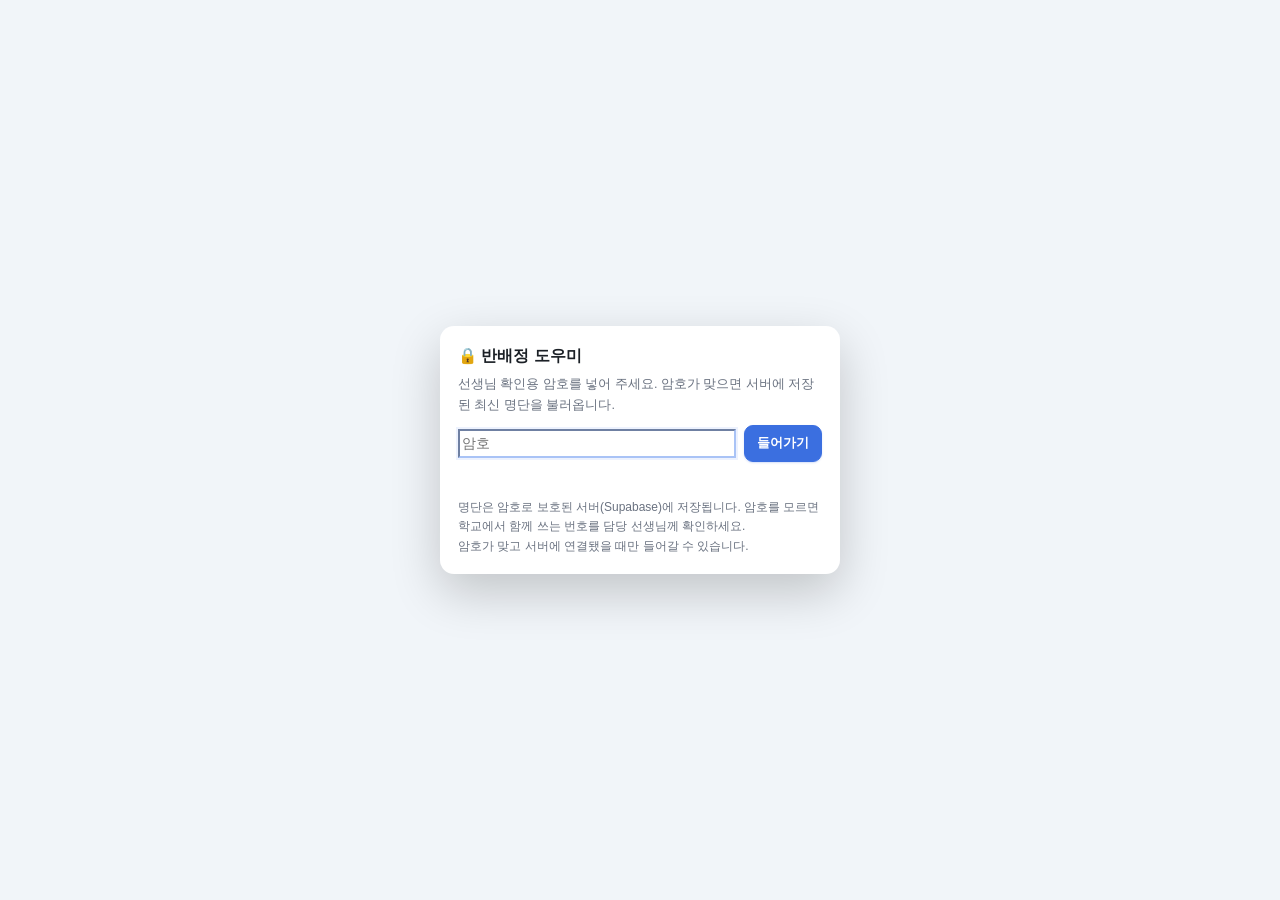
<file: banbaejeong/index.html>
<!DOCTYPE html>
<html lang="ko">
<head>
<meta charset="utf-8">
<meta name="viewport" content="width=device-width, initial-scale=1">
<meta name="color-scheme" content="light">
<title>반배정 도우미</title>
<style>
  :root{
    --bg:#f5f6f8; --card:#ffffff; --line:#e4e7ec; --line2:#eef0f4; --text:#1b2026; --muted:#6a7280;
    --accent:#3b6fe0; --accent-ink:#27509f; --accent-soft:#edf2fe;
    --good:#177a4c; --good-soft:#e9f6ee; --warn:#95620b; --warn-soft:#fdf4e4; --bad:#bf3b30; --bad-soft:#fdeeec;
    --r:12px; --rs:9px;
  }
  *{box-sizing:border-box}
  html,body{margin:0;padding:0}
  body{
    background:var(--bg); color:var(--text); font-size:14px; line-height:1.6;
    font-family:-apple-system,BlinkMacSystemFont,"Apple SD Gothic Neo","Malgun Gothic","Noto Sans KR","맑은 고딕",sans-serif;
    -webkit-text-size-adjust:100%;
  }
  header{padding:20px 18px 0;max-width:min(1760px,96vw);margin:0 auto}
  .htop{display:flex;gap:12px 20px;align-items:flex-start;justify-content:space-between;flex-wrap:wrap}
  h1{font-size:20px;margin:0 0 4px;letter-spacing:-.3px}
  .sub{margin:0;color:var(--muted);font-size:12.8px;max-width:68ch}

  .statebadge{font-size:12.3px;font-weight:600;border-radius:999px;padding:5px 12px;border:1px solid var(--line);background:var(--card);color:var(--muted);white-space:nowrap}
  .statebadge.demo{background:var(--warn-soft);border-color:#eed7a8;color:#8a5308}
  .statebadge.real{background:var(--good-soft);border-color:#b9e2c8;color:#15693d}
  .tabs{display:flex;gap:4px;padding:14px 18px 0;max-width:min(1760px,96vw);margin:0 auto;position:sticky;top:0;background:var(--bg);z-index:20;border-bottom:1px solid var(--line)}
  .tab{border:1px solid transparent;border-bottom:none;background:transparent;color:var(--muted);font:inherit;font-weight:600;font-size:13.5px;padding:9px 15px;border-radius:9px 9px 0 0;cursor:pointer}
  .tab.active{background:var(--card);color:var(--text);border-color:var(--line)}
  main{padding:16px 18px 112px;max-width:min(1760px,96vw);margin:0 auto}
  .card{background:var(--card);border:1px solid var(--line);border-radius:var(--r);padding:16px 17px;margin:0 0 14px;box-shadow:0 1px 2px rgba(16,24,40,.03)}
  .card,.grouphdr{scroll-margin-top:64px}
  h2{font-size:15.5px;margin:0 0 8px;display:flex;align-items:center;gap:8px;flex-wrap:wrap}
  h3{font-size:14px;margin:0}
  .hint{color:var(--muted);font-size:12.6px;margin:0 0 10px;line-height:1.62}
  .hint b{color:var(--text);font-weight:600}
  .grouphdr{display:flex;align-items:center;gap:9px;flex-wrap:wrap;margin:20px 0 10px;padding:0 2px;font-size:13.6px;font-weight:700;color:#2c3540}
  .grouphdr .n{width:22px;height:22px;border-radius:50%;background:var(--accent);color:#fff;display:inline-grid;place-items:center;font-size:12px;font-weight:700}
  .grouphdr .note{font-weight:400;color:var(--muted);font-size:12.3px}
  .row{display:flex;gap:12px;flex-wrap:wrap;align-items:center;margin:0 0 10px}
  label.fld{display:inline-flex;align-items:center;gap:6px;font-size:13px;color:var(--muted)}
  label.fld b{color:var(--text);font-weight:600}
  input,select,textarea,button{font:inherit;color:var(--text)}
  input[type=text],input[type=number],input:not([type]),select,textarea{
    border:1px solid var(--line);border-radius:8px;padding:6px 8px;background:#fff;min-width:0;
  }
  input:focus,select:focus,textarea:focus{outline:2px solid var(--accent-soft);border-color:#a9c3f6}
  input[type=number]{width:64px;text-align:right}
  input[type=checkbox]{width:16px;height:16px;accent-color:var(--accent)}
  textarea{width:100%;min-height:92px;resize:vertical;line-height:1.6}
  .btn{border:1px solid #dfe3e9;background:#fff;border-radius:var(--rs);padding:7px 12px;cursor:pointer;font-weight:600;font-size:13px;white-space:nowrap;transition:background .12s,border-color .12s}
  .btn:hover{background:#f7f8fa;border-color:#d3d9e2}
  .btn.primary{background:var(--accent);border-color:var(--accent);color:#fff;box-shadow:0 1px 2px rgba(59,111,224,.22)}
  .btn.primary:hover{background:#3565d3;border-color:#3565d3}
  .btn.ghost{background:transparent;border-color:transparent;color:var(--accent-ink);padding:7px 8px}
  .btn.ghost:hover{background:var(--accent-soft)}
  .btn.ghost.danger{color:var(--bad)}
  .btn.ghost.danger:hover{background:var(--bad-soft)}
  .btn.danger{color:var(--bad);border-color:#f0ccc8}
  .btn.danger:hover{background:var(--bad-soft)}
  .btn.big{font-size:15px;padding:11px 26px;border-radius:11px}
  .btn.sm{font-size:12.4px;padding:5px 10px}
  .btn:disabled{opacity:.55;cursor:default}
  .icon{border:none;background:transparent;color:#a9b0ba;cursor:pointer;font-size:14px;padding:2px 6px;border-radius:6px}
  .icon:hover{background:var(--bad-soft);color:var(--bad)}
  .toolbar{display:flex;gap:8px;flex-wrap:wrap;align-items:center;margin:0 0 10px}
  .toolbar .spacer{flex:1}
  .table-wrap{overflow-x:auto;max-width:100%;border:1px solid var(--line);border-radius:10px;background:#fff}
  #classTable{max-width:720px}#tagTable{max-width:860px}#pairTable{max-width:660px}#wishTable{max-width:780px}
  table{border-collapse:collapse;width:100%;font-size:13px}
  th,td{padding:6px 8px;text-align:left;border-bottom:1px solid var(--line2);vertical-align:middle}
  thead th{background:#fafbfc;font-size:12px;color:var(--muted);font-weight:600;white-space:nowrap}
  tbody tr:last-child td{border-bottom:none}
  tbody tr:hover{background:#fbfcfe}
  td.num{color:var(--muted);font-size:12px;width:38px;text-align:right}
  .w3{width:56px}.w4{width:62px}.w5{width:74px}.w6{width:96px}.w7{width:124px}
  .tags{white-space:nowrap}
  .chip{font-size:11.5px;padding:2px 8px;border-radius:999px;border:1px solid var(--line);background:#fff;color:var(--muted);cursor:pointer;margin:1px 2px 1px 0;line-height:1.5}
  .chip:hover{border-color:#c9d3e2;color:#3b4657}
  .chip.on{background:var(--accent-soft);border-color:#a9c3f6;color:#1d4ed8;font-weight:600}
  .chip.on[data-tag="생활"]{background:#fdf3e2;border-color:#eccb92;color:#8a5308}
  .chip.on[data-tag="학습"]{background:#eef7ee;border-color:#a9d5ab;color:#1a7f4b}
  .muted{color:var(--muted)}
  .small{font-size:12px}
  /* 학생 태그 칩: 윗줄 태그 이름 / 아랫줄 ★개수 (여러 개면 옆으로 나란히) */
  .tag-on{display:inline-flex;flex-direction:column;align-items:center;gap:1px;background:#f1f3f6;border:1px solid var(--line);border-radius:6px;padding:2px 6px;font-size:11px;color:#3f4650;line-height:1.2;white-space:nowrap}
  .tag-on i{font-style:normal;font-weight:600}
  .tag-on b{font-weight:700;color:#8a5308;font-size:10.5px}
  .status{font-size:12.5px;font-weight:600}
  .status.ok{color:var(--good)}.status.warn{color:var(--warn)}.status.bad{color:var(--bad)}
  .status.muted{color:var(--muted);font-weight:400}
  .banner{border-radius:10px;padding:10px 13px;margin:0 0 14px;font-size:13px;display:none}
  .banner.show{display:block}
  .banner.err{background:var(--bad-soft);border:1px solid #f2cdc9;color:#8f2b20}
  .banner.info{background:var(--accent-soft);border:1px solid #c9dafb;color:#1b469f}
  .actionbar{position:fixed;left:0;right:0;bottom:0;background:rgba(255,255,255,.97);border-top:1px solid var(--line);padding:10px 18px;display:flex;gap:10px;align-items:center;justify-content:flex-end;z-index:30;box-shadow:0 -1px 3px rgba(16,24,40,.05)}
  .actionbar .abinfo{font-size:12.5px;color:var(--muted);margin-right:auto;min-width:0}
  .verdicts{display:flex;gap:5px;flex-wrap:nowrap;overflow-x:auto;max-width:100%;margin:0 0 10px;padding-bottom:2px}
  .v{flex:0 0 auto;white-space:nowrap;font-size:12px;padding:3px 8px;border-radius:999px;border:1px solid;font-weight:600}
  .v.ok{background:var(--good-soft);border-color:#b6e0c6;color:#15693d}
  .v.warn{background:var(--warn-soft);border-color:#edcf9f;color:#8a5308}
  .v.bad{background:var(--bad-soft);border-color:#f0c8c4;color:#992e23}
  .v.info{background:var(--accent-soft);border-color:#c9dafb;color:#1b469f}
  .classcard .chead{display:flex;align-items:baseline;gap:10px;flex-wrap:wrap;margin-bottom:6px}
  .classcard h3{font-size:15px}
  .classcard .meta{font-size:12px;color:var(--muted)}
  .kb{font-size:11px;font-weight:600;border-radius:5px;padding:1px 5px;margin-left:4px;vertical-align:1px}
  .kb.m{background:#e8f0ff;color:#1d4ed8}.kb.f{background:#fdeaf3;color:#a61b62}
  .kb.fix{background:#f1f3f6;color:#4b5563}
  details.help{margin:0 0 14px;background:var(--card);border:1px solid var(--line);border-radius:var(--r);padding:0 16px;box-shadow:0 1px 2px rgba(16,24,40,.03)}
  details.help>summary{cursor:pointer;padding:13px 0;font-weight:600;font-size:13.6px}
  details.help .inner{padding:0 0 14px;font-size:13px;color:#3d434b;border-top:1px solid var(--line2);padding-top:12px}
  details.help ol{margin:6px 0 0;padding-left:20px}
  details.help li{margin:6px 0}
  details.panel{background:var(--card);border:1px solid var(--line);border-radius:var(--r);padding:0 16px;margin:0 0 14px;box-shadow:0 1px 2px rgba(16,24,40,.03)}
  details.panel>summary{cursor:pointer;padding:14px 0;font-weight:600;font-size:13.6px;display:flex;align-items:center;gap:8px;flex-wrap:wrap}
  details.panel>summary .note{font-weight:400;color:var(--muted);font-size:12.4px}
  details.panel .inner{padding:14px 0;border-top:1px solid var(--line2)}
  details.sub{margin:8px 0 0}
  details.sub>summary{cursor:pointer;font-size:13px;color:var(--accent-ink);font-weight:600}
  .overlay{position:fixed;inset:0;background:rgba(20,24,30,.42);display:none;align-items:center;justify-content:center;z-index:50;padding:16px}
  .overlay.show{display:flex}
  /* 잠금 상태: 잠금 화면 하나만 그리고 뒤 화면은 그리지도 스크롤하지도 못하게 막는다.
     body 에 locked 가 붙은 첫 페인트부터 본문이 없으므로 암호 화면이 깜빡이지 않는다. */
  body.locked{overflow:hidden;background:#f1f5f9}
  body.locked > *:not(#lockScreen){display:none!important}
  body.locked #lockScreen{display:flex!important;background:#f1f5f9}
  .modal{background:#fff;border-radius:14px;padding:18px;width:100%;max-width:640px;max-height:88vh;overflow:auto;box-shadow:0 18px 50px rgba(0,0,0,.2)}
  .modal h2{margin-bottom:6px}
  .modal .actions{display:flex;gap:8px;justify-content:flex-end;margin-top:12px}
  .msg{font-size:12.5px;min-height:18px;margin-top:6px}
  .msg.ok{color:var(--good)}.msg.bad{color:var(--bad)}
  .empty{padding:26px 10px;text-align:center;color:var(--muted);font-size:13px}
  td.bad{color:var(--bad);font-weight:700}
  /* 배정 결과 보드: 넓은 화면에서는 모든 반을 한 줄로 나란히 */
  #classCards{display:grid;grid-template-columns:repeat(var(--cls-count,6),minmax(0,1fr));gap:9px;align-items:start}
  .col{background:#fff;border:1px solid var(--line);border-radius:11px;display:flex;flex-direction:column;min-width:0}
  .col.over{border-color:var(--accent);box-shadow:0 0 0 3px var(--accent-soft)}
  .colhead{padding:8px 9px;border-bottom:1px solid var(--line);background:#fafbfc;border-radius:11px 11px 0 0}
  .colhead .row1{display:flex;align-items:baseline;gap:5px;flex-wrap:wrap}
  .colhead .cname{font-weight:700;font-size:14.5px;white-space:nowrap}
  .colhead .ccount{font-size:12.5px;font-weight:600;color:#3f4650;white-space:nowrap}
  .colhead .cgen{font-size:11.5px;color:var(--muted);white-space:nowrap}
  .colhead .cscore{margin-left:auto;font-size:12.5px;font-weight:700;color:#8a5308;white-space:nowrap}
  .colhead .cwarns{font-size:11.5px;color:var(--bad);margin-top:4px;line-height:1.45}
  /* 반별 학생 기준 태그 요약 */
  .tagsum{display:flex;flex-wrap:wrap;gap:4px;margin-top:6px}
  .chiplist{padding:6px;display:flex;flex-direction:column;gap:4px}
  .stu{border:1px solid var(--line);border-radius:8px;padding:4px 6px;font-size:12.5px;cursor:grab}
  /* 남학생은 연한 하늘색, 여학생은 연한 분홍 */
  .stu.m{background:#eff6ff;border-color:#dbeafe}
  .stu.f{background:#fff1f2;border-color:#ffe4e6}
  .stu:hover{box-shadow:0 0 0 1px rgba(59,111,224,.18)}
  .stu.dragging{opacity:.4}
  .stu.viol{border-color:#e05a4c;box-shadow:inset 0 0 0 1px #f0b7b1}
  .stu.fixbad{border-color:#e0a24c;box-shadow:inset 0 0 0 1px #eed9ae}
  .stu .l1{display:flex;align-items:center;gap:4px;flex-wrap:wrap}
  .stu .nm{font-weight:600}
  .stu .st{font-size:11px;font-weight:700;color:#8a5308;margin-left:3px}
  .stu .l2{margin-top:3px;display:inline-flex;flex-wrap:wrap;gap:4px}
  .stu .warn{color:var(--bad);font-size:11px;margin-top:3px;line-height:1.4}
  .stu .g5b{margin-left:auto;font-size:10.5px;font-weight:700;color:#4b5563;background:#f1f3f6;border:1px solid #e5e8ec;border-radius:5px;padding:0 5px;white-space:nowrap;letter-spacing:-.2px}
  .gendivider{height:1px;background:#e2e6ec;margin:3px 1px}
  .addstu{margin:0 6px 7px;font:inherit;font-size:12px;font-weight:600;padding:4px 8px;border:1px dashed #cfd7e4;background:transparent;color:var(--muted);border-radius:7px;cursor:pointer}
  .addstu:hover{border-color:var(--accent);color:var(--accent-ink);background:var(--accent-soft)}
  /* 카드가 너무 좁아지면 줄을 바꾸고, 아주 좁은 화면(412px 이하)은 1열 */
  @media (max-width:1100px){
    #classCards{grid-template-columns:repeat(auto-fit,minmax(190px,1fr))}
  }
  @media (max-width:412px){
    #classCards{grid-template-columns:1fr}
  }
  #studentTable td input.noin{width:52px;text-align:center}
  .scorebar{border-radius:10px;padding:9px 12px;margin:0 0 10px;font-size:12.5px;background:#fafbfc;border:1px solid var(--line);color:#3f4650;line-height:1.65}
  .scorebar.warn{background:var(--warn-soft);border-color:#edcf9f;color:#8a5308}
  .scorebar b{font-weight:700;color:var(--text)}
  .scorebar.warn b{color:#7a4a06}
  .mul{font-size:11px;padding:0 1px;border:1px solid #e7e2d5;border-radius:5px;background:#fffdf7;color:#8a5308;width:46px;margin:0 3px 1px 0;vertical-align:1px}
  td.pts{font-size:12px;font-weight:600;color:#8a5308;white-space:nowrap}
  td.pts.zero{color:#a9afb7;font-weight:400}
  .toast{position:fixed;left:50%;bottom:88px;transform:translate(-50%,10px);background:#2a2f36;color:#fff;padding:10px 16px;border-radius:10px;font-size:13px;opacity:0;pointer-events:none;transition:.18s;z-index:60;max-width:92vw;box-shadow:0 8px 24px rgba(0,0,0,.2);text-align:center}
  .toast.show{opacity:1;transform:translate(-50%,0)}
  .toast.err{background:#a2302a}
  .toast.ok{background:#1a6b41}
  .print-area{display:none}
  .sumline{display:flex;gap:10px;flex-wrap:wrap;align-items:center;font-size:13px}
  .sumline .box{background:#fafbfc;border:1px solid var(--line);border-radius:8px;padding:5px 10px}
  /* ---- 서버(클라우드) 상태 · 잠금 화면 · 반별 시트 탭 · 희망 조합 ---- */
  .cloudbar{display:flex;gap:7px;flex-wrap:wrap;align-items:center}
  .cloud{font-size:12.4px;font-weight:600;border:1px solid var(--line);background:#fff;border-radius:999px;padding:5px 11px;color:var(--muted);white-space:nowrap}
  .cloud.ok{color:#15693d;border-color:#b6e0c6;background:var(--good-soft)}
  .cloud.warn{color:#8a5308;border-color:#edcf9f;background:var(--warn-soft)}
  .cloud.bad{color:#992e23;border-color:#f0c8c4;background:var(--bad-soft)}
  .cloud.loading{color:#1b469f;border-color:#c9dafb;background:var(--accent-soft)}
  .conflict{border:1px solid #edcf9f;background:var(--warn-soft);color:#8a5308;border-radius:10px;padding:10px 13px;margin:0 0 14px;font-size:13px}
  .conflict[hidden]{display:none}
  .sheettabs{display:flex;gap:3px;flex-wrap:wrap;align-items:flex-end;margin:2px 0 8px;border-bottom:1px solid var(--line)}
  .sheettabs .sheet{font:inherit;font-size:12.5px;font-weight:600;padding:5px 11px;border:1px solid var(--line);border-bottom:none;background:#f7f8fa;color:var(--muted);border-radius:7px 7px 0 0;cursor:pointer;white-space:nowrap}
  .sheettabs .sheet:hover{background:#fff;color:var(--text)}
  .sheettabs .sheet.active{background:#fff;color:#1d4ed8;border-color:#a9c3f6;margin-bottom:-1px;box-shadow:inset 0 2px 0 var(--accent)}
  .wishcell{display:flex;flex-wrap:wrap;align-items:center}
  .wishsel{margin:1px 3px 1px 0;max-width:160px}
  .lockrow{display:flex;gap:8px;align-items:center}
  .lockbox{max-width:400px}
  .locklogo{font-size:26px;line-height:1;margin:0 0 6px}
  @media (max-width:720px){
    header{padding:16px 12px 0}

    .tabs,main{padding-left:12px;padding-right:12px}
    .tabs{padding-top:12px}
    main{padding-bottom:118px}
    .card{padding:13px 12px}
    body{font-size:13.5px}
    h1{font-size:18px}
    .actionbar{padding:9px 12px}
    .btn.big{padding:10px 18px;font-size:14.5px}
    #classCards{gap:7px}
    .scorebar{font-size:12px;line-height:1.7}
  }
  /* 좁은 화면: 표를 카드처럼 세로로 펼친다(가로 넘침·안쪽 스크롤 없이) */
  @media (max-width:640px){
    #classTable,#tagTable,#pairTable,#wishTable,#studentTable,.sumtable{display:block;border:0;font-size:13px}
    #classTable thead,#tagTable thead,#pairTable thead,#wishTable thead,#studentTable thead,.sumtable thead{display:none}
    #classTable tbody,#tagTable tbody,#pairTable tbody,#wishTable tbody,#studentTable tbody,.sumtable tbody{display:block}
    #classTable tfoot{display:none}
    #classTable tr,#tagTable tr,#pairTable tr,#wishTable tr,#studentTable tr,.sumtable tr{display:block;border:1px solid var(--line);border-radius:10px;padding:9px 10px;margin:0 0 8px;background:#fff}
    #classTable td,#tagTable td,#pairTable td,#wishTable td,#studentTable td,.sumtable td{display:flex;gap:10px;align-items:center;border:0;padding:3px 0;min-height:32px;white-space:normal}
    #classTable td[data-label]::before,#tagTable td[data-label]::before,#pairTable td[data-label]::before,
    #wishTable td[data-label]::before,#studentTable td[data-label]::before,.sumtable td[data-label]::before{
      content:attr(data-label);flex:0 0 68px;color:var(--muted);font-size:11.5px;font-weight:600;
    }
    #classTable td.num,#studentTable td.num,#wishTable td.num{width:auto;text-align:left;font-weight:700;color:var(--text)}
    #classTable td input[type=text],#classTable td input[type=number],
    #studentTable td input[type=text],#studentTable td input[type=number]{width:auto;flex:1 1 auto;min-width:64px}
    #classTable td[data-label="통합학급"]{justify-content:flex-start}
    #studentTable td.tags{white-space:normal;flex-wrap:wrap}
    .chip{flex:0 0 auto;white-space:nowrap}
    .sumtable .table-wrap{border:0}
    #studentTable td.act,#tagTable td.act,#pairTable td.act,#wishTable td.act{justify-content:flex-end;min-height:0;padding-top:2px}
    #pairTable td select,#studentTable td select,#tagTable td select{flex:1 1 auto;min-width:0}
    .wishcell{flex:1 1 auto}
    .wishsel{max-width:none;flex:1 1 120px}
    .table-wrap{border:0;background:transparent;border-radius:0}
    .sheettabs .sheet{padding:4px 9px;font-size:12px}
    .cloudbar .btn{padding:5px 9px;font-size:12.5px}
    th,td{padding:5px 6px}
  }
  @media print{
    .tabs,.actionbar,.toolbar,details.help,.btn,.sheettabs,#classCards,.verdicts,.toast,#resultCard .toolbar,.cloudbar,#lockScreen{display:none!important}
    .print-area{display:block}
    body{background:#fff}
    .card{break-inside:avoid;border-color:#ccc;box-shadow:none}
    #printArea table{font-size:11.5px}
  }

  .group-grid{display:grid!important;grid-template-columns:repeat(auto-fill,minmax(190px,1fr));gap:7px;max-width:none!important}
  .group-card{border:1px solid var(--line);border-radius:8px;padding:7px;background:#fafbfc;min-width:0;overflow-wrap:anywhere}
  .group-card .row{justify-content:space-between;gap:3px;margin-bottom:5px;flex-wrap:nowrap;font-size:12px}.group-member{display:flex;align-items:center;gap:3px;margin:4px 0;min-width:0}.group-member>.btn{flex:1;min-width:0;text-align:left;white-space:normal;overflow-wrap:anywhere;padding:4px 5px;font-size:12px}.group-card .icon{flex:0 0 auto;padding:2px;width:22px;height:24px}.group-card>.btn{padding:4px 6px;font-size:12px}.group-card .pair-modes .btn{padding:3px 6px;font-size:11px}.mobile-class-label{display:none}#transferList .group-card{display:flex;align-items:center;justify-content:space-between;gap:3px;font-size:12px}
  .picker-split{display:grid;grid-template-columns:90px 1fr;gap:12px;height:380px;margin-top:12px}
  #pickerClasses,#pickerStudents{display:flex;flex-direction:column;gap:6px;overflow:auto}#pickerStudents .btn{text-align:left}#pickerSearch{width:100%}
  .chiplist{padding:4px;gap:2px}.stu{padding:3px 4px;border-radius:5px;font-size:12px;min-height:27px}
  .stu .l1{flex-wrap:wrap;gap:3px}.stu .nm{white-space:normal}.stu .g5b{padding:0 3px;font-size:10px}
  .tag-on{display:inline-flex;flex-direction:row;padding:1px 3px;font-size:10px;line-height:1.4;white-space:nowrap;flex-shrink:0;border-radius:4px}
  .colhead{padding:6px;box-sizing:border-box}.tagsum{display:flex;flex-wrap:wrap;gap:3px;margin-top:4px}
  .student-summary{display:inline-block;white-space:nowrap;background:#eef0f5;border-radius:4px;padding:1px 4px;font-size:11px}
  .gendivider{margin:2px 0}
  .stu button.nm{border:0;background:transparent;padding:0;color:inherit;font:inherit;font-weight:600;cursor:pointer}
  .stu button.nm:hover{text-decoration:underline}
  .tag-manager,#tagTable{display:flex;align-items:center;gap:6px;flex-wrap:wrap}.tag-manager{margin:10px 0}.tag-manager input{width:130px}.managed-tag{display:inline-flex;align-items:center;border:1px solid;border-radius:20px;padding:0 5px 0 9px;font-size:12px;white-space:nowrap}
  .condition-section{border-top:1px solid var(--line);padding-top:14px;margin-top:18px}.condition-section h3{font-size:15px;margin:0 0 9px}.name-notice{font-size:13px;color:#475569;line-height:1.6}.name-notice:empty{display:none}
  .transfer-badge{white-space:nowrap;font-size:10px;background:#fef3c7;border-radius:4px;padding:1px 3px;color:#854d0e}
  .roster-inputs{gap:6px}.roster-inputs button{white-space:nowrap}
  .result-views{display:flex;align-items:center;gap:8px 20px;flex-wrap:wrap;margin-bottom:8px}.result-views .row{margin:0;gap:6px}
  .chiplist.layout-two .gender-section{display:grid;grid-template-columns:repeat(2,minmax(0,1fr));gap:2px}
  .chiplist.layout-sex{display:grid;grid-template-columns:repeat(2,minmax(0,1fr));align-items:start;gap:4px}
  .chiplist.layout-sex .gender-section{display:flex;flex-direction:column;gap:2px;min-width:0}
  .gender-title{font-size:11px;font-weight:700;color:var(--muted);text-align:center;line-height:18px}
  .layout-two .stu,.layout-sex .stu{min-width:0}.layout-two .stu .l1,.layout-sex .stu .l1{flex-wrap:wrap;gap:2px}
  .tabs{align-items:center;flex-wrap:wrap}.tabs .statebadge{margin-left:auto;margin-bottom:5px}
  .special-count{font-size:12.5px;font-weight:600;color:#475569;white-space:nowrap}
  #nameNotices .name-notice{margin:5px 0;overflow-wrap:anywhere}
  .actionbar[hidden],body.result-view .actionbar{display:none!important}body.result-view main{padding-bottom:16px}
  .result-heading{display:flex;align-items:center;gap:12px;flex-wrap:wrap;margin-bottom:8px}.result-heading h2{margin:0}.result-actions{display:flex;gap:6px;flex-wrap:wrap}
  .result-signals{display:flex;align-items:flex-start;gap:12px;margin:8px 0 14px}.result-signals #btnUndo{margin-left:auto;flex:0 0 auto}
  .result-signals .verdicts{display:grid;grid-template-columns:repeat(9,minmax(80px,1fr));gap:8px;flex:1 1 auto;min-width:0;overflow-x:auto;margin:0;padding:0 0 3px}
  .signal{display:flex;flex-direction:column;align-items:flex-start;gap:5px;min-width:0}.signal .v{font-size:12px;line-height:18px;padding:5px 8px}
  .signal-details{align-self:stretch;border:1px solid;border-radius:7px;padding:5px 6px;font-size:11px;line-height:1.45;display:grid;gap:3px;overflow-wrap:anywhere}
  .signal-details.bad{background:var(--bad-soft);border-color:#efb1ab;color:#992e23}.signal-details.warn{background:var(--warn-soft);border-color:#edcf9f;color:#8a5308}
  #resultCard .result-views{margin-bottom:3px}#resultCard .result-views .btn{padding:2px 6px;font-size:10.5px;line-height:14px;min-height:0;border-radius:5px}
  .col.quota-bad{border-color:#dc2626;box-shadow:inset 0 0 0 1px #dc2626}.stu.viol{border-color:#dc2626;box-shadow:inset 0 0 0 1px #dc2626}
  .class-notes{display:flex;gap:3px;flex-wrap:wrap;margin-top:4px;font-size:10.5px;color:#b91c1c}.class-notes span{border-radius:4px;background:#fff1f2;padding:1px 4px}
  @media print{.result-heading,.result-views,.result-signals{display:none!important}}
  .required-heart{font-size:12px;line-height:1;flex:0 0 auto;margin-left:1px}
  .reference-popup{position:fixed;z-index:80;max-width:min(320px,calc(100vw - 20px));max-height:50vh;overflow:auto;padding:8px 10px;border:1px solid #edcf9f;border-radius:8px;background:#fff8e7;color:#854d0e;box-shadow:0 4px 16px #0002;font-size:12px;line-height:1.6;pointer-events:auto;overflow-wrap:anywhere}
  .reference-popup[hidden]{display:none!important}.v[data-reference]{cursor:help}

  #btnCloudReload{margin-right:auto}
  .mobile-edit{display:none}.pair-modes{display:flex;gap:4px;margin:5px 0}.pair-divider{border:0;border-top:1px solid var(--line);margin:5px 0}
  /* 학생 이름은 어떤 폭에서도 말줄임(...)하지 않는다. 이름이 들어갈 자리가 모자라면 옆의 하트·고정 아이콘·태그·5학년 반 배지가 다음 줄로 내려간다. 이름 자체가 카드보다 길 때만 이름 안에서 줄을 바꾼다. */
  .stu .kb.fix{font-size:9px;line-height:1;padding:0 1px;flex:0 0 auto;white-space:nowrap}.stu .l1{flex-wrap:wrap}.stu .nm{flex:0 0 auto;min-width:0;max-width:100%;overflow:visible;text-overflow:clip;white-space:normal;word-break:keep-all;overflow-wrap:anywhere;text-align:left}.layout-two .stu .l1,.layout-sex .stu .l1{flex-wrap:wrap}.stu .g5b{flex:0 0 auto}
  @media(max-width:640px){
    #studentTable tr{display:flex;align-items:center;flex-wrap:wrap;gap:3px;padding:3px 5px;margin:0 0 3px;border-radius:5px}
    #studentTable td{display:none!important;min-height:0;padding:0}
    #studentTable td[data-label="이름"],#studentTable td[data-label="번호"],#studentTable td[data-label="성별"],#studentTable td.mobile-edit{display:flex!important}
    #studentTable td::before{display:none!important}#studentTable td.mobile-edit{margin-left:auto}
    #studentTable td input,#studentTable td select{font-size:12px;padding:3px!important;height:26px;min-width:0!important}
    #studentTable td[data-label="이름"] input{width:83px}#studentTable td[data-label="번호"] input{width:36px}
    .card{padding:8px}.group-card{padding:7px}.group-member .btn{padding:4px;font-size:11.5px}.group-grid{grid-template-columns:repeat(2,minmax(0,1fr));gap:6px}
    #classTable tbody tr{display:grid;grid-template-columns:minmax(0,1fr) 75px 100px;gap:5px;align-items:center;padding:4px 5px;margin-bottom:4px;border-radius:6px}
    #classTable td{min-width:0;min-height:0;padding:0;gap:3px}
    #classTable td::before{display:none!important}
    #classTable td[data-label="반"]{order:1}#classTable td[data-label="목표 인원"]{order:2}#classTable td[data-label="통합학급"]{order:3}
    #classTable td input[type=text],#classTable td input[type=number]{min-width:0;width:100%;padding:4px;font-size:12px;height:29px}
    #classTable .mobile-class-label{display:inline;white-space:nowrap;font-size:12px}
    #classTable .integration-choice{display:flex;align-items:center;gap:3px;white-space:nowrap}
    #classCards{gap:5px}.classcard{padding:4px}.actionbar{gap:5px;flex-wrap:wrap;padding:6px}.actionbar .abinfo{display:none}.actionbar .btn{font-size:12px;padding:6px 8px}
  }
  .score-setting{display:flex;align-items:center;gap:4px;flex-wrap:wrap;font-size:11px;color:var(--muted);margin:5px 0}.score-setting input{width:48px;padding:2px 4px;height:24px;font-size:12px}
  .actionbar{padding:4px 10px;gap:6px}.actionbar .btn,.actionbar .btn.big{padding:4px 9px;font-size:12px;line-height:1.3;min-height:27px}.actionbar .abinfo{font-size:11px}
  @media(max-width:640px),(max-height:480px){.actionbar{padding:3px 6px;gap:4px}.actionbar .btn,.actionbar .btn.big{padding:3px 7px;min-height:25px;font-size:11px}.actionbar .abinfo{display:none}}
  @media print{.score-setting{display:none!important}}

  /* 손가락으로 끌 때는 세로 스크롤만 브라우저에 맡기고, 가로로 끄는 손짓은 카드 이동으로 받는다 */
  .stu{border:1px solid var(--line);border-radius:8px;padding:4px 6px;font-size:12.5px;cursor:grab;touch-action:pan-y;-webkit-user-select:none;user-select:none;-webkit-touch-callout:none}
  /* 남학생은 연한 하늘색, 여학생은 연한 분홍 */
  .stu.m{background:#eff6ff;border-color:#dbeafe}
  .stu.f{background:#fff1f2;border-color:#ffe4e6}
  .stu:hover{box-shadow:0 0 0 1px rgba(59,111,224,.18)}
  .stu.dragging{opacity:.4}
  /* 끌고 있는 카드: 손가락/마우스 아래에 떠다니는 고스트 칩 */
  .stu.drag-ghost{position:fixed;z-index:9999;pointer-events:none;opacity:.97;cursor:grabbing;transform:scale(1.03) rotate(-1.5deg);box-shadow:0 12px 26px rgba(16,24,40,.28);border-color:var(--accent);margin:0}
  .col.drop-on,.classcard.drop-on{border-color:var(--accent);box-shadow:0 0 0 3px var(--accent-soft);background:#fbfdff}
  body.stu-drag-active{cursor:grabbing;-webkit-user-select:none;user-select:none}
  body.stu-drag-active .stu{cursor:grabbing}

.stu.locked{cursor:not-allowed}
.class-notes span.soft{background:var(--warn-soft);color:#8a5308}
.score-setting[hidden]{display:none!important}
  .cloudbar{flex:0 1 330px;width:330px;max-width:100%;min-width:0;min-height:35px;flex-wrap:nowrap;justify-content:flex-end}.cloudbar .cloud{min-width:0;overflow:hidden;text-overflow:ellipsis}.cloudbar .btn{flex:0 0 auto}
</style>
</head>
<body class="locked">

<header>
  <div class="htop">
    <div>
      <h1>반배정 도우미</h1>
      <p class="sub">4·5학년 반과 이름·성별·태그를 넣으면, <b>같이 두면 안 되는 학생</b>과 <b>반별 부담(★)</b>이 고르게 되도록 6학년 반을 새로 짜 줍니다. 명단·조건은 저장 버튼으로 서버에 병합 저장되어, 같은 암호를 쓰는 선생님과 함께 쓸 수 있습니다.</p>
    </div>
    <div class="cloudbar">
      <span class="cloud" id="cloudStatus">🔒 잠김</span>

      <button class="btn sm ghost" type="button" id="btnLock">잠금</button>
    </div>
  </div>
</header>

<div class="tabs">
  <button class="tab active" type="button" data-tab="setup">명단 · 조건</button>
  <button class="tab" type="button" data-tab="result">배정 결과</button>
  <span class="statebadge" id="stateBadge">아직 명단이 없습니다</span>
</div>

<main>
  <div id="banner" class="banner"></div>
  <div class="conflict" id="conflictBar" hidden>
    <b>다른 선생님이 먼저 저장했습니다.</b> 서버 최신 내용을 받아 내 수정과 병합할 수 있습니다.
    <div class="row" style="margin:8px 0 0">
      <button class="btn primary" type="button" id="btnConflictLoad">최신 내용 불러오기</button>
      <button class="btn" type="button" id="btnConflictForce">내 수정 병합 저장</button>
      <span class="muted small" id="conflictMsg"></span>
    </div>
  </div>

  <!-- ================= 1. 명단·조건 ================= -->
  <section id="tab-setup">

    <div class="card" id="cardRoster">
      <h2>학생 명단 <span id="studentCount" class="muted small"></span></h2>
      <div class="toolbar roster-inputs">
        <button class="btn primary" type="button" id="btnUpload">명단 파일 올리기</button>
        <button class="btn" type="button" id="btnPaste">엑셀에서 붙여넣기</button>
        <button class="btn" type="button" id="btnAddStudent">+ 학생 추가</button>
        <button class="btn" type="button" id="btnTemplate">빈 양식 내려받기</button>
        <button class="btn ghost" type="button" id="btnSample">연습용 명단</button>
        <button class="btn ghost danger" type="button" id="btnClearStudents">명단 전체 지우기</button>
      </div>
      <div class="tag-manager"><input type="text" id="newTagName" placeholder="태그 추가" aria-label="새 태그 이름"><button class="btn" type="button" id="btnAddTag">추가</button><div id="tagTable"></div></div>
      <div class="msg" id="rosterSummary"></div>
      <div id="cardStudents"><div class="sheettabs" id="g5Tabs"></div>
      <div class="toolbar"><input type="search" id="search" placeholder="이름 검색" aria-label="학생 이름 검색"></div>
      <div class="table-wrap">
        <table id="studentTable"></table>
      </div>
      <div id="studentEmpty" class="empty" style="display:none">아직 명단이 없습니다. 위 입력 버튼에서 엑셀·CSV 파일을 올리거나, <b>연습용 명단</b>으로 먼저 해 보세요.</div>
      </div>
    </div>
    <div class="card" id="cardConditions"><h2>조건 정하기</h2>    <section class="condition-section">
      <h3>(1) [필수] 분리 조합</h3>
      <p class="hint">한 그룹에 두 명 이상을 선택하세요. 그룹 안의 학생들은 서로 모두 다른 반에 배정합니다. 학생 수가 반 수보다 많으면 모두 분리할 수 없으므로 점검 경고를 확인하세요. <b>4학년·5학년 반이 모두 같은 학생들</b>은 여기에 넣지 않아도 6학년에 다시 같은 반이 되지 않게 자동으로 갈라 놓습니다(아래 학급 구성의 '3년 연속' 설정).</p>

      <div class="table-wrap" style="margin-top:12px">
        <div id="pairTable" class="group-grid"></div>
      </div>
      <div class="row" style="margin:9px 0 0">
        <button class="btn" type="button" id="btnAddPair">분리 그룹 추가</button>
        <button class="btn danger" type="button" id="btnClearPairs">분리 그룹 모두 지우기</button>
        <span class="status" id="pairHint"></span>
        <span class="status" id="y3Hint"></span>
      </div>
    </section>

      <section class="condition-section"><h3>(2) [필수] 희망 조합</h3><p class="hint">쌍둥이 등 반드시 같은 반에 배정할 학생을 선택하세요. 나뉘면 경고합니다.</p><div id="requiredTable" class="group-grid"></div><button class="btn" type="button" id="btnAddRequired">필수 조합 추가</button></section>
    <section class="condition-section">
      <h3>(3) [추천] 희망 조합</h3>
      <p class="hint">같이 있고 싶은 학생을 조합 카드에서 선택합니다. <b>강제가 아닌 우선 배치</b>라서, 인원·분리 그룹·태그·힘든 점수를 해치지 않는 범위에서 같은 반이 되도록 배정합니다. 결과에서 부득이하게 나뉜 조합은 빨간 경고 없이 <b>참고 표시</b>만 됩니다.</p>

      <div class="table-wrap" style="margin-top:12px">
        <div id="wishTable" class="group-grid"></div>
      </div>
      <div class="row" style="margin:9px 0 0">
        <button class="btn" type="button" id="btnAddWish">조합 하나 추가</button>
        <button class="btn danger" type="button" id="btnClearWish">희망 조합 모두 지우기</button>
        <span class="status" id="wishHint"></span>
      </div>
    </section>

      <section class="condition-section"><h3>(4) 전출예정</h3><p class="hint">학생을 한 명씩 등록합니다. 별 점수 계산에서 제외하고 반마다 분산합니다.</p><div id="transferList" class="group-grid"></div><button class="btn" type="button" id="btnAddTransfer">전출예정 학생 추가</button></section>
      <section class="condition-section" id="nameNotices"><h3>이름 확인</h3><p class="name-notice" id="duplicateNamesNotice"></p><p class="name-notice" id="givenNamesNotice"></p></section>
    </div>
    <div class="card" id="cardClasses">
      <h2>다음 학년도 학급 구성</h2>
      <div class="row">
        <label class="fld">새 반 개수 <input type="number" id="classCount" min="2" max="12" step="1" value="6"></label>
        <label class="fld" title="'통합학급'으로 체크한 반은 목표 인원에서 이만큼 적게 잡습니다.">통합학급은 <input type="number" id="deduct" min="0" max="6" step="1" value="2"> 명 적게</label>
        <label class="fld"><input type="checkbox" id="restrictSpecial" hidden checked> 특수학생은 통합학급으로 체크한 반에만 배정됩니다.</label>
        <span id="specialCount" class="special-count"></span>
        <label class="fld"><input type="checkbox" id="useY3" checked> 4·5학년에 같이 있던 학생은 6학년에 또 같은 반이 되지 않게</label>
      </div>
      <div class="table-wrap">
        <table id="classTable"></table>
      </div>
      <div class="row" style="margin-top:9px">
        <button class="btn" type="button" id="btnAutoTargets">학생 수에 맞춰 목표 인원 채우기</button>
        <span class="status" id="targetHint"></span>
      </div>
    </div>

    <details class="panel" id="backupPanel">
      <summary>백업·관리 <span class="note">— 작업 파일 저장, 다른 컴퓨터로 옮기기, 처음부터 다시</span></summary>
      <div class="inner">
      <p class="hint" style="margin-top:0"><b>명단·조건은 아래 저장 버튼으로 병합 저장합니다</b>: 같은 암호로 다른 컴퓨터·다른 선생님 화면에서 열면 서버의 최신 내용이 그대로 나옵니다. 아래 <b>작업 파일(JSON)</b>은 서버와 상관없이 남겨 두는 <b>백업</b>입니다(USB에 옮기듯 이 파일 하나로도 복원됩니다). 엑셀 결과 파일은 배정 결과만 담기므로 작업 이어받기는 JSON으로 합니다. <b>크롬 계정 동기화로는 넘어가지 않습니다</b>.</p>
      <div class="row" style="margin-bottom:0">
        <button class="btn primary" type="button" id="btnSaveWork">작업 파일 저장 (.json)</button>
        <button class="btn" type="button" id="btnLoadWork">작업 파일 불러오기</button>
        <button class="btn" type="button" id="btnLinkWork" hidden>작업 파일에 연결 (자동 저장)</button>
        <button class="btn" type="button" id="btnUnlinkWork" hidden>연결 해제</button>
        <span class="muted small" id="linkStatus" style="flex:1 1 240px"></span>
      </div>
      <p class="hint" id="linkHint" style="margin:8px 0 0;display:none">한 번 연결하면 저장할 때마다 그 파일에 자동으로 기록됩니다. 다른 컴퓨터에서는 그 파일을 불러오기만 하면 됩니다.</p>
      <div class="sumline" style="justify-content:space-between;margin-top:12px">
        <span class="muted small">입력한 명단·조건은 이 브라우저에도 자동으로 저장됩니다. 창을 닫았다 열어도 이어서 할 수 있습니다.</span>
        <button class="btn danger" type="button" id="btnResetAll">저장된 내용 모두 지우기</button>
      </div>
      </div>
    </details>

  </section>
  <section id="tab-result" hidden>
    <div class="card result-page" id="resultCard">
      <div class="result-heading"><h2>배정 점검 결과</h2><div class="result-actions" id="resultActions">
        <button class="btn" type="button" id="btnRerun">다시 배정</button><button class="btn" type="button" id="btnRepair">경고만 최소 조정</button><button class="btn" type="button" id="btnCopyTSV">표로 복사</button><button class="btn" type="button" id="btnPrint">인쇄</button><button class="btn primary" type="button" id="btnBarCSV">엑셀 내려받기</button>
      </div></div>
      <div class="result-views">
        <div class="row" id="resultSort" role="group" aria-label="결과 정렬"><button class="btn" type="button" data-act="result-sort" data-sort="gender">남녀·가나다순</button><button class="btn" type="button" data-act="result-sort" data-sort="origin">5학년 반·번호순</button></div>
        <div class="row" id="resultLayout" role="group" aria-label="학생 배치 보기"><button class="btn" type="button" data-act="result-layout" data-layout="one">전체 1줄</button><button class="btn" type="button" data-act="result-layout" data-layout="two">전체 2줄</button><button class="btn" type="button" data-act="result-layout" data-layout="sex">남자 1줄·여자 1줄</button></div>
      </div>
      <label class="score-setting" id="scoreGapRow"><span>별점 높은 반과 낮은 반이</span> <input id="scoreGap" type="number" min="0.1" step="0.1" value="2" aria-label="별점 경고 차이"><span>점 이상 차이날 때부터 경고 표시</span></label>
      <div class="result-signals"><div class="verdicts" id="verdict" aria-live="polite"></div><button class="btn" type="button" id="btnUndo" disabled>↩ 실행 취소</button></div>
      <span id="resultMeta" hidden></span>
      <div id="boardCard"><div id="classCards"></div></div>
    </div>
    <div id="printArea" class="print-area"></div>
  </section>
</main>

<div class="actionbar">
  <button class="btn sm" type="button" id="btnCloudReload">다른 반 내역 업데이트</button>
  <button class="btn primary" type="button" id="btnCloudSave">저장</button>
  <div class="abinfo" id="abInfo">학생 0명</div>
  <button class="btn primary big" type="button" id="btnRun">배정 실행</button>
</div>

<div id="referencePopup" class="reference-popup" role="tooltip" hidden></div>

<div class="overlay" id="pasteModal">
  <div class="modal">
    <h2>엑셀에서 붙여넣기</h2>
    <p class="hint">엑셀이나 구글 시트에서 아래 순서로 복사해 붙여넣으세요. 머리글 줄은 있어도 됩니다.<br>
      <b>A열 4학년 반 · B열 5학년 반 · C열 번호 · D열 이름 · E열 성별(남/여) · F열 태그(쉼표로 구분) · G열 점수(★) · H열 고정 반</b><br>
      <span class="muted">가장 짧게는 '5학년 반, 이름, 성별' 세 칸만 있어도 됩니다. 머리글이 있으면 열 순서가 달라도 이름으로 찾아 넣습니다(번호·출석번호·학번 열도 알아봅니다). 점수는 고려가 필요한 학생만 적으면 되고, 비워 두면 학생 개인별 태그의 별 수를 합산합니다.</span></p>
    <textarea id="pasteText" style="min-height:160px" placeholder="1반	2반	1	김민준	남	학습	2	&#10;2반	2반	2	이서연	여			&#10;3반	4반	3	박지호	남	통합학급, 생활	5	3반"></textarea>
    <div class="msg" id="pasteMsg"></div>
    <div class="actions">
      <button class="btn" type="button" id="pasteCancel">취소</button>
      <button class="btn primary" type="button" id="pasteApply">명단 바꾸기</button>
    </div>
  </div>
</div>

<div class="overlay" id="uploadModal">
  <div class="modal">
    <h2>명단 파일 올리기</h2>
    <p class="hint">엑셀(.xlsx)이나 CSV(UTF-8) 파일을 고르세요. 첫 줄 <b>머리글 이름으로 열을 찾습니다</b> — 4학년 반 · 5학년 반(현재 반) · 번호(출석번호·학번) · 이름 · 성별 · 태그 · 점수(★) · 고정 반. 없는 열은 비워도 됩니다. 반은 <b>5-1</b>처럼 적어도, <b>1</b>처럼 적어도 인식합니다.</p>
    <div class="row" style="margin-bottom:6px">
      <input type="file" id="fileInput" accept=".csv,.xlsx,.xlsm,.txt,text/csv">
    </div>
    <div class="row" style="margin-bottom:6px">
      <label class="fld"><input type="radio" name="upMode" value="replace"> 명단 바꾸기</label>
      <label class="fld"><input type="radio" name="upMode" value="append"> 이어서 추가 (같은 반·번호·이름은 건너뛰기)</label>
    </div>
    <p class="hint" style="margin:0 0 6px">담임별로 나누어 올릴 때는 <b>이어서 추가</b>를 고르세요. .xlsx가 열리지 않으면 엑셀에서 <b>CSV UTF-8</b>로 저장해 올리면 됩니다.</p>
    <div class="msg" id="uploadMsg"></div>
    <div id="uploadPreview"></div>
    <div class="actions">
      <button class="btn" type="button" id="uploadCancel">취소</button>
      <button class="btn primary" type="button" id="uploadApply" disabled>명단에 넣기</button>
    </div>
  </div>
</div>

<div class="overlay show" id="lockScreen">
  <div class="modal lockbox">
    <h2>🔒 반배정 도우미</h2>
    <p class="hint">선생님 확인용 암호를 넣어 주세요. 암호가 맞으면 서버에 저장된 최신 명단을 불러옵니다.</p>
    <div class="lockrow">
      <input type="password" id="lockPass" inputmode="numeric" autocomplete="current-password" placeholder="암호" style="flex:1">
      <button class="btn primary" type="button" id="lockEnter">들어가기</button>
    </div>
    <div class="msg" id="lockMsg"></div>
    <p class="hint small" style="margin:12px 0 0">명단은 암호로 보호된 서버(Supabase)에 저장됩니다. 암호를 모르면 학교에서 함께 쓰는 번호를 담당 선생님께 확인하세요.<br>
      암호가 맞고 서버에 연결됐을 때만 들어갈 수 있습니다.</p>
  </div>
</div>

<div class="overlay" id="addStudentModal">
  <div class="modal" style="max-width:430px">
    <h2><span id="addStuTitle">학생 추가</span> — <span id="addStuClassName"></span></h2>
    <p class="hint" id="addStuHint">명단에 넣는 동시에 이 반으로 배정됩니다. 4학년 반은 나중에 명단 탭에서 채워도 됩니다.</p>
    <div class="row">
      <label class="fld">이름 <input type="text" id="addStuName" style="width:150px" placeholder="이름"></label>
      <label class="fld">번호 <input type="number" id="addStuNo" min="1" max="99" step="1" style="width:76px"></label>
    </div>
    <div class="row">
      <label class="fld">성별 <select id="addStuGender"><option value="남">남</option><option value="여">여</option></select></label>
      <label class="fld">5학년 반 <input type="text" id="addStuG5" style="width:90px" placeholder="예: 3반"></label>
    </div>
    <label class="fld">4학년 반 <input type="text" id="addStuG4" placeholder="예: 3반"></label>
    <label class="fld">반드시 이 반(고정 반) <select id="addStuFixed"></select></label>
    <div id="addStuNowWrap" hidden>
      <label class="fld">현재 배정 반(빠른 이동) <select id="addStuNowClass"></select></label>
      <p class="hint small" style="margin:5px 0 0">손가락으로 끌어 옮기기 어려울 때 여기서 반을 바꿔도 됩니다. <b>반드시 이 반</b>이 있는 학생은 고정을 먼저 풀거나 그 반으로 옮겨 주세요.</p>
    </div>
    <div class="row"><span>태그 · 별(★)</span><div id="addStuTags"></div></div>
    <label class="fld">별 총합 (직접 입력 시 우선) <input type="number" id="addStuScore" min="0" step="1" value="0"></label>
    <div class="msg" id="addStuMsg"></div>
    <div class="actions">
      <button class="btn" type="button" id="addStuCancel">취소</button>
      <button class="btn primary" type="button" id="addStuApply">추가</button>
    </div>
  </div>
</div>

<div class="overlay" id="comboMoveModal" role="dialog" aria-modal="true" aria-labelledby="comboMoveText"><div class="modal" style="max-width:420px"><h2 id="comboMoveText"></h2><div class="actions"><button class="btn" id="comboMoveNo" type="button">아니오 · 실행 취소</button><button class="btn primary" id="comboMoveYes" type="button">예</button></div></div></div>
<input type="file" id="workFileInput" accept=".json,application/json" hidden>

<div class="overlay" id="studentPicker" role="dialog" aria-modal="true" aria-labelledby="pickerTitle"><div class="modal"><div class="row"><h2 id="pickerTitle">학생 선택</h2><button type="button" class="btn" data-act="picker-close">닫기</button></div><input id="pickerSearch" type="search" placeholder="이름이나 반 검색 (예: 김민준, 5-1)" aria-label="학생 검색"><div class="picker-split"><nav id="pickerClasses" aria-label="5학년 반"></nav><div id="pickerStudents"></div></div></div></div>
<script>
/*__CORE_START__*/
var CORE = (function () {
  'use strict';

  var DEFAULT_TAGS = ['특수', '학습', '생활', '학부모'];

  /* 기본 별 수는 1. 앱은 개인별 별 수를 사용하며 명시적인 구버전 엔진 옵션은 유지한다. */
  var DEFAULT_TAG_WEIGHTS = {};

  /* 새 반 이름: 가반·나반·다반… (예전 '1반' 같은 이름도 그대로 쓸 수 있다) */
  var CLASS_NAMES = ['가반', '나반', '다반', '라반', '마반', '바반', '사반', '아반', '자반', '차반', '카반', '타반'];
  function classNameOf(i) { return CLASS_NAMES[i] || ((i + 1) + '반'); }
  /* 옛 자료에 남아 있는 태그 이름은 새 이름으로 바꿔 준다(화면·태그·안내문에는 옛 말을 쓰지 않는다).
     옛 이름은 글자 코드로 적어 두어 앱 안에 옛 말이 그대로 보이지 않게 한다. */
  var LEGACY_TAGS = {};
  (function () {
    var pairs = [
      ['통합학급', '특수'], ['\uD2B9\uC218\uBC18', '특수'],
      ['\uD559\uC2B5 \uBD80\uC9C4', '학습'],
      ['\uC0DD\uD65C \uC9C0\uB3C4 \uD544\uC694', '생활'],
      ['\uD3ED\uB825\uC131', '폭력']
    ];
    for (var i = 0; i < pairs.length; i++) LEGACY_TAGS[pairs[i][0]] = pairs[i][1];
  })();
  function tagName(v) { var t = String(v == null ? '' : v).trim(); return LEGACY_TAGS[t] || t; }
  var DEFAULT_TAG_WEIGHT = 1;

  function mulberry32(a) {
    return function () {
      a |= 0; a = a + 0x6D2B79F5 | 0;
      var t = Math.imul(a ^ a >>> 15, 1 | a);
      t = t + Math.imul(t ^ t >>> 7, 61 | t) ^ t;
      return ((t ^ (t >>> 14)) >>> 0) / 4294967296;
    };
  }

  var SURNAME = ['김','이','박','최','정','강','조','윤','장','임','한','오','서','신','권','황','안','송','전','홍','유','고','문','양','손','배','백','허','남','심','노','하','곽','성','차','주','우','구','민','진'];
  var MALE = ['도윤','서준','하준','지호','준우','예준','지후','시우','민준','은우','건우','우진','현우','지훈','도현','승민','재윤','태윤','정우','성민','유찬','다온','이준','연우','규현','재원','우빈','하람','지완','민재','승우','태현','준서','시윤','윤재','찬영','태오','서진','광민','동하','준영','현서','민성','진우','재현','성훈','승현','우석','준혁','시현','건','율','담','온'];
  var FEMALE = ['서연','하은','지우','수아','지아','서윤','채원','다인','예린','유진','소율','하윤','지민','예나','윤서','시은','아린','수민','하린','나윤','가은','채은','민서','은서','소은','지안','봄','한별','다현','예서','세아','유나','서아','아영','보라','미소','나은','슬기','혜진','도연','채린','윤아','소연','미주','하나','은비','서희','가윤','다은','주아','라온','별'];

  function numOrNull(v) {
    if (v === null || v === undefined || v === '') return null;
    var n = Number(v);
    if (!isFinite(n) || n < 0) return null;
    return n;
  }
  function defaultWeight(name) {
    var w = numOrNull(DEFAULT_TAG_WEIGHTS[name]);
    return w == null ? DEFAULT_TAG_WEIGHT : w;
  }
  /* 태그 하나의 기본 힘든 점수: opts.tagRules[tag].weight → opts.tagWeights[tag] → 태그별 기본값 */
  function tagWeight(name, opts) {
    opts = opts || {};
    var r = opts.tagRules ? opts.tagRules[name] : null;
    var w = r ? numOrNull(r.weight) : null;
    if (w == null && opts.tagWeights) w = numOrNull(opts.tagWeights[name]);
    if (w == null) w = numOrNull(DEFAULT_TAG_WEIGHTS[name]);
    return w == null ? DEFAULT_TAG_WEIGHT : w;
  }
  /* Each selected tag keeps its own 1..3 stars; manual totals are independent overrides. */
  function intensityOf(s, name) {
    var v = Number(s && s.w && s.w[name]);
    return isFinite(v) && v > 0 ? Math.min(3, Math.max(1, Math.floor(v))) : 1;
  }
  function starsOf(s, name) {
    return !s || s.transfer || (s.tags||[]).indexOf(name)<0 ? 0 : intensityOf(s,name);
  }
  function normalizeStars(s) {
    s.tags = (s.tags || []).filter(function (t,i,a) { return t && a.indexOf(t) === i; });
    var w={};s.tags.forEach(function(t){w[t]=intensityOf(s,t);});s.w=w;
    var manual=numOrNull(s.score);
    s.score=!s.tags.length || manual==null || manual<=0 ? null : Math.max(1,Math.floor(manual));
    return s;
  }
  /* No tags means zero. Empty manual total means the unweighted sum of personal tag stars. */
  function studentScore(s, opts) {
    if(!s || s.transfer || !(s.tags||[]).length)return 0;
    var manual=numOrNull(s.score);if(manual!=null && manual>0)return Math.floor(manual);
    var out=0,seen={};
    (s.tags||[]).forEach(function(t){if(t&&!seen[t]){seen[t]=true;out+=intensityOf(s,t);}});
    return out;
  }

  function shuffle(arr, rnd) {
    for (var i = arr.length - 1; i > 0; i--) {
      var j = Math.floor(rnd() * (i + 1));
      var t = arr[i]; arr[i] = arr[j]; arr[j] = t;
    }
    return arr;
  }

  /* 연습용 가상 명단: 기존 5학년 6반(가반~바반), 반별 16~19명, 남녀 거의 절반,
     특수학생 4명이 서로 다른 4개 반에 1명씩, 학습은 반마다 1~2명,
     분리 그룹 3개(한 학생이 두 짝에 나오는 경우 포함), 고정 반 3명.
     힘든 점수(★)는 정말 고려가 필요한 소수 학생에게만 붙는다(전체의 15% 안팎).
     나머지 학생은 태그·점수 없이 0점이고, 반별 합계에 영향을 주지 않는다. */
  function virtualRoster() {
    var rnd = mulberry32(20261116);
    var usedName = {};
    function pickName(gender) {
      var pool = gender === '남' ? MALE : FEMALE;
      for (var t = 0; t < 800; t++) {
        var full = SURNAME[Math.floor(rnd() * SURNAME.length)] + pool[Math.floor(rnd() * pool.length)];
        if (!usedName[full]) { usedName[full] = 1; return full; }
      }
      return '학생' + (Object.keys(usedName).length + 1);
    }

    var K = 6, students = [], id = 1, byClass = [], k, i;

    for (k = 0; k < K; k++) {
      var size = 16 + Math.floor(rnd() * 4);            // 16~19명
      var males = Math.floor(size / 2) + (rnd() < 0.45 ? 1 : 0);  // 8~10명
      var list = [];
      for (i = 0; i < size; i++) {
        var gender = i < males ? '남' : '여';
        var s = { id: id++, no: String(i + 1), g4: '', g5: (k + 1) + '반', name: pickName(gender), gender: gender, tags: [], fixed: null };
        students.push(s); list.push(s);
      }
      byClass.push(list);
    }

    // 4학년 반: 5학년 반 안에서 6개 반이 2~4명씩 섞이게 (실제 학급 재편성과 비슷하게)
    byClass.forEach(function (list) {
      var pool = [];
      while (pool.length < list.length) {
        var order = shuffle([1, 2, 3, 4, 5, 6], rnd);
        for (var z = 0; z < order.length && pool.length < list.length; z++) pool.push(order[z]);
      }
      list.forEach(function (s, i2) { s.g4 = pool[i2] + '반'; });
    });

    // 특수학생: 서로 다른 4개 반에 1명씩
    var clsOrder = shuffle([0,1,2,3,4,5], rnd).slice(0, 4);
    clsOrder.forEach(function (c) {
      var cand = byClass[c];
      var s = cand[Math.floor(rnd() * cand.length)];
      s.tags.push('특수');
    });

    // 학습: 반마다 1~2명 (특수학생과는 겹치지 않게)
    byClass.forEach(function (list) {
      var pool = list.filter(function (s) { return s.tags.indexOf('특수') === -1; });
      var n = rnd() < 0.5 ? 1 : 2;
      shuffle(pool.slice(), rnd).slice(0, n).forEach(function (s) { s.tags.push('학습'); });
    });

    // 생활: 3명 — 그중 1명은 학습과 겹쳐 다중 태그(★2 + ★2 = ★4)
    var learnTagged = students.filter(function (s) { return s.tags.indexOf('학습') !== -1; });
    if (learnTagged.length) shuffle(learnTagged.slice(), rnd)[0].tags.push('생활');
    shuffle(students.filter(function (s) { return !s.tags.length; }), rnd).slice(0, 2)
      .forEach(function (s) { s.tags.push('생활'); });

    // 폭력: 3명 — 그중 1명은 학습과 겹쳐 높은 점수(★2 + ★4 = ★6)
    var learnOnly = students.filter(function (s) { return s.tags.indexOf('학습') !== -1 && s.tags.indexOf('폭력') === -1; });
    if (learnOnly.length) shuffle(learnOnly.slice(), rnd)[0].tags.push('폭력');
    shuffle(students.filter(function (s) { return !s.tags.length; }), rnd).slice(0, 2)
      .forEach(function (s) { s.tags.push('폭력'); });

    // 같은 태그라도 학생마다 별 수를 다르게 입력하는 예시
    var spTagged = students.filter(function (s) { return s.tags.indexOf('특수') !== -1; });
    if (spTagged.length) spTagged[0].w = { '특수': 5 };
    var learnTagged2 = students.filter(function (s) { return s.tags.indexOf('학습') !== -1; });
    if (learnTagged2.length) learnTagged2[0].w = { '학습': 2 };

    // 분리 그룹: (A-B), (A-C), (D-E) — A는 두 명과 떨어져야 함
    var picks = [];
    var classPick = shuffle([0,1,2,3,4,5], rnd);
    for (k = 0; k < 5; k++) {
      var lst = byClass[classPick[k]];
      picks.push(lst[Math.floor(rnd() * lst.length)]);
    }
    var pairs = [[picks[0].id, picks[1].id], [picks[0].id, picks[2].id], [picks[3].id, picks[4].id]];

    // 고정 반 3명 (원래 반과 다른 반으로)
    var fixedPicks = [];
    var classPick2 = shuffle([0,1,2,3,4,5], rnd);
    for (k = 0; k < 3; k++) {
      var l2 = byClass[classPick2[k]];
      fixedPicks.push(l2[Math.floor(rnd() * l2.length)]);
    }
    fixedPicks.forEach(function (s, n) {
      var target = (classPick2[n] + 2 + n) % K;
      s.fixed = target;
    });

    // 같은 반 희망 조합 예시 3개(분리 그룹·고정 반과 겹치지 않는 무태그 학생으로)
    var inPair = {}, fixedIds = {};
    pairs.forEach(function (p) { inPair[p[0]] = 1; inPair[p[1]] = 1; });
    fixedPicks.forEach(function (s) { fixedIds[s.id] = 1; });
    var wishPool = shuffle(students.filter(function (s) {
      return !inPair[s.id] && fixedIds[s.id] !== 1 && !(s.tags || []).length;
    }).slice(), rnd);
    var wishGroups = [], wishUsed = {};
    [2, 2, 3].forEach(function (n) {
      var group = [];
      for (var a = 0; a < wishPool.length && group.length < n; a++) {
        var cand = wishPool[a];
        if (wishUsed[cand.id]) continue;
        /* 4·5학년이 모두 같은 학생끼리면 3년 연속 금지와 부딪히므로 피한다 */
        var clash = group.some(function (m) { return String(m.g4) === String(cand.g4) && String(m.g5) === String(cand.g5); });
        if (clash) continue;
        group.push(cand); wishUsed[cand.id] = 1;
      }
      if (group.length >= 2) wishGroups.push(group.map(function (s) { return s.id; }));
    });

    // A separate RNG keeps existing class sizes and example conditions unchanged.
    var nameRnd = mulberry32(20261117), usedGiven = Object.create(null);
    var first = ['서','하','지','민','예','윤','수','은','도','시','유','다','채','소','태','재','선','가','연','정'];
    var last = ['준','연','우','아','원','진','현','율','희','빈','린','호','윤','영','민','서','온','은','솔','하'];
    students.forEach(function (st,index) {
      var pool = shuffle((st.gender === '남' ? MALE : FEMALE).slice(),nameRnd);
      var given = pool.filter(function (name) { return !usedGiven[name]; })[0];
      for (var attempt = 0; !given && attempt < first.length*last.length; attempt++) {
        var offset = (index+attempt) % (first.length*last.length);
        var candidate = first[Math.floor(offset/last.length)] + last[offset % last.length];
        if (!usedGiven[candidate]) given = candidate;
      }
      usedGiven[given] = true;
      st.name = st.name.charAt(0) + given;
    });
    // Introduce exactly five disjoint, two-student given-name matches with different surnames.
    var nameOrder = shuffle(students.slice(),nameRnd), paired = {}, namePairs = 0;
    nameOrder.forEach(function (a) {
      if (namePairs >= 5 || paired[a.id]) return;
      var b = nameOrder.filter(function (b) { return b.id !== a.id && !paired[b.id] && b.gender === a.gender && b.g5 !== a.g5; })[0];
      if (!b) return;
      var surname = b.name.charAt(0);
      if (surname === a.name.charAt(0)) surname = SURNAME.filter(function (v) { return v !== surname; })[0];
      b.name = surname + a.name.slice(1);
      paired[a.id] = paired[b.id] = true; namePairs++;
    });

    var tags = DEFAULT_TAGS.concat(['폭력']);
    var tagWeights = {};
    tags.forEach(function (t) { tagWeights[t] = defaultWeight(t); });

    return { students: students, tags: tags, tagWeights: tagWeights, pairs: pairs, wishGroups: wishGroups, classCount: K };
  }

  /* 반별 목표 인원·남녀 목표 자동 계산 */
  function autoTargets(students, classes, deduct) {
    var N = students.length, K = classes.length;
    var total = new Array(K).fill(0), male = new Array(K).fill(0);
    deduct = Math.max(0, Math.floor(Number(deduct) || 0));
    // Equalize total + deduction: the deduction applies once to the class total.
    for (var n = 0; n < N && K; n++) {
      var best = 0;
      for (var k = 1; k < K; k++) {
        var value = total[k] + (classes[k].special ? deduct : 0);
        var current = total[best] + (classes[best].special ? deduct : 0);
        if (value < current || (value === current && classes[k].special && !classes[best].special)) best = k;
      }
      total[best]++;
    }
    var boys = students.filter(function (s) { return s.gender === '남'; }).length;
    var fractions = [], assigned = 0;
    total.forEach(function (t,k) {
      var ideal = N ? t * boys / N : 0;
      male[k] = Math.floor(ideal); assigned += male[k];
      fractions.push({k:k,part:ideal-male[k]});
    });
    fractions.sort(function (a,b) { return b.part-a.part || a.k-b.k; });
    for (var i = 0; i < boys-assigned && i < fractions.length; i++) male[fractions[i].k]++;
    return {total:total,male:male,female:total.map(function (t,k) { return t-male[k]; })};
  }
  function syncClass(c, field, value, ratio) {
    function count(v) { return Math.max(0, Math.floor(Number(v) || 0)); }
    if (field === 'male' || field === 'female') {
      c[field] = count(value); c[field === 'male' ? 'female' : 'male'] = count(c[field === 'male' ? 'female' : 'male']);
      c.total = c.male + c.female;
    } else {
      var oldMale = count(c.male), oldFemale = count(c.female), oldSum = oldMale+oldFemale;
      c.total = count(value);
      c.male = Math.round(c.total * (ratio == null ? (oldSum ? oldMale/oldSum : 0.5) : ratio));
      c.female = c.total-c.male;
    }
    return c;
  }

  /* 학생 사이의 '같은 반 금지' 연결: 직접 넣은 분리 그룹 + 3년 연속 같은 반(4·5학년 동일) */
  function buildLinks(students, pairs, opts) {
    opts = opts || {};
    var N = students.length, map = {}, links = [];
    function add(a, b, manual, y3, duplicate) {
      if (a === b || a < 0 || b < 0 || a >= N || b >= N) return;
      var key = a < b ? a + ':' + b : b + ':' + a;
      var ex = map[key];
      if (ex) { ex.manual = ex.manual || manual; ex.y3 = ex.y3 || y3; ex.duplicate = ex.duplicate || duplicate; return; }
      var e = { a: Math.min(a, b), b: Math.max(a, b), manual: !!manual, y3: !!y3, duplicate: !!duplicate };
      map[key] = e; links.push(e);
    }
    (pairs || []).forEach(function (group) {
      var p = Array.isArray(group) ? group : group.members || [];
      var mode = group.mode || 'all';
      p.forEach(function (a, i) { p.slice(i + 1).forEach(function (b) {
        if ((mode !== 'one' || i === 0) && a != null && b != null && a !== '' && b !== '') add(Number(a), Number(b), true, false);
      }); });
    });
    var names = Object.create(null);
    students.forEach(function (st,i) {
      var name = String(st.name || '').trim(); if (!name) return;
      (names[name] || []).forEach(function (j) { add(j,i,false,false,true); });
      (names[name] || (names[name] = [])).push(i);
    });
    if (opts.threeYear !== false) {
      var groups = {};
      students.forEach(function (s, i) {
        var g4 = String(s.g4 == null ? '' : s.g4).trim();
        var g5 = String(s.g5 == null ? (s.old == null ? '' : s.old) : s.g5).trim();
        if (!g4 || !g5) return;
        var key = g4 + '|' + g5;
        (groups[key] = groups[key] || []).push(i);
      });
      Object.keys(groups).forEach(function (key) {
        var g = groups[key];
        for (var i = 0; i < g.length; i++) {
          for (var j = i + 1; j < g.length; j++) add(g[i], g[j], false, true);
        }
      });
    }
    return links;
  }

  /* 태그별 계획: 전체 인원·전체 점수, 이상적 분포(반당), 반당 최대 허용, 태그 기본 힘든 점수 */
  function tagPlans(students, K, opts) {
    opts = opts || {};
    var names = [], totals = [], scoreTotals = [], seen = {};
    students.forEach(function (s) {
      var done = {};
      (s.tags || []).forEach(function (t) {
        if (!t || done[t]) return;
        done[t] = 1;
        if (seen[t] == null) { seen[t] = names.length; names.push(t); totals.push(0); scoreTotals.push(0); }
        totals[seen[t]]++;
        scoreTotals[seen[t]] += tagWeight(t, opts) * starsOf(s, t);
      });
    });
    var rules = opts.tagRules || {}, pinned = opts.pinned || {};
    return names.map(function (t, ti) {
      var pc = (pinned[t] && pinned[t].length) ? pinned[t].filter(function (k) { return k >= 0 && k < K; }) : null;
      if (pc && !pc.length) pc = null;
      var denom = pc ? pc.length : K;
      var max = null, r = rules[t];
      if (r && r.max !== null && r.max !== undefined && r.max !== '' && !isNaN(Number(r.max))) max = Number(r.max);
      if (max == null) max = Math.max(1, Math.ceil(totals[ti] / (denom || 1)));
      var st = Math.round(scoreTotals[ti] * 100) / 100;
      return {
        name: t, total: totals[ti], ideal: denom ? totals[ti] / denom : 0, max: max, pinned: pc,
        weight: tagWeight(t, opts), totalScore: st, idealScore: denom ? st / denom : 0
      };
    });
  }

  /* Normalize only comparison keys; saved g5 values and IDs remain untouched. */
  function g5Key(value) {
    var raw=String(value==null?'':value).trim();
    var match=raw.match(/^(?:5\s*-\s*|5\s*학년\s*)?(\d+)\s*반?$/);
    return match?'5-'+Number(match[1]):raw;
  }
  function g5Profile(students,K) {
    var names=[];students.forEach(function(st){var key=g5Key(st.g5);if(key&&names.indexOf(key)<0)names.push(key);});
    names.sort(function(a,b){return a.localeCompare(b,'ko',{numeric:true});});
    var groups=[],map=Object.create(null);
    names.forEach(function(name){['남','여'].forEach(function(gender){map[name+'|'+gender]=groups.length;groups.push({g5:name,gender:gender,total:0});});});
    var of=students.map(function(st){var key=g5Key(st.g5),i=key?map[key+'|'+st.gender]:null;if(i==null)return -1;groups[i].total++;return i;});
    return {groups:groups,of:of,K:K};
  }
  function g5Penalty(count,total,K) { return total>=K ? (count===0?1:0) : Math.max(0,count-1); }
  function g5Spread(students,rep) {
    var per=rep&&rep.per||[],K=per.length;if(!K)return [];
    var profile=g5Profile(students,K),counts=profile.groups.map(function(){return new Array(K).fill(0);}),bad=[];
    per.forEach(function(p,k){(p.members||[]).forEach(function(i){var g=profile.of[i];if(g>=0)counts[g][k]++;});});
    profile.groups.forEach(function(group,g){
      var range=Math.max.apply(null,counts[g])-Math.min.apply(null,counts[g]);
      per.forEach(function(p,k){var count=counts[g][k];
        if(group.total>=K ? count===0 : range>1&&count>1)bad.push({k:p.k==null?k:p.k,cls:p.name,g5:group.g5,gender:group.gender,count:count});
      });
    });return bad;
  }

  function hardPlacement(students, classes, links, opts, rnd) {
    var N = students.length, K = classes.length, parent = students.map(function (_,i) { return i; });
    function root(i) { while (parent[i] !== i) { parent[i] = parent[parent[i]]; i = parent[i]; } return i; }
    (opts.requiredGroups || []).forEach(function (g) {
      var valid = g.filter(function (i) { return Number.isInteger(i) && i >= 0 && i < N; });
      valid.forEach(function (i) { parent[root(i)] = root(valid[0]); });
    });
    var units = [], byRoot = {}, unitOf = [];
    students.forEach(function (st,i) {
      var r = root(i); if (byRoot[r] == null) { byRoot[r] = units.length; units.push({members:[],male:0,female:0,special:0,transfer:0,score:0,edges:[],allowed:[]}); }
      var u = units[byRoot[r]]; unitOf[i] = byRoot[r]; u.members.push(i);
      u[st.gender === '남' ? 'male' : 'female']++; u.score += studentScore(st); if (st.transfer) u.transfer++;
      if ((st.tags || []).indexOf('특수') !== -1) u.special++;
    });
    var profile=g5Profile(students,K),cover=!!opts.g5Coverage;
    units.forEach(function(u){u.g5=profile.groups.map(function(){return 0;});u.members.forEach(function(i){var g=profile.of[i];if(g>=0)u.g5[g]++;});});
    var conflict = false;
    links.forEach(function (l) { var a = unitOf[l.a], b = unitOf[l.b]; if (a === b) { if (l.manual || l.duplicate) conflict = true; } else { if (units[a].edges.indexOf(b) < 0) units[a].edges.push(b); if (units[b].edges.indexOf(a) < 0) units[b].edges.push(a); } });
    var specialClasses = (opts.pinned && opts.pinned['특수']) || classes.map(function (c,k) { return c.special ? k : -1; }).filter(function (k) { return k >= 0; });
    units.forEach(function (u) {
      for (var k = 0; k < K; k++) {
        if (!opts.relaxSpecial && (u.special > 1 || (u.special && specialClasses.indexOf(k) < 0))) continue;
        if (u.members.some(function (i) { var fixed = students[i].fixed; return fixed != null && fixed !== '' && Number(fixed) >= 0 && Number(fixed) !== k; })) continue;
        u.allowed.push(k);
      }
    });
    if (conflict || units.some(function (u) { return !u.allowed.length; })) return null;
    if(cover && classes.some(function(c){return profile.groups.filter(function(g){return g.total>=K;}).length>c.total;}))return null;
    if(cover && profile.groups.some(function(g,gi){return g.total>=K && classes.some(function(_,k){return !units.some(function(u){return u.g5[gi]&&u.allowed.indexOf(k)>=0;});});}))return null;
    var transferN=students.filter(function(st){return st.transfer;}).length,transferMin=Math.floor(transferN/(K||1)),transferMax=Math.ceil(transferN/(K||1));
    var gc=profile.groups.map(function(){return new Array(K).fill(0);}),leftCount=profile.groups.map(function(g){return g.total;});
    function cohortAdd(u,k,sign){u.g5.forEach(function(n,g){gc[g][k]+=n*sign;leftCount[g]-=n*sign;});}
    function coveragePossible(){
      if(opts.transferCoverage){var needed=0;for(var tk=0;tk<K;tk++){var gap=Math.max(0,transferMin-tr[tk]);needed+=gap;if(gap>remaining[tk])return false;}if(needed>transferN-tr.reduce(function(sum,n){return sum+n;},0))return false;}
      if(!cover)return true;
      if(profile.groups.some(function(group,g){return group.total>=K && gc[g].filter(function(n){return n===0;}).length>leftCount[g];}))return false;
      return !classes.some(function(_,k){var missing=0;profile.groups.forEach(function(group,g){if(group.total>=K&&!gc[g][k])missing++;});return missing>remaining[k];});
    }
    var remaining = classes.map(function (c) { return c.total; });
    var m = classes.map(function (c) { return c.male; }), f = classes.map(function (c) { return c.female; });
    var sp = new Array(K).fill(0), tr = new Array(K).fill(0), score = new Array(K).fill(0), at = new Array(units.length).fill(-1), visits = 0;
    function choices(u) { return u.allowed.filter(function (k) { return (opts.totalOnly ? remaining[k] >= u.members.length : m[k] >= u.male && f[k] >= u.female) && (opts.relaxSpecial || sp[k]+u.special <= 1) && !u.edges.some(function (v) { return at[v] === k; }) && (!opts.transferCoverage || tr[k]+u.transfer<=transferMax) && (!cover || !u.g5.some(function(n,g){return profile.groups[g].total<K&&gc[g][k]+n>1;})); }); }
    function search(left) {
      if(!coveragePossible())return false;
      if (!left) return true;
      if (++visits > 60000) return false;
      var chosen = -1, candidates = null;
      for (var i = 0; i < units.length; i++) if (at[i] < 0) {
        var cs = choices(units[i]); if (!cs.length) return false;
        if (chosen < 0 || cs.length < candidates.length || (cs.length === candidates.length && units[i].members.length+units[i].edges.length > units[chosen].members.length+units[chosen].edges.length)) { chosen=i; candidates=cs; }
      }
      var u = units[chosen], jitter = candidates.map(function (k) { return {k:k,value:(cover?u.g5.reduce(function(sum,n,g){return sum+(n&&!gc[g][k]&&profile.groups[g].total>=K?-100000:0);},0):0)+tr[k]*u.transfer*12000+score[k]*u.score*80+(opts.totalOnly ? (u.male*u.male-2*m[k]*u.male+u.female*u.female-2*f[k]*u.female)*500 : 0)+rnd()}; });
      jitter.sort(function (a,b) { return a.value-b.value; });
      for (var j = 0; j < jitter.length; j++) {
        var k = jitter[j].k; at[chosen]=k; remaining[k]-=u.members.length; m[k]-=u.male; f[k]-=u.female; sp[k]+=u.special; tr[k]+=u.transfer; score[k]+=u.score;cohortAdd(u,k,1);
        if (search(left-1)) return true;
        at[chosen]=-1; remaining[k]+=u.members.length; m[k]+=u.male; f[k]+=u.female; sp[k]-=u.special; tr[k]-=u.transfer; score[k]-=u.score;cohortAdd(u,k,-1);
      }
      return false;
    }
    if (!search(units.length)) return null;
    return {place:students.map(function (_,i) { return at[unitOf[i]]; }), units:units, unitOf:unitOf,transferBalanced:!!opts.transferCoverage};
  }

  /* 배정 실행: 고정 학생 선배치 → 탐욕 배치 → 스왑/이동 개선을 여러 번 반복해 가장 좋은 결과 선택 */
  function assign(students, classes, pairs, opts) {
    opts = opts || {};
    var N = students.length, K = classes.length;
    var rnd = mulberry32(opts.seed == null ? 12345 : opts.seed);
    var T = classes.map(function (c) { return Number(c.total) || 0; });
    var autoGender = opts.autoGender === true || classes.some(function (c) { return c.male == null || c.female == null; });
    var rosterMale = students.filter(function (s) { return s.gender === '남'; }).length;
    var M = classes.map(function (c,k) { return autoGender ? (N ? T[k]*rosterMale/N : 0) : Number(c.male) || 0; });

    var plans = tagPlans(students, K, opts);
    var tagNames = plans.map(function (p) { return p.name; });
    var tagMap = {};
    tagNames.forEach(function (t, i) { tagMap[t] = i; });
    var sTags = students.map(function (s) {
      var out = [];
      (s.tags || []).forEach(function (t) {
        var ti = tagMap[t];
        if (ti != null && out.indexOf(ti) === -1) out.push(ti);
      });
      return out;
    });
    var ideal = plans.map(function (p) { return p.ideal; });
    var tagMax = plans.map(function (p) { return p.max; });
    var tagIdealScore = plans.map(function (p) { return p.idealScore; });
    var pinnedMap = {};
    plans.forEach(function (p, ti) { if (p.pinned) pinnedMap[ti] = p.pinned; });

    /* 학생별 힘든 점수(★): 태그가 없으면 0점이라 반별 합계에 영향을 주지 않는다. */
    var sPts = students.map(function (s) {
      var out = [];
      (s.tags || []).forEach(function (t) {
        var ti = tagMap[t];
        if (ti == null || out[ti] !== undefined) return;
        out[ti] = tagWeight(t, opts) * starsOf(s, t);
      });
      return out;
    });
    var sScore = students.map(function (s) { return studentScore(s, opts); });
    var transferCount = students.filter(function (s) { return s.transfer; }).length;
    var totalScore = 0;
    sScore.forEach(function (v) { totalScore += v; });
    totalScore = Math.round(totalScore * 100) / 100;
    var meanScore = K ? totalScore / K : 0;

    var g5=g5Profile(students,K);
    var male = students.map(function (s) { return s.gender === '남' ? 1 : 0; });
    var fixedOf = students.map(function (s) {
      var k = s.fixed === null || s.fixed === undefined || s.fixed === '' ? null : Number(s.fixed);
      return Number.isInteger(k) && k >= 0 && k < K ? k : null;
    });
    var fixedTotal = new Array(K).fill(0), fixedMale = new Array(K).fill(0);
    fixedOf.forEach(function (k,i) { if (k != null && k >= 0 && k < K) { fixedTotal[k]++; fixedMale[k] += male[i]; } });
    var validTotals = T.reduce(function (a,b) { return a+b; },0) === N && T.every(function (t,k) { return Number.isInteger(t) && t >= 0 && fixedTotal[k] <= t; });
    var exactQuotas = validTotals && students.every(function (s) { return s.gender === '남' || s.gender === '여'; }) && (autoGender ||
      (M.reduce(function (a,b) { return a+b; },0) === rosterMale && classes.every(function (c,k) { return Number.isInteger(M[k]) && M[k] >= 0 && M[k] <= T[k] && Number(c.female) === T[k]-M[k] && fixedMale[k] <= M[k] && fixedTotal[k]-fixedMale[k] <= T[k]-M[k]; })));
    var placementClasses = autoGender ? classes.map(function (c,k) { return Object.assign({},c,{male:M[k],female:T[k]-M[k]}); }) : classes;
    var placementOptions = Object.assign({},opts,{totalOnly:autoGender});
    var sepOf = students.map(function () { return []; });
    var links = buildLinks(students, pairs, opts);
    links.forEach(function (l) { sepOf[l.a].push(l.b); sepOf[l.b].push(l.a); });

    /* 같은 반 희망 조합(소프트): 묶인 학생끼리 같은 반이면 좋다는 정도만 반영한다.
       분리 그룹·인원·남녀·태그·점수 같은 조건이 우선이고, 그 조건을 지키는 여러 배치 중
       희망 조합이 지켜지는 쪽을 고르는 용도다. */
    var wishOf = students.map(function () { return []; });
    (opts.wishGroups || []).forEach(function (g) {
      var mem = [];
      (g || []).forEach(function (x) {
        var i2 = Number(x);
        if (isNaN(i2) || i2 < 0 || i2 >= N || mem.indexOf(i2) !== -1) return;
        mem.push(i2);
      });
      if (mem.length < 2) return;
      mem.forEach(function (i2) {
        mem.forEach(function (j2) { if (j2 !== i2 && wishOf[i2].indexOf(j2) === -1) wishOf[i2].push(j2); });
      });
    });

    var WSEP = 5e6, WPIN = 1e9;
    var WSIZE = 2000, WGENDER = 500, WTAG = 120, WCAP = 3000;
    var WSCORE = 80, WTAGSCORE = 45, WWISH = 100;   /* 희망 조합: 태그 분포·남녀·인원보다 약하게(소프트) */

    function newState() {
      return {
        cnt: new Array(K).fill(0),
        mc: new Array(K).fill(0),
        sc: new Array(K).fill(0),
        transfer: new Array(K).fill(0),
        g5:g5.groups.map(function(){return new Array(K).fill(0);}),
        tc: tagNames.map(function () { return new Array(K).fill(0); }),
        tsc: tagNames.map(function () { return new Array(K).fill(0); }),
        place: new Array(N).fill(-1)
      };
    }
    function addTo(st, k, i, sign) {
      st.cnt[k] += sign;
      if(g5.of[i]>=0)st.g5[g5.of[i]][k]+=sign;
      st.mc[k] += sign * male[i];
      st.sc[k] += sign * sScore[i];
      if (students[i].transfer) st.transfer[k] += sign;
      var ts = sTags[i], pts = sPts[i];
      for (var z = 0; z < ts.length; z++) {
        st.tc[ts[z]][k] += sign;
        st.tsc[ts[z]][k] += sign * (pts[ts[z]] || 0);
      }
    }
    function costClass(st, k) {
      var d = st.cnt[k] - T[k];
      var c = WSIZE * d * d;
      var dm = st.mc[k] - M[k];
      c += WGENDER * dm * dm;
      g5.groups.forEach(function(group,g){c+=20000*g5Penalty(st.g5[g][k],group.total,K);});
      var ds = st.sc[k] - meanScore;
      c += 12000 * Math.pow(st.transfer[k]-transferCount/(K || 1),2);
      c += WSCORE * ds * ds;                       /* 반별 힘든 점수 총합의 균등 */
      for (var ti = 0; ti < tagNames.length; ti++) {
        var pcls = pinnedMap[ti];
        if (pcls && pcls.indexOf(k) === -1) continue;
        var x = st.tc[ti][k];
        var dd = x - ideal[ti];
        c += WTAG * dd * dd;                       /* 태그(유형)별 인원 분산 */
        if (x > tagMax[ti]) { var o = x - tagMax[ti]; c += WCAP * o * o; }
        var dp = st.tsc[ti][k] - tagIdealScore[ti];
        c += WTAGSCORE * dp * dp;                   /* 태그(유형)별 점수 분산 */
      }
      return c;
    }
    function g5ClassCost(st,k){return g5.groups.reduce(function(sum,group,g){return sum+g5Penalty(st.g5[g][k],group.total,K);},0);}
    function g5SwapDelta(st,a,b){
      var ga=g5.of[a],gb=g5.of[b],ka=st.place[a],kb=st.place[b],delta=0;if(ga===gb||ka===kb)return 0;
      [ga,gb].forEach(function(g,j){if(g<0)return;var sign=j===0?-1:1,group=g5.groups[g];
        delta+=g5Penalty(st.g5[g][ka]+sign,group.total,K)+g5Penalty(st.g5[g][kb]-sign,group.total,K)-g5Penalty(st.g5[g][ka],group.total,K)-g5Penalty(st.g5[g][kb],group.total,K);
      });return delta;
    }
    function pinBad(st, i, k) {
      var bad = 0, ts = sTags[i];
      for (var z = 0; z < ts.length; z++) {
        var pm = pinnedMap[ts[z]];
        if (pm && pm.indexOf(k) === -1) bad++;
      }
      return bad;
    }
    function sepBadAt(st, i, k, exclude) {
      var arr = sepOf[i], c = 0;
      for (var z = 0; z < arr.length; z++) {
        var j = arr[z];
        if (j === exclude) continue;
        if (st.place[j] === k) c++;
      }
      return c;
    }
    function sepCur(st, i, exclude) {
      var arr = sepOf[i], c = 0;
      for (var z = 0; z < arr.length; z++) {
        var j = arr[z];
        if (j === exclude) continue;
        if (st.place[j] !== -1 && st.place[j] === st.place[i]) c++;
      }
      return c;
    }
    /* 희망 조합: 이미 놓인 조합원 중 k가 아닌 반에 있는 수(배치하려는 자리 k 기준) /
       지금 놓인 자리 기준으로 다른 반에 있는 수 */
    function wishPenAt(st, i, k, exclude) {
      var arr = wishOf[i], c = 0;
      for (var z = 0; z < arr.length; z++) {
        var j = arr[z];
        if (j === exclude) continue;
        if (st.place[j] !== -1 && st.place[j] !== k) c++;
      }
      return c;
    }
    function wishPenCur(st, i, exclude) {
      var arr = wishOf[i], c = 0, p = st.place[i];
      for (var z = 0; z < arr.length; z++) {
        var j = arr[z];
        if (j === exclude) continue;
        if (st.place[j] !== -1 && st.place[j] !== p) c++;
      }
      return c;
    }
    function totalCost(st) {
      var s = 0, k, i, z;
      for (k = 0; k < K; k++) s += costClass(st, k);
      var sep = 0, wish = 0;
      for (i = 0; i < N; i++) {
        var arr = sepOf[i];
        for (z = 0; z < arr.length; z++) {
          var j = arr[z];
          if (j > i && st.place[j] === st.place[i]) sep++;
        }
        s += pinBad(st, i, st.place[i]) * WPIN;
        wish += wishPenCur(st, i, -1);
      }
      var requiredBad = 0;
      (opts.requiredGroups || []).forEach(function (g) { for (var n = 1; n < g.length; n++) if (st.place[g[n]] !== st.place[g[0]]) requiredBad++; });
      return s + sep * WSEP + (wish / 2) * WWISH + requiredBad * 1e10;
    }

    var restarts = Math.max(1, opts.restarts || 18);
    var iters = Math.max(200, opts.iters || 4000);
    var best = null, bestCost = Infinity, bestHard=Infinity,bestSpread=Infinity,r, i;

    var hardBase = exactQuotas ? hardPlacement(students,placementClasses,links,Object.assign({},placementOptions,{g5Coverage:true,transferCoverage:true}),rnd) : null;
    if(!hardBase&&exactQuotas)hardBase=hardPlacement(students,placementClasses,links,Object.assign({},placementOptions,{g5Coverage:true}),rnd);
    if(!hardBase&&exactQuotas)hardBase=hardPlacement(students,placementClasses,links,placementOptions,rnd);
    // If constraints conflict, retain mandatory together-groups whenever quotas permit; report other violations explicitly.
    if (!hardBase && exactQuotas && (opts.requiredGroups || []).length) hardBase = hardPlacement(students,placementClasses,[],Object.assign({},placementOptions,{relaxSpecial:true}),rnd);
    for (r = 0; r < restarts; r++) {
      var st = newState();
      var hard = hardBase;
      if (hard) hard.place.forEach(function (k,i) { st.place[i]=k; addTo(st,k,i,1); });
      for (i = 0; i < N; i++) {
        if (st.place[i] < 0 && fixedOf[i] !== null && fixedOf[i] >= 0 && fixedOf[i] < K) {
          st.place[i] = fixedOf[i];
          addTo(st, fixedOf[i], i, 1);
        }
      }

      var order = [], rank = [];
      for (i = 0; i < N; i++) if (st.place[i] === -1) { order.push(i); rank[i] = rnd(); }
      order.sort(function (a, b) {
        var pa = sepOf[a].length * 4 + sTags[a].length * 2 + Math.min(10, sScore[a]);
        var pb = sepOf[b].length * 4 + sTags[b].length * 2 + Math.min(10, sScore[b]);
        if (pb !== pa) return pb - pa;
        return rank[a] - rank[b];
      });

      // 탐욕 배치
      for (var oi = 0; oi < order.length; oi++) {
        var si = order[oi], bestK = 0, bestScore = Infinity;
        for (var k = 0; k < K; k++) {
          if (exactQuotas && (autoGender ? st.cnt[k] >= T[k] : (male[si] ? st.mc[k] >= M[k] : st.cnt[k]-st.mc[k] >= T[k]-M[k]))) continue;
          var before = costClass(st, k);
          addTo(st, k, si, 1);
          var after = costClass(st, k);
          addTo(st, k, si, -1);
          var score = (after - before) + sepBadAt(st, si, k, -1) * WSEP + pinBad(st, si, k) * WPIN +
            wishPenAt(st, si, k, -1) * WWISH + rnd() * 1e-6;
          if (score < bestScore) { bestScore = score; bestK = k; }
        }
        st.place[si] = bestK;
        addTo(st, bestK, si, 1);
      }

      // 개선(이동·교환)
      var movable = [];
      for (i = 0; i < N; i++) if (fixedOf[i] === null && (!hard || hard.units[hard.unitOf[i]].members.length === 1)) movable.push(i);
      if (movable.length) {
        for (var it = 0; it < iters; it++) {
          var a = movable[(rnd() * movable.length) | 0];
          if (rnd() < 0.7) {
            var to = (rnd() * K) | 0, from = st.place[a];
            if (to === from) continue;
            if (exactQuotas) continue; // Full quotas allow swaps only.
            var bCls = costClass(st, from) + costClass(st, to);
            var bSep = sepCur(st, a, -1), bPin = pinBad(st, a, from), bWish = wishPenCur(st, a, -1);
            st.place[a] = -1; addTo(st, from, a, -1);
            st.place[a] = to;
            var aSep = sepBadAt(st, a, to, -1);
            addTo(st, to, a, 1);
            var aCls = costClass(st, from) + costClass(st, to);
            var aPin = pinBad(st, a, to);
            var aWish = wishPenAt(st, a, to, -1);
            var d1 = (aCls - bCls) + (aSep - bSep) * WSEP + (aPin - bPin) * WPIN + (aWish - bWish) * WWISH;
            if (d1 < 0 || (d1 === 0 && rnd() < 0.12)) continue;
            addTo(st, to, a, -1); st.place[a] = -1; addTo(st, from, a, 1); st.place[a] = from;
          } else {
            var b = movable[(rnd() * movable.length) | 0];
            if (b === a || (exactQuotas && !autoGender && male[a] !== male[b])) continue;
            var ka = st.place[a], kb = st.place[b];
            if (ka === kb) continue;
            if (hard) {
              if (pinBad(st,a,kb) || pinBad(st,b,ka) || sepBadAt(st,a,kb,b) || sepBadAt(st,b,ka,a)) continue;
              var specialA = (students[a].tags || []).indexOf('특수') >= 0 ? 1 : 0, specialB = (students[b].tags || []).indexOf('특수') >= 0 ? 1 : 0;
              var spIndex = tagMap['특수'];
              if (spIndex != null && (st.tc[spIndex][ka]-specialA+specialB > 1 || st.tc[spIndex][kb]-specialB+specialA > 1)) continue;
            }
            var isPair = sepOf[a].indexOf(b) !== -1;
            var spreadDelta=g5SwapDelta(st,a,b);
            var bCls2 = costClass(st, ka) + costClass(st, kb);
            var bSep2 = sepCur(st, a, b) + sepCur(st, b, a) + (isPair && ka === kb ? 1 : 0);
            var bPin2 = pinBad(st, a, ka) + pinBad(st, b, kb);
            var bWish2 = wishPenCur(st, a, b) + wishPenCur(st, b, a);
            addTo(st, ka, a, -1); addTo(st, kb, b, -1);
            addTo(st, kb, a, 1); addTo(st, ka, b, 1);
            st.place[a] = kb; st.place[b] = ka;
            var aCls2 = costClass(st, ka) + costClass(st, kb);
            var aSep2 = sepCur(st, a, b) + sepCur(st, b, a) + (isPair ? 1 : 0);
            var aPin2 = pinBad(st, a, kb) + pinBad(st, b, ka);
            var aWish2 = wishPenCur(st, a, b) + wishPenCur(st, b, a);
            var d2 = (aCls2 - bCls2) + (aSep2 - bSep2) * WSEP + (aPin2 - bPin2) * WPIN + (aWish2 - bWish2) * WWISH;
            if(aSep2<=bSep2&&aPin2<=bPin2 && (spreadDelta<0 || (spreadDelta===0&&(d2<0 || (d2===0&&rnd()<0.12)))))continue;
            addTo(st, kb, a, -1); addTo(st, ka, b, -1);
            addTo(st, ka, a, 1); addTo(st, kb, b, 1);
            st.place[a] = ka; st.place[b] = kb;
          }
        }
      }

      if (autoGender && exactQuotas) {
        // Preserve totals, mandatory groups, fixed classes, separation and special capacity.
        // A reduced class should lose both genders evenly whenever these constraints allow it.
        for (var pass=0;pass<N;pass++) {
          var swapA=-1,swapB=-1,bestDelta=-1e-9;
          for (var ai=0;ai<movable.length;ai++) for(var bi=ai+1;bi<movable.length;bi++) {
            var sa=movable[ai],sb=movable[bi],ca=st.place[sa],cb=st.place[sb];
            if(ca===cb || male[sa]===male[sb])continue;
            var change=male[sb]-male[sa];
            var genderDelta=2*change*((st.mc[ca]-M[ca])-(st.mc[cb]-M[cb]))+2;
            if(genderDelta>=bestDelta || g5SwapDelta(st,sa,sb)>0)continue;
            var transferChange=(students[sb].transfer?1:0)-(students[sa].transfer?1:0);
            if(transferChange && 2*transferChange*(st.transfer[ca]-st.transfer[cb])+2>0)continue;
            if(pinBad(st,sa,cb)||pinBad(st,sb,ca)||sepBadAt(st,sa,cb,sb)||sepBadAt(st,sb,ca,sa))continue;
            var sp=tagMap['특수'],asp=(students[sa].tags||[]).indexOf('특수')>=0?1:0,bsp=(students[sb].tags||[]).indexOf('특수')>=0?1:0;
            if(sp!=null && (st.tc[sp][ca]-asp+bsp>1 || st.tc[sp][cb]-bsp+asp>1))continue;
            swapA=sa;swapB=sb;bestDelta=genderDelta;
          }
          if(swapA<0)break;
          var fromA=st.place[swapA],fromB=st.place[swapB];
          addTo(st,fromA,swapA,-1);addTo(st,fromB,swapB,-1);
          addTo(st,fromB,swapA,1);addTo(st,fromA,swapB,1);
          st.place[swapA]=fromB;st.place[swapB]=fromA;
        }
      }

      var c = totalCost(st);
      var hardCost=evaluate(students,classes,pairs,st.place,opts).problems.length,spreadCost=classes.reduce(function(sum,_,k){return sum+g5ClassCost(st,k);},0);
      if (hardCost<bestHard || (hardCost===bestHard&&(spreadCost<bestSpread || (spreadCost===bestSpread&&c<bestCost)))) {
        bestHard=hardCost;bestSpread=spreadCost;bestCost = c;
        best = { place: st.place.slice() };
      }
    }

    return { assign: best ? best.place : new Array(N).fill(-1), cost: bestCost };
  }

  /* 결과 검증: 반별 요약 + 문제 목록 */
  function evaluate(students, classes, pairs, place, opts) {
    var N = students.length, K = classes.length, i;
    var plans = tagPlans(students, K, opts || {});
    var tagNames = plans.map(function (p) { return p.name; });

    var autoGender = opts && opts.autoGender === true || classes.some(function (c) { return c.male == null || c.female == null; });
    var maleRatio = students.length ? students.filter(function (s) { return s.gender === '남'; }).length/students.length : 0;
    var per = classes.map(function (c, k) {
      return {
        k: k, name: c.name, target: Number(c.total) || 0,
        targetMale: autoGender ? (Number(c.total)||0)*maleRatio : Number(c.male)||0, targetFemale: autoGender ? (Number(c.total)||0)*(1-maleRatio) : Number(c.female)||0,
        count: 0, male: 0, female: 0, tags: {}, tagScore: {}, score: 0, scored: 0, members: []
      };
    });

    students.forEach(function (s, idx) {
      var k = place[idx];
      if (k == null || k < 0 || k >= K) return;
      var p = per[k];
      p.count++;
      if (s.gender === '남') p.male++; else if (s.gender === '여') p.female++;
      var mine = studentScore(s, opts || {});
      p.score += mine;
      if (mine > 0) p.scored++;
      var done = {};
      (s.tags || []).forEach(function (t) {
        if (!t || done[t]) return;
        done[t] = 1;
        p.tags[t] = (p.tags[t] || 0) + 1;
        p.tagScore[t] = (p.tagScore[t] || 0) + tagWeight(t, opts || {}) * starsOf(s, t);
      });
      p.members.push(idx);
    });
    per.forEach(function (p) {
      p.score = Math.round(p.score * 100) / 100;
      Object.keys(p.tagScore).forEach(function (t) { p.tagScore[t] = Math.round(p.tagScore[t] * 100) / 100; });
    });

    // 태그별 최대/최소
    var tagSpread = plans.map(function (pl) {
      var counts = per.map(function (p) { return p.tags[pl.name] || 0; });
      var scores = per.map(function (p) { return p.tagScore[pl.name] || 0; });
      return {
        tag: pl.name, counts: counts, sum: pl.total,
        ideal: pl.ideal, cap: pl.max, pinned: pl.pinned,
        weight: pl.weight, totalScore: pl.totalScore, idealScore: pl.idealScore,
        scores: scores,
        max: Math.max.apply(null, counts.concat([0])),
        min: Math.min.apply(null, counts.concat([0]))
      };
    });

    var duplicateViol = [], sepViol = [], y3Viol = [], capBad = [], genderBad = [], tagBad = [], problems = [];
    var linkList = buildLinks(students, pairs, opts || {});
    linkList.forEach(function (l) {
      if (place[l.a] === place[l.b]) {
        var rec = {
          a: students[l.a].name, b: students[l.b].name,
          cls: per[place[l.a]].name, ai: l.a, bi: l.b, k: place[l.a]
        };
        if (l.manual) sepViol.push(rec);
        if (l.y3) y3Viol.push(rec);
        if (l.duplicate) duplicateViol.push(rec);
      }
    });
    var msgSeen = {};
    duplicateViol.forEach(function (v) { problems.push('동명이인 자동 분리 위반: ' + students[v.ai].g5 + ' ' + v.a + ' (' + (students[v.ai].no || '?') + '번) ↔ ' + students[v.bi].g5 + ' ' + v.b + ' (' + (students[v.bi].no || '?') + '번) — ' + v.cls); });
    sepViol.forEach(function (v) {
      msgSeen[v.ai + ':' + v.bi] = 1;
      problems.push('같은 반이 되면 안 되는 짝이 같은 반에 있습니다: ' + v.a + ' ↔ ' + v.b + ' (' + v.cls + ')');
    });
    y3Viol.forEach(function (v) {
      if (msgSeen[v.ai + ':' + v.bi]) return;
      problems.push('3년 연속 같은 반: ' + v.a + ' ↔ ' + v.b + ' — 4·5학년에 같은 반이었는데 ' + v.cls + '에 또 같이 있습니다.');
    });

    per.forEach(function (p) {
      if (p.count !== p.target) {
        capBad.push(p);
        problems.push(p.name + ' 인원이 ' + p.count + '명인데 목표는 ' + p.target + '명입니다.');
      }
      var dm = p.male - p.targetMale;
      if (Math.abs(dm) >= 2) {
        genderBad.push(p);

      }
    });

    students.forEach(function (s,idx) {
      var k = place[idx];
      if ((s.tags || []).indexOf('특수') !== -1 && per[k] && !classes[k].special) {
        tagBad.push({kind:'unchecked',tag:'특수',cls:per[k].name,name:s.name,idx:idx,count:1,cap:0});
        problems.push('통합학급 미지정: ' + s.name + ' (특수) 학생이 통합학급으로 체크하지 않은 ' + per[k].name + '에 배정되었습니다.');
      }
    });

    per.forEach(function (p) {
      var special = p.members.filter(function (i) { return (students[i].tags || []).indexOf('특수') >= 0; });
      if (special.length > 1) {
        var names = special.map(function (i) { return students[i].name; }).join(', ');
        tagBad.push({kind:'overlap',tag:'특수',cls:p.name,name:names,count:special.length,cap:1});
        problems.push('특수학생 중복 배정: ' + p.name + ' — ' + names + ' (반당 최대 1명)');
      }
    });
    var requiredViol = [];
    (opts && opts.requiredGroups || []).forEach(function (g) {
      var members = g.filter(function (i) { return students[i]; });
      if (new Set(members.map(function (i) { return place[i]; })).size > 1) {
        var text = members.map(function (i) { return students[i].name + ' (' + ((per[place[i]] || {}).name || '미배정') + ')'; }).join(', ');
        requiredViol.push({members:members,text:text}); problems.push('필수 희망 조합 분리: ' + text);
      }
    });

    // 고정 학생 확인
    var fixedBad = [];
    students.forEach(function (s, idx) {
      if (s.fixed === null || s.fixed === undefined || s.fixed === '' || s.fixed === -1) return;
      if (Number(s.fixed) !== place[idx]) {
        fixedBad.push({ name: s.name, idx: idx, want: (classes[s.fixed] && classes[s.fixed].name) || '' });
      }
    });
    fixedBad.forEach(function (f) { problems.push('반드시 이 반 위반: ' + f.name + ' — 지정 반 ' + f.want + ', 배정 반 ' + ((per[place[f.idx]] && per[place[f.idx]].name) || '미배정') + '.'); });

    /* 같은 반 희망 조합(소프트): 강제가 아니므로 위반이 아니라 '몇 개 반영됐는지'만 센다 */
    var wishGroups = [];
    ((opts && opts.wishGroups) || []).forEach(function (g) {
      var mem = [];
      (g || []).forEach(function (x) {
        var i2 = Number(x);
        if (isNaN(i2) || i2 < 0 || i2 >= N || mem.indexOf(i2) !== -1) return;
        mem.push(i2);
      });
      if (mem.length < 2) return;
      var cls = [], names = [];
      mem.forEach(function (i2) {
        var k = place[i2];
        if (k != null && k >= 0 && k < K && cls.indexOf(k) === -1) cls.push(k);
        names.push(students[i2].name);
      });
      wishGroups.push({
        members: mem, names: names,
        classes: cls.map(function (k) { return per[k].name; }),
        spread: cls.length, ok: cls.length === 1
      });
    });
    var wishTotal = wishGroups.length;
    var wishOk = wishGroups.filter(function (w) { return w.ok; }).length;

    var maxTagOver = 0;
    tagSpread.forEach(function (ts) {
      ts.counts.forEach(function (c, k) {
        if (ts.pinned && ts.pinned.indexOf(k) === -1) { if (c > maxTagOver) maxTagOver = c; return; }
        if (c - ts.cap > maxTagOver) maxTagOver = c - ts.cap;
      });
    });

    /* 반별 힘든 점수(★) 총합의 균형 */
    var scores = per.map(function (p) { return p.score; });
    var totalScore = 0;
    scores.forEach(function (v) { totalScore += v; });
    totalScore = Math.round(totalScore * 100) / 100;
    var meanScore = K ? totalScore / K : 0;
    var maxScore = K ? Math.max.apply(null, scores) : 0;
    var minScore = K ? Math.min.apply(null, scores) : 0;
    var sdScore = 0, scoreGapSum = 0;
    if (K) {
      var acc = 0;
      scores.forEach(function (v) { acc += (v - meanScore) * (v - meanScore); });
      sdScore = Math.sqrt(acc / K);
      /* 한 반 몫으로 나누어떨어지지 않을 때 생기는 어쩔 수 없는 차이를 감안 */
      scoreGapSum = Math.max(0, maxScore - meanScore) + Math.max(0, meanScore - minScore);
    }
    var maxWeight = 0;
    plans.forEach(function (p) { if (p.weight > maxWeight) maxWeight = p.weight; });
    var scoreSpread = Math.round((maxScore - minScore) * 100) / 100;
    /* 기준: 학생 한 명 몫(가장 센 태그 점수) 이내 — 그보다 벌어지면 옮겨 맞출 수 있다 */
    var scoreTol = Math.max(1, Math.round(maxWeight * 100) / 100);
    var scoreOk = scoreSpread <= scoreTol + 1e-9;
    var scoreWorst = [];
    if (K && !scoreOk) {
      per.forEach(function (p) {
        if (Math.abs(p.score - meanScore) > scoreTol + 1e-9) scoreWorst.push(p.name + ' ★' + fmtNum(p.score));
      });

    }

    return {
      duplicateViol:duplicateViol, requiredViol:requiredViol, per: per, tagNames: tagNames, tagSpread: tagSpread, sepViol: sepViol, y3Viol: y3Viol,
      capBad: capBad, genderBad: genderBad, tagBad: tagBad, fixedBad: fixedBad,
      wishGroups: wishGroups,
      problems: problems,
      verdict: {
        duplicates:duplicateViol.length, required:requiredViol.length, sep: sepViol.length,
        y3: y3Viol.length,
        cap: capBad.length,
        gender: genderBad.length,
        tag: tagBad.length,
        fixed: fixedBad.length,
        maxTagOver: maxTagOver,
        wishTotal: wishTotal, wishOk: wishOk,
        scoreTotal: totalScore, scoreMean: Math.round(meanScore * 100) / 100,
        scoreMax: maxScore, scoreMin: minScore, scoreSpread: scoreSpread,
        scoreSd: Math.round(sdScore * 100) / 100, scoreTol: scoreTol,
        scoreOk: scoreOk, scoreWorst: scoreWorst, maxWeight: maxWeight
      }
    };
  }

  function balanceAdvice(students, rep, opts) {
    var score = [], gender = [], N = students.length;
    var boys = students.filter(function (s) { return s.gender === '남'; }).length;
    var girls = students.filter(function (s) { return s.gender === '여'; }).length;
    var values=rep.per.map(function(p){return p.score;}), low=Math.min.apply(null,values), high=Math.max.apply(null,values);
    var explicitThreshold=opts && opts.scoreThreshold!=null;
    var mean=rep.per.length?rep.per.reduce(function(sum,p){return sum+p.score;},0)/rep.per.length:0;
    var tolerance=Math.max(2,students.reduce(function(max,st){return Math.max(max,studentScore(st));},0),mean*0.25);
    var threshold=Number(opts && opts.scoreThreshold);if(!isFinite(threshold)||threshold<=0)threshold=2;
    var ranges = ['male','female'].map(function (key) {
      var counts=rep.per.map(function(p){return p[key];});
      return {min:Math.min.apply(null,counts),max:Math.max.apply(null,counts)};
    });
    rep.per.forEach(function (p) {
      if(explicitThreshold){if(high-low>=threshold-1e-9 && (p.score===low||p.score===high))score.push({k:p.k,text:p.name+' '+fmtNum(p.score)+'점'});}
      else if(Math.abs(p.score-mean)>tolerance+1e-9)score.push({k:p.k,text:p.name+' 별점 '+(p.score>mean?'높음':'낮음')});
      if (!N) return;
      [['남자수',p.male,p.count*boys/N],['여자수',p.female,p.count*girls/N]].forEach(function (entry,i) {
        var diff = entry[1]-entry[2], range=ranges[i];
        // A one-student deviation changes the male-minus-female balance by two.
        var internal = Math.abs(2*diff) >= 2-1e-9;
        var extreme = range.max-range.min >= 2 && (entry[1]===range.min || entry[1]===range.max);
        if (internal || extreme) {
          var high = internal ? diff>0 : entry[1]===range.max;
          gender.push({k:p.k,text:p.name+' '+entry[0]+' '+(high?'많음':'적음')});
        }
      });
    });
    return {score:score,gender:gender};
  }

  function populationAdvice(students,rep) {
    var N=students.length,boys=students.filter(function(s){return s.gender==='남';}).length;
    var advice=[];
    rep.per.forEach(function(p){
      var delta=p.count-p.target;if(!delta)return;
      var expectedMale=Math.round(p.target*(N?boys/N:0.5));
      var dm=p.male-expectedMale,df=p.female-(p.target-expectedMale);
      var sameDirection=(delta<0?dm<=0&&df<=0:dm>=0&&df>=0);
      var parts=[];
      if(dm)parts.push('남'+Math.abs(dm)+(sameDirection?'':dm<0?' 부족':' 초과'));
      if(df)parts.push('여'+Math.abs(df)+(sameDirection?'':df<0?' 부족':' 초과'));
      if(!sameDirection)parts=[delta<0?(dm<0?'남자 부족':'여자 부족'):(dm>0?'남자 많음':'여자 많음')];
      var note=Math.abs(delta)+'명 '+(delta<0?'부족':'초과')+(parts.length?' ('+parts.join(' ')+')':'');
      advice.push({k:p.k,text:p.name+' '+note,note:note,hard:true});
    });
    balanceAdvice(students,rep).gender.forEach(function(g){
      if(advice.some(function(a){return a.k===g.k;}))return;
      var text=g.text.replace('남자수 적음','남자 부족').replace('남자수 많음','남자 많음').replace('여자수 적음','여자 부족').replace('여자수 많음','여자 많음');
      advice.push({k:g.k,text:text,note:text.slice(rep.per[g.k].name.length+1),hard:false});
    });
    return advice;
  }

  /* Bounded local repair: candidates always include a current warning unit. */
  function repair(students,classes,pairs,place,opts) {
    opts=opts||{};var original=place.slice(),current=place.slice(),N=students.length,K=classes.length,examined=0,limit=opts.repairBudget||3000;
    if(current.length!==N || current.some(function(k){return !Number.isInteger(k)||k<0||k>=K;}))return {assign:original,changed:[],examined:0};
    var parent=students.map(function(_,i){return i;});
    function root(i){while(parent[i]!==i)i=parent[i];return i;}
    (opts.requiredGroups||[]).forEach(function(g){var ids=g.filter(function(i){return students[i];});ids.slice(1).forEach(function(i){parent[root(i)]=root(ids[0]);});});
    var byRoot={},units=[];
    students.forEach(function(_,i){var r=root(i);if(!byRoot[r]){byRoot[r]=[];units.push(byRoot[r]);}byRoot[r].push(i);});
    function inspect(a){
      var rep=evaluate(students,classes,pairs,a,opts),scores=rep.per.map(function(p){return p.score;}),spread=Math.max.apply(null,scores)-Math.min.apply(null,scores);
      var threshold=Number(opts.scoreThreshold)||2;
      var g5bad=g5Spread(students,rep),g5cost=g5bad.reduce(function(sum,v){return sum+(v.count===0?1:v.count-1);},0);
      return {rep:rep,g5:g5bad,g5cost:g5cost,hard:rep.problems.length,quota:rep.per.reduce(function(sum,p){return sum+Math.abs(p.count-p.target);},0),soft:spread>=threshold-1e-9?spread:0,moved:a.reduce(function(n,k,i){return n+(k!==original[i]?1:0);},0)};
    }
    function addsViolation(before,after){
      function added(a,b,key){var have=Object.create(null);a.forEach(function(v){have[key(v)]=true;});return b.some(function(v){return !have[key(v)];});}
      var pairKey=function(v){return v.ai+':'+v.bi;};
      return ['sepViol','y3Viol','duplicateViol'].some(function(key){return added(before[key],after[key],pairKey);}) ||
        added(before.tagBad,after.tagBad,function(v){return v.kind+':'+(v.idx==null?v.cls:v.idx);}) ||
        added(before.capBad,after.capBad,function(v){return v.k;});
    }
    var start=inspect(current),state=start;
    function active(info){
      var ids={};
      [info.rep.sepViol,info.rep.y3Viol,info.rep.duplicateViol].forEach(function(list){list.forEach(function(v){ids[v.ai]=ids[v.bi]=true;});});
      info.rep.fixedBad.forEach(function(v){ids[v.idx]=true;});
      info.rep.requiredViol.forEach(function(v){v.members.forEach(function(i){ids[i]=true;});});
      info.rep.tagBad.forEach(function(v){if(v.idx!=null)ids[v.idx]=true;else info.rep.per.filter(function(p){return p.name===v.cls;}).forEach(function(p){p.members.forEach(function(i){if((students[i].tags||[]).indexOf('특수')>=0)ids[i]=true;});});});
      info.rep.capBad.forEach(function(p){if(p.count>p.target)p.members.forEach(function(i){ids[i]=true;});});
      info.g5.forEach(function(v){students.forEach(function(st,i){if(g5Key(st.g5)===v.g5&&st.gender===v.gender&&(v.count===0?current[i]!==v.k:current[i]===v.k))ids[i]=true;});});
      if(!info.hard&&!info.g5cost&&info.soft)info.rep.per.forEach(function(p){p.members.forEach(function(i){if(studentScore(students[i])>0)ids[i]=true;});});
      return ids;
    }
    for(var pass=0;pass<Math.min(N,16)&&examined<limit;pass++){
      var warning=active(state),winner=null,winnerInfo=null;
      function consider(trial){
        if(examined>=limit)return;examined++;
        // Never displace a correctly fixed student or split a currently satisfied mandatory unit.
        if(students.some(function(st,i){return st.fixed!=null&&st.fixed!==''&&Number(st.fixed)>=0&&trial[i]!==current[i]&&trial[i]!==Number(st.fixed);}))return;
        if(units.some(function(u){return new Set(u.map(function(i){return current[i];})).size===1&&new Set(u.map(function(i){return trial[i];})).size>1;}))return;
        var info=inspect(trial);
        if(addsViolation(state.rep,info.rep))return;
        if(info.quota>state.quota || info.rep.fixedBad.length>state.rep.fixedBad.length || info.rep.requiredViol.length>state.rep.requiredViol.length)return;
        if(!(info.hard<state.hard || (info.hard===state.hard&&info.g5cost<state.g5cost) || (!state.hard&&!info.hard&&!state.g5cost&&!info.g5cost&&info.soft<state.soft-1e-9)))return;
        if(!winnerInfo || info.hard<winnerInfo.hard || (info.hard===winnerInfo.hard&&(info.g5cost<winnerInfo.g5cost || (info.g5cost===winnerInfo.g5cost&&(info.moved<winnerInfo.moved || (info.moved===winnerInfo.moved&&info.soft<winnerInfo.soft)))))){winner=trial;winnerInfo=info;}
      }
      units.forEach(function(u){
        if(!u.some(function(i){return warning[i];}) || examined>=limit)return;
        for(var to=0;to<K;to++){
          if(u.every(function(i){return current[i]===to;}))continue;
          var trial=current.slice();u.forEach(function(i){trial[i]=to;});consider(trial);
          units.forEach(function(v){
            if(v===u || v.length!==u.length || new Set(u.map(function(i){return current[i];})).size!==1 || !v.every(function(i){return current[i]===to;}))return;
            var swap=current.slice(),from=current[u[0]];u.forEach(function(i){swap[i]=to;});v.forEach(function(i){swap[i]=from;});consider(swap);
          });
          // A split mandatory group can be reunited by exchanging its displaced members with singletons.
          if(u.length>1){
            var combined=current.slice(),used={};
            u.filter(function(i){return current[i]!==to;}).forEach(function(i){
              var partner=-1,best=Infinity;
              units.forEach(function(v){if(v.length!==1||u.indexOf(v[0])>=0||used[v[0]]||current[v[0]]!==to||examined>=limit)return;
                var j=v[0],st=students[j];if(st.fixed!=null&&st.fixed!==''&&Number(st.fixed)!==current[i])return;
                var candidate=combined.slice();candidate[i]=to;candidate[j]=current[i];examined++;
                var cost=inspect(candidate).hard;if(cost<best){partner=j;best=cost;}
              });
              if(partner>=0){combined[i]=to;combined[partner]=current[i];used[partner]=true;}
            });
            if(u.every(function(i){return combined[i]===to;}))consider(combined);
          }
        }
      });
      if(!winner)break;current=winner;state=winnerInfo;
      if(!state.hard&&!state.g5cost&&!state.soft)break;
    }
    return {assign:current,changed:current.map(function(k,i){return k!==original[i]?i:-1;}).filter(function(i){return i>=0;}),before:start.hard,after:state.hard,g5Before:start.g5.length,g5After:state.g5.length,examined:examined,limited:examined>=limit};
  }

  function scoreSpread(rep, gap) {
    gap = Number(gap);
    if (!isFinite(gap) || gap < 0) gap = 2;
    var per = (rep && rep.per) || [];
    if (per.length < 2) return { on: false, gap: gap, spread: 0, low: [], high: [], text: '', min: 0, max: 0 };
    var min = Infinity, max = -Infinity;
    per.forEach(function (p) { if (p.score < min) min = p.score; if (p.score > max) max = p.score; });
    var spread = Math.round((max - min) * 100) / 100;
    var low = [], high = [];
    per.forEach(function (p) {
      if (Math.abs(p.score - min) < 1e-9) low.push(p.name);
      if (Math.abs(p.score - max) < 1e-9) high.push(p.name);
    });
    return {
      on: spread >= gap - 1e-9, gap: gap, spread: spread, low: low, high: high, min: min, max: max,
      text: low.join('·') + ' ' + fmtNum(min) + '점, ' + high.join('·') + ' ' + fmtNum(max) + '점'
    };
  }

  /* 인원 경고: 반별 총원의 부족·초과와, 총원이 맞아도 남·여가 감원 기준에서 2명 이상 어긋난 반.
     bad는 부족·초과(해당 반은 빨간 상태), gender는 성비만 어긋난 반(참고)이다. */
  function countNotes(rep) {
    var bad = [], gender = [];
    ((rep && rep.per) || []).forEach(function (p) {
      var target = p.target == null ? p.count : Number(p.target);
      var diff = Number(p.count) - target;
      if (diff) {
        var use = diff < 0 ? '부족' : '초과';
        /* 남·여 목표에서 얼마나 벗어났는지. 부족·초과가 같은 방향일 때만 숫자를 붙이고,
           한쪽이 남고 한쪽이 모자라는 섞인 경우에는 어느 쪽이 어긋났는지만 적는다. */
        var deltas = [['남', Math.round(Number(p.targetMale) || 0), Number(p.male) || 0], ['여', Math.round(Number(p.targetFemale) || 0), Number(p.female) || 0]]
          .map(function (g) { return { tag: g[0], want: g[1], have: g[2], d: g[2] - g[1] }; });
        var same = deltas.filter(function (g) { return diff < 0 ? g.d < 0 : g.d > 0; });
        var mixed = deltas.some(function (g) { return diff < 0 ? g.d > 0 : g.d < 0; });
        var parts = [];
        if (same.length && !mixed) {
          same.forEach(function (g) { parts.push(g.tag + Math.abs(g.d)); });
        } else if (same.length) {
          same.sort(function (a, b) { return Math.abs(b.d) - Math.abs(a.d); });
          parts.push(same[0].tag + '자 ' + (diff < 0 ? '부족' : '많음'));
        }
        var amount = Math.abs(diff);
        var tail = amount + '명 ' + use + (parts.length ? ' (' + parts.join(' ') + ')' : '');
        bad.push({ k: p.k, name: p.name, amount: amount, over: diff > 0, text: p.name + ' ' + tail, short: tail });
        return;
      }
      var dm = Number(p.male) - Math.round(Number(p.targetMale) || 0);
      if (Math.abs(dm) >= 2) {
        var text = dm > 0 ? '남자 많음' : '남자 부족';
        gender.push({ k: p.k, name: p.name, text: p.name + ' ' + text, short: text });
      }
    });
    return { bad: bad, gender: gender };
  }


  function fmtNum(v) {
    var n = Number(v) || 0;
    if (Math.abs(n - Math.round(n)) < 0.05) return String(Math.round(n));
    return String(Math.round(n * 10) / 10);
  }

  function csvField(v) {
    var s = (v == null ? '' : String(v));
    if (/[",\n\r]/.test(s)) return '"' + s.replace(/"/g, '""') + '"';
    return s;
  }

  /* 엑셀로 내려받는 표: 5학년 반, 번호, 이름, 6학년 반, 태그 — 딱 이 다섯 열만 */
  function csv(students, classes, place) {
    var rows = [['5학년 반', '번호', '이름', '6학년 반', '태그']];
    var idx = students.map(function (s, i) { return i; });
    idx.sort(function (a, b) {
      var pa = place[a], pb = place[b];
      if (pa !== pb) return pa - pb;
      var ga = students[a].gender === '남' ? 0 : 1, gb = students[b].gender === '남' ? 0 : 1;
      if (ga !== gb) return ga - gb;
      var na = Number(students[a].no), nb = Number(students[b].no);
      var ha = isFinite(na) && String(students[a].no || '') !== '' ? 1 : 0;
      var hb = isFinite(nb) && String(students[b].no || '') !== '' ? 1 : 0;
      if (ha !== hb) return hb - ha;
      if (ha && na !== nb) return na - nb;
      return String(students[a].name).localeCompare(String(students[b].name));
    });
    idx.forEach(function (i) {
      var s = students[i], k = place[i];
      rows.push([
        s.g5 || s.old || '',
        (s.no == null ? '' : String(s.no)),
        s.name || '',
        (classes[k] && classes[k].name) || '',
        (s.tags || []).join(', ')
      ]);
    });
    return rows.map(function (r) { return r.map(csvField).join(','); }).join('\r\n');
  }

  /* A dependency-free, uncompressed ZIP/OpenXML workbook. Strings are never formulas. */
  function xlsx(students,classes,place) {
    function xml(value){return String(value==null?'':value).replace(/[\u0000-\u0008\u000b\u000c\u000e-\u001f]/g,'').replace(/&/g,'&amp;').replace(/</g,'&lt;').replace(/>/g,'&gt;').replace(/"/g,'&quot;').replace(/'/g,'&apos;');}
    function utf8(text){
      var out=[];
      for(var i=0;i<text.length;i++){
        var c=text.charCodeAt(i);
        if(c>=0xd800&&c<=0xdbff&&i+1<text.length&&text.charCodeAt(i+1)>=0xdc00&&text.charCodeAt(i+1)<=0xdfff)c=0x10000+((c-0xd800)<<10)+(text.charCodeAt(++i)-0xdc00);
        else if(c>=0xd800&&c<=0xdfff)c=0xfffd;
        if(c<128)out.push(c);else if(c<2048)out.push(192|(c>>6),128|(c&63));else if(c<65536)out.push(224|(c>>12),128|((c>>6)&63),128|(c&63));else out.push(240|(c>>18),128|((c>>12)&63),128|((c>>6)&63),128|(c&63));
      }return new Uint8Array(out);
    }
    function grade(st){var raw=String(st.g5||st.old||'').trim(),m=raw.match(/^(?:5\s*-\s*|5\s*학년\s*)?(\d+)\s*반?$/);return {raw:raw,n:m?Number(m[1]):Infinity};}
    function number(st){var no=Number(st.no);return String(st.no||'').trim()&&isFinite(no)&&no>0?no:Infinity;}
    function compare(a,b){return a===b?0:a<b?-1:1;}
    function name(a,b){return String(students[a].name||'').localeCompare(String(students[b].name||''),'ko');}
    function origin(a,b){var ga=grade(students[a]),gb=grade(students[b]);return compare(ga.n,gb.n)||(!isFinite(ga.n)?ga.raw.localeCompare(gb.raw,'ko'):0)||compare(number(students[a]),number(students[b]))||name(a,b)||a-b;}
    function assigned(i){var k=Number(place[i]);return place[i]!=null&&Number.isInteger(k)&&classes[k]?k:Infinity;}
    function assignedName(i){return classes[assigned(i)]?classes[assigned(i)].name:'';}
    function gender(i){return students[i].gender==='남'?0:students[i].gender==='여'?1:2;}
    var indexes=students.map(function(_,i){return i;});
    var oldOrder=indexes.slice().sort(origin),newOrder=indexes.slice().sort(function(a,b){return compare(assigned(a),assigned(b))||gender(a)-gender(b)||name(a,b)||origin(a,b);});
    var oldRows=[['5학년 반','번호','이름','성별','배정 반','4학년 반','태그','별점','고정']],newRows=[['배정 반','5학년 반','번호','이름','성별','4학년 반','태그','별점','고정']];
    function row(i,byNew){var st=students[i],fixed=st.fixed!=null&&st.fixed!==''&&classes[Number(st.fixed)]?classes[Number(st.fixed)].name:'';
      var tail=[st.gender||'',st.g4||'',(st.tags||[]).join(', '),studentScore(st),fixed];
      return byNew?[assignedName(i),grade(st).raw,st.no==null?'':String(st.no),st.name||''].concat(tail):[grade(st).raw,st.no==null?'':String(st.no),st.name||'',st.gender||'',assignedName(i)].concat(tail.slice(1));
    }
    oldOrder.forEach(function(i){oldRows.push(row(i,false));});newOrder.forEach(function(i){newRows.push(row(i,true));});
    var declaration='<?xml version="1.0" encoding="UTF-8" standalone="yes"?>',ns='http://schemas.openxmlformats.org/spreadsheetml/2006/main';
    function sheet(rows){return declaration+'<worksheet xmlns="'+ns+'"><dimension ref="A1:I'+rows.length+'"/><sheetViews><sheetView workbookViewId="0"><pane ySplit="1" topLeftCell="A2" activePane="bottomLeft" state="frozen"/></sheetView></sheetViews><cols><col min="1" max="6" width="15" customWidth="1"/><col min="7" max="7" width="32" customWidth="1"/><col min="8" max="9" width="12" customWidth="1"/></cols><sheetData>'+rows.map(function(values,r){return '<row r="'+(r+1)+'">'+values.map(function(v,c){var ref=String.fromCharCode(65+c)+(r+1),style=r===0?' s="1"':'';return typeof v==='number'&&isFinite(v)?'<c r="'+ref+'"'+style+'><v>'+v+'</v></c>':'<c r="'+ref+'" t="inlineStr"'+style+'><is><t xml:space="preserve">'+xml(v)+'</t></is></c>';}).join('')+'</row>';}).join('')+'</sheetData><autoFilter ref="A1:I'+rows.length+'"/></worksheet>';}
    var files=[
      ['[Content_Types].xml',declaration+'<Types xmlns="http://schemas.openxmlformats.org/package/2006/content-types"><Default Extension="rels" ContentType="application/vnd.openxmlformats-package.relationships+xml"/><Default Extension="xml" ContentType="application/xml"/><Override PartName="/xl/workbook.xml" ContentType="application/vnd.openxmlformats-officedocument.spreadsheetml.sheet.main+xml"/><Override PartName="/xl/styles.xml" ContentType="application/vnd.openxmlformats-officedocument.spreadsheetml.styles+xml"/><Override PartName="/xl/worksheets/sheet1.xml" ContentType="application/vnd.openxmlformats-officedocument.spreadsheetml.worksheet+xml"/><Override PartName="/xl/worksheets/sheet2.xml" ContentType="application/vnd.openxmlformats-officedocument.spreadsheetml.worksheet+xml"/></Types>'],
      ['_rels/.rels',declaration+'<Relationships xmlns="http://schemas.openxmlformats.org/package/2006/relationships"><Relationship Id="rId1" Type="http://schemas.openxmlformats.org/officeDocument/2006/relationships/officeDocument" Target="xl/workbook.xml"/></Relationships>'],
      ['xl/workbook.xml',declaration+'<workbook xmlns="'+ns+'" xmlns:r="http://schemas.openxmlformats.org/officeDocument/2006/relationships"><bookViews><workbookView/></bookViews><sheets><sheet name="5학년 반 기준" sheetId="1" r:id="rId1"/><sheet name="6학년 반 기준" sheetId="2" r:id="rId2"/></sheets></workbook>'],
      ['xl/_rels/workbook.xml.rels',declaration+'<Relationships xmlns="http://schemas.openxmlformats.org/package/2006/relationships"><Relationship Id="rId1" Type="http://schemas.openxmlformats.org/officeDocument/2006/relationships/worksheet" Target="worksheets/sheet1.xml"/><Relationship Id="rId2" Type="http://schemas.openxmlformats.org/officeDocument/2006/relationships/worksheet" Target="worksheets/sheet2.xml"/><Relationship Id="rId3" Type="http://schemas.openxmlformats.org/officeDocument/2006/relationships/styles" Target="styles.xml"/></Relationships>'],
      ['xl/styles.xml',declaration+'<styleSheet xmlns="'+ns+'"><fonts count="2"><font><sz val="11"/><name val="맑은 고딕"/></font><font><b/><sz val="11"/><name val="맑은 고딕"/></font></fonts><fills count="2"><fill><patternFill patternType="none"/></fill><fill><patternFill patternType="gray125"/></fill></fills><borders count="1"><border/></borders><cellStyleXfs count="1"><xf numFmtId="0" fontId="0" fillId="0" borderId="0"/></cellStyleXfs><cellXfs count="2"><xf numFmtId="0" fontId="0" fillId="0" borderId="0" xfId="0"/><xf numFmtId="0" fontId="1" fillId="0" borderId="0" xfId="0" applyFont="1"/></cellXfs><cellStyles count="1"><cellStyle name="Normal" xfId="0" builtinId="0"/></cellStyles></styleSheet>'],
      ['xl/worksheets/sheet1.xml',sheet(oldRows)],['xl/worksheets/sheet2.xml',sheet(newRows)]
    ];
    var table=[];for(var ci=0;ci<256;ci++){var cv=ci;for(var bit=0;bit<8;bit++)cv=cv&1?(cv>>>1)^0xedb88320:cv>>>1;table.push(cv>>>0);}
    function crc(bytes){var value=0xffffffff;for(var i=0;i<bytes.length;i++)value=table[(value^bytes[i])&255]^(value>>>8);return (value^0xffffffff)>>>0;}
    function join(parts){var length=parts.reduce(function(n,p){return n+p.length;},0),out=new Uint8Array(length),pos=0;parts.forEach(function(p){out.set(p,pos);pos+=p.length;});return out;}
    var locals=[],directory=[],offset=0;
    files.forEach(function(file){var filename=utf8(file[0]),data=utf8(file[1]),checksum=crc(data),header=new Uint8Array(30),h=new DataView(header.buffer);
      h.setUint32(0,0x04034b50,true);h.setUint16(4,20,true);h.setUint16(6,0x800,true);h.setUint16(12,0x21,true);h.setUint32(14,checksum,true);h.setUint32(18,data.length,true);h.setUint32(22,data.length,true);h.setUint16(26,filename.length,true);
      locals.push(header,filename,data);
      var central=new Uint8Array(46),c=new DataView(central.buffer);c.setUint32(0,0x02014b50,true);c.setUint16(4,20,true);c.setUint16(6,20,true);c.setUint16(8,0x800,true);c.setUint16(14,0x21,true);c.setUint32(16,checksum,true);c.setUint32(20,data.length,true);c.setUint32(24,data.length,true);c.setUint16(28,filename.length,true);c.setUint32(42,offset,true);directory.push(central,filename);offset+=header.length+filename.length+data.length;
    });
    var dir=join(directory),end=new Uint8Array(22),e=new DataView(end.buffer);e.setUint32(0,0x06054b50,true);e.setUint16(8,files.length,true);e.setUint16(10,files.length,true);e.setUint32(12,dir.length,true);e.setUint32(16,offset,true);
    return join(locals.concat([dir,end]));
  }

  return {
    DEFAULT_TAGS: DEFAULT_TAGS,
    DEFAULT_TAG_WEIGHTS: DEFAULT_TAG_WEIGHTS,
    CLASS_NAMES: CLASS_NAMES,
    classNameOf: classNameOf,
    tagName: tagName,
    virtualRoster: virtualRoster,
    autoTargets: autoTargets,
    syncClass: syncClass,
    balanceAdvice: balanceAdvice, populationAdvice:populationAdvice, repair:repair, repairMinimal:repair, g5Spread:g5Spread, scoreSpread:scoreSpread, countNotes:countNotes,
    tagPlans: tagPlans,
    buildLinks: buildLinks,
    assign: assign,
    evaluate: evaluate,
    csv: csv, xlsx:xlsx,
    mulberry32: mulberry32,
    defaultWeight: defaultWeight,
    tagWeight: tagWeight,
    intensityOf: intensityOf,
    starsOf: starsOf,
    normalizeStars: normalizeStars,
    studentScore: studentScore,
    fmtNum: fmtNum
  };
})();
/*__CORE_END__*/
</script>

<script>
(function () {
  'use strict';

  var $ = function (s, r) { return (r || document).querySelector(s); };
  var $$ = function (s, r) { return Array.prototype.slice.call((r || document).querySelectorAll(s)); };
  var STORAGE_KEY = 'banbaejeong.v1';
  var S = null, tab = 'setup', dragId = null, saveTimer = null, toastTimer = null;
  var g5Filter = null;   /* 명단 화면의 5학년 반 탭: null=전체, '1반' 같은 값, '__none'=반 미기재 */
  /* 새 반 기본 이름(가반·나반·다반…)과 태그 이름 정리(예전 이름 → 새 이름) */
  function classDefaultName(i) { return CORE.classNameOf(i); }
  function normTagName(t) { return CORE.tagName(t); }

  function esc(v) {
    return String(v == null ? '' : v).replace(/&/g, '&amp;').replace(/</g, '&lt;')
      .replace(/>/g, '&gt;').replace(/"/g, '&quot;');
  }
  function pad2(n) { return (n < 10 ? '0' : '') + n; }
  function num(v) { return v === '' || v == null ? null : Number(v); }
  function fmtScore(v) { return CORE.fmtNum(v); }
  function tagWeightMap() {
    var m = {}; (S.tags || []).forEach(function (t) { m[t.name] = 1; }); return m;
  }
  function scoreOf(s) { return CORE.studentScore(s, { tagWeights: tagWeightMap() }); }
  function classNum(label) {
    var m = String(label == null ? '' : label).replace(/^[4-6]\s*-\s*/, '').match(/\d+/);
    return m ? Number(m[0]) : null;
  }
  /* '5-1'·'5-1반'·'1반'·'1'을 모두 '1반'으로 맞춘다(업로드·붙여넣기에서 사용) */
  function normClassVal(v) {
    var s = String(v == null ? '' : v).trim();
    if (!s) return '';
    var m = s.match(/^(?:[4-6]\s*-\s*)?(\d+)\s*반?$/);
    if (m) return Number(m[1]) + '반';
    return s;
  }

  /* ---------- 상태 ---------- */
  function defaultClasses(K) {
    var out = [];
    for (var i = 0; i < K; i++) out.push({ name: classDefaultName(i), special: false, total: 0, male: 0, female: 0 });
    return out;
  }
  function initialState() {
    return {
      classCount: 6, deduct: 2, restrictSpecial: true, useY3: true,
      classes: defaultClasses(6),
      tags: CORE.DEFAULT_TAGS.map(function (t) { return { name: t, weight: CORE.defaultWeight(t), max: null }; }),
      scoreThreshold:2, scoreGap:2, resultLayout:'sex', tagDefaultsVersion: 1, starVersion: 2, students: [], pairs: [], wishGroups: [], requiredGroups: [], nextId: 1, result: null
    };
  }
  /* 저장된 데이터·작업 파일이 구버전이어도 깨지지 않게 기본값을 채운다 */
  function normalizeState(d) {
    if (!d || typeof d !== 'object') return null;
    var out = d;
    if(out.scoreGap!=null)out.scoreThreshold=out.scoreGap;
    out.resultLayout=['one','two','sex'].indexOf(out.resultLayout)>=0?out.resultLayout:'sex';
    out.scoreThreshold=isFinite(Number(out.scoreThreshold)) && Number(out.scoreThreshold)>0 ? Number(out.scoreThreshold) : 2; out.scoreGap=out.scoreThreshold;
    if (!out.classes || !out.classes.length) out.classes = defaultClasses(Number(out.classCount) || 6);
    out.classes.forEach(function (c, k) {
      /* 예전 자료에 이름이 비어 있으면 이 자리의 기본 이름(가반·나반…)을 쓴다 */
      if (c.name == null || c.name === '') c.name = classDefaultName(k);
      c.total = num(c.total); c.male = num(c.male); c.female = num(c.female);
      if (c.total != null && c.male != null && c.female == null) c.female = Math.max(0,c.total-c.male);
      else if (c.total != null && c.female != null && c.male == null) c.male = Math.max(0,c.total-c.female);
      CORE.syncClass(c,'total',c.total == null ? (c.male || 0)+(c.female || 0) : c.total);
      c.special = !!c.special;
    });
    out.classCount = out.classCount || out.classes.length;
    if (out.deduct == null) out.deduct = 2;
    if (out.useY3 == null) out.useY3 = true;
    out.restrictSpecial = true;

    var legacyStars = out.starVersion !== 2;
    var oldWeights = {};
    (out.tags || []).forEach(function (t) { if (t && t.name) oldWeights[normTagName(t.name)] = Number(t.weight) || 1; });
    var tags = [];
    (out.tags || []).forEach(function (t) {
      if (typeof t === 'string') t = { name: t, max: null };
      if (!t || !t.name) return;
      var name = normTagName(t.name);
      if (!name) return;
      if (tags.some(function (x) { return x.name === name; })) return;
      var w = num(t.weight);
      tags.push({ name: name, weight: (w == null || isNaN(w)) ? CORE.defaultWeight(name) : w, max: num(t.max) });
    });
    if (!out.tagDefaultsVersion && !tags.some(function (t) { return t.name === '학부모'; })) tags.push({name:'학부모',weight:1,max:null});
    out.tagDefaultsVersion = 1;
    out.tags = tags;
    var have = {};
    tags.forEach(function (t) { have[t.name] = 1; });

    if (!Array.isArray(out.students)) out.students = [];
    out.students.forEach(function (s, i) {
      if (!s) return;
      if (s.g5 == null || s.g5 === '') s.g5 = s.old || '';
      if (s.g4 == null) s.g4 = '';
      s.g4 = normClassVal(s.g4);
      s.g5 = normClassVal(s.g5);
      if (!Array.isArray(s.tags)) s.tags = s.tags ? [String(s.tags)] : [];
      s.tags = s.tags.map(function (t) { return normTagName(t); }).filter(function (t) { return !!t; });
      s.tags.forEach(function (t) { if (!have[t]) { have[t] = 1; tags.push({ name: t, weight: CORE.defaultWeight(t), max: null }); } });
      var wIn = (s.w && typeof s.w === 'object') ? s.w : {};
      s.w = {};
      Object.keys(wIn).forEach(function (k) {
        var key = normTagName(k), v = Number(wIn[k]);
        if (!key || !isFinite(v) || v < 0) return;
        s.w[key] = v;
      });
      if (legacyStars) s.tags.forEach(function (t) { s.w[t] = (s.w[t] == null ? 1 : s.w[t]) * (oldWeights[t] || 1); });
      /* 출석 번호: 비어 있으면 '', 있으면 앞뒤 공백만 정리해 문자열로 둔다 */
      s.no = (s.no == null || s.no === '') ? '' : String(s.no).trim();
      var sc = num(s.score);
      s.score = (sc == null || isNaN(sc) || sc <= 0) ? null : sc;
      if (s.fixed == null || s.fixed === '' || s.fixed === -1) s.fixed = null;
      else s.fixed = Number(s.fixed);
      s.transfer = !!s.transfer;
      CORE.normalizeStars(s);
      if (s.id == null) s.id = i + 1;
    });
    out.starVersion = 2;
    if (!Array.isArray(out.pairs)) out.pairs = [];
    out.pairs = out.pairs.filter(function(g){return Array.isArray(g) || (g && Array.isArray(g.members));});
    out.pairModes = out.pairs.map(function (g,i) { return (g.mode || (out.pairModes || [])[i]) === 'one' ? 'one' : 'all'; });
    out.pairs = out.pairs.map(function (g) { return (Array.isArray(g) ? g : g.members || []).map(function (id) { return id == null || id === '' ? null : Number(id); }); });
    /* 같은 반 희망 조합: 학생 id 배열의 배열. 없는 학생은 빼고 두 명 미만은 버린다 */
    if (!Array.isArray(out.wishGroups)) out.wishGroups = [];
    var liveIds = {};
    out.students.forEach(function (s) { liveIds[s.id] = 1; });
    out.wishGroups = out.wishGroups.map(function (g) {
      if (!Array.isArray(g)) return null;
      var seen = {}, mem = [];
      g.forEach(function (x) {
        var id = Number(x);
        if (!liveIds[id] || seen[id]) return;
        seen[id] = 1; mem.push(id);
      });
      return mem.length >= 2 ? mem : null;
    }).filter(function (g) { return !!g; });
    out.requiredGroups = (Array.isArray(out.requiredGroups) ? out.requiredGroups : []).filter(Array.isArray).map(function (g) {
      return g.map(Number).filter(function (id,i,a) { return liveIds[id] && a.indexOf(id) === i; });
    }).filter(function (g) { return g.length >= 2; });
    var maxId = 0;
    out.students.forEach(function (s) { if (Number(s.id) > maxId) maxId = Number(s.id); });
    out.nextId = Math.max(Number(out.nextId) || 1, maxId + 1);
    if (out.result) {
      var curIds = out.students.map(function (s) { return s.id; }).join(',');
      var oldIds = (out.result.ids || []).join(',');
      if (!curIds && !oldIds) oldIds = curIds;
      if (!out.result.assign || (oldIds && curIds !== oldIds)) out.result = null;
    }
    return out;
  }
  function save() {
    try { localStorage.setItem(STORAGE_KEY, JSON.stringify(S)); } catch (e) { /* 저장 불가 환경 */ }
    autoWriteWork();
    cloudSchedule();
  }
  var savePending = false;
  function saveSoon() {
    clearTimeout(saveTimer);
    savePending = true;
    saveTimer = setTimeout(function () { savePending = false; save(); }, 300);
  }
  function loadSaved() {
    try {
      var raw = localStorage.getItem(STORAGE_KEY);
      if (!raw) return null;
      var d = JSON.parse(raw);
      if (!d || (!d.classes && !d.students)) return null;
      return normalizeState(d);
    } catch (e) { return null; }
  }
  function invalidate() {
    if (undoHistory) undoHistory = [];
    if (S.result) { S.result = null; if (tab === 'result') renderResult(); }
    saveSoon();
    renderRosterSummary(); renderSpecialCount();
  }

  /* ---------- 공통 ---------- */
  function showBanner(kind, msg) {
    var el = $('#banner');
    el.className = 'banner show ' + kind;
    el.innerHTML = msg;
    if (kind === 'info') { clearTimeout(el._t); el._t = setTimeout(hideBanner, 9000); }
  }
  function hideBanner() { $('#banner').className = 'banner';document.body.getBoundingClientRect();programmaticScrollY=window.scrollY; }
  function toast(msg, kind) {
    var el = $('#toast');
    if (!el) { el = document.createElement('div'); el.id = 'toast'; document.body.appendChild(el); }
    el.className = 'toast show ' + (kind || 'err');
    el.textContent = msg;
    clearTimeout(toastTimer);
    toastTimer = setTimeout(function () { el.className = 'toast'; }, 4200);
  }

  /* ---------- 새 반 구성 ---------- */
  function renderClasses() {
    renderSpecialCount();
    var sum = 0, h = '<thead><tr><th>반</th><th>통합학급</th><th>목표 인원</th></tr></thead><tbody>';
    S.classes.forEach(function (c,k) {
      sum += Number(c.total)||0;
      h += '<tr><td data-label="반"><input class="w6" type="text" data-scope="class" data-k="'+k+'" data-field="name" value="'+esc(c.name)+'"></td>' +
        '<td data-label="통합학급"><label class="integration-choice"><input type="checkbox" data-scope="class" data-k="'+k+'" data-field="special"'+(c.special?' checked':'')+' title="특수학생이 배정되는 반"><span class="mobile-class-label">통합학급</span></label></td>' +
        '<td data-label="목표 인원"><input class="w4" type="number" min="0" step="1" data-scope="class" data-k="'+k+'" data-field="total" value="'+(c.total==null?'':c.total)+'"><span class="mobile-class-label">명</span></td></tr>';
    });
    $('#classTable').innerHTML = h+'</tbody><tfoot><tr><td class="small muted">합계</td><td></td><td class="small">'+sum+'</td></tr></tfoot>';
    $('#classCount').value=S.classes.length;$('#deduct').value=S.deduct;$('#restrictSpecial').checked=!!S.restrictSpecial;$('#useY3').checked=S.useY3!==false;
    updateTargetHint();
  }
  function updateTargetHint() {
    var N=S.students.length,sum=S.classes.reduce(function (v,c) { return v+(Number(c.total)||0); },0),cell=$('#classTable tfoot td:last-child');
    if(cell) cell.textContent=sum;
    var el=$('#targetHint');el.className='status '+(!N?'muted':sum===N?'ok':'bad');
    el.textContent=!N?'명단을 먼저 넣으면 학생 수에 맞춰 목표를 채울 수 있습니다.':'목표 / 명단: 총원 '+sum+'/'+N+'명'+(sum===N?' (일치)':' — 자동 맞추기를 누르거나 숫자를 고치세요');
    updateAbInfo();
  }
  function updateAbInfo() {
    $('#abInfo').textContent = '학생 ' + S.students.length + '명 · 새 반 ' + S.classes.length + '개' + (S.result ? ' · 배정 결과 있음' : '');
    updateStateBadge();
    updateActionBar();
  }
  function updateStateBadge() {
    var n = S.students.length, badge = $('#stateBadge');
    if (!n) { badge.className = 'statebadge'; badge.textContent = '아직 명단이 없습니다'; }
    else if (S.sample) { badge.className = 'statebadge demo'; badge.textContent = '연습용 가상 명단 ' + n + '명'; }
    else { badge.className = 'statebadge real'; badge.textContent = '실제 명단 ' + n + '명'; }
  }
  /* 지금 탭에서 다음에 할 일을 아래 고정 막대에 보여 준다 */
  function updateActionBar() {
    var onResult = tab === 'result';
    document.body.classList.toggle('result-view',onResult);
    $('.actionbar').hidden = onResult;
    ['#btnCopyTSV','#btnPrint','#btnBarCSV'].forEach(function (id) { $(id).disabled = !S.result; });
  }
  function scrollToCard(sel) {
    var el = $(sel);
    if (!el || !el.scrollIntoView) return;
    try { el.scrollIntoView({ behavior: 'smooth', block: 'start' }); } catch (e) { el.scrollIntoView(); }
  }
  function autoTargetsNow() {
    if (!S.students.length) { toast('먼저 학생 명단을 넣어 주세요.', 'err'); return; }
    var t = CORE.autoTargets(S.students, S.classes, S.deduct);
    S.classes.forEach(function (c, k) {
      c.total = t.total[k]; c.male = t.male[k]; c.female = t.female[k];
    });
    invalidate(); renderClasses();
  }
  function setClassCount(n) {
    n = Math.max(2, Math.min(12, Math.floor(n) || 6));
    var old = S.classes, out = [];
    for (var i = 0; i < n; i++) {
      out.push(old[i] || { name: classDefaultName(i), special: false, total: 0, male: 0, female: 0 });
    }
    S.classes = out; S.classCount = n;
    S.students.forEach(function (s) {
      if (s.fixed != null && s.fixed !== '' && Number(s.fixed) >= n) s.fixed = null;
    });
    if (S.students.length) refreshTargets();
    invalidate(); renderClasses(); renderPairs(); renderStudents();
  }

  /* ---------- 태그 ---------- */
  function renderTags() {
    $('#tagTable').innerHTML = S.tags.map(function (t,i) {
      return '<span class="managed-tag" style="' + tagStyle(t.name) + '">' + esc(t.name) + ' <button type="button" class="icon" data-act="del-tag" data-i="' + i + '" aria-label="' + esc(t.name) + ' 태그 삭제">×</button></span>';
    }).join('');
  }
  function addTag(name) {
    name = normTagName(name);
    if (!name) { toast('태그 이름을 입력하세요.', 'err'); return; }
    if (S.tags.some(function (t) { return t.name === name; })) { toast('이미 있는 태그입니다: ' + name, 'err'); return; }
    S.tags.push({ name: name, weight: CORE.defaultWeight(name), max: null });
    invalidate(); renderTags(); renderStudents();
    toast('태그를 추가했습니다: ' + name, 'ok');
  }
  function deleteTag(i) {
    var t = S.tags[i];
    if (!t) return;
    var used = S.students.filter(function (s) { return (s.tags || []).indexOf(t.name) !== -1; }).length;
    if (used && !window.confirm('\'' + t.name + '\' 태그가 붙은 학생이 ' + used + '명입니다. 이 태그를 지우면 그 학생들에게서도 빠집니다. 지울까요?')) return;
    S.students.forEach(function (s) {
      var k = (s.tags || []).indexOf(t.name);
      if (k !== -1) s.tags.splice(k, 1);
    });
    S.tags.splice(i, 1);
    invalidate(); renderTags(); renderStudents();
  }
  function renameTag(i, nv) {
    var t = S.tags[i]; if (!t) return;
    nv = String(nv || '').trim();
    var old = t.name;
    if (!nv) { toast('태그 이름은 비울 수 없습니다.', 'err'); renderTags(); return; }
    if (nv === old) return;
    if (S.tags.some(function (x, j) { return j !== i && x.name === nv; })) {
      toast('같은 이름의 태그가 이미 있습니다: ' + nv, 'err'); renderTags(); return;
    }
    t.name = nv;
    S.students.forEach(function (s) {
      var k = (s.tags || []).indexOf(old);
      if (k !== -1) { s.tags[k] = nv; if (s.w && s.w[old] != null) { s.w[nv] = s.w[old]; delete s.w[old]; } }
    });
    invalidate(); renderTags(); renderStudents();
  }
  function syncTagsFromStudents() {
    var have = {};
    S.tags.forEach(function (t) { have[t.name] = 1; });
    S.students.forEach(function (s) {
      (s.tags || []).forEach(function (n) {
        if (!n) return;
        if (!have[n]) { have[n] = 1; S.tags.push({ name: n, weight: CORE.defaultWeight(n), max: null }); }
      });
    });
  }

  /* ---------- 분리 그룹 ---------- */

  function groupsFor(kind) { return kind === 'pair' ? S.pairs : kind === 'required' ? (S.requiredGroups || (S.requiredGroups=[])) : S.wishGroups; }
  function renderExtraConditions() {
    renderGroupCards('required',S.requiredGroups || [],'#requiredTable');
    $('#transferList').innerHTML = S.students.filter(function (s) { return s.transfer; }).map(function (s) {
      return '<div class="group-card">' + esc(studentLabel(s)) + '<button class="icon" type="button" data-act="remove-transfer" data-id="' + s.id + '" aria-label="전출예정 해제">×</button></div>';
    }).join('') || '<p class="muted small">등록된 학생이 없습니다.</p>';
    renderNameNotices();
  }
  function renderNameNotices() {
    var exact = Object.create(null), given = Object.create(null);
    S.students.forEach(function (s) {
      var name = String(s.name || '').trim(); if (!name) return;
      (exact[name] || (exact[name]=[])).push(s);
      if (name.length > 1) (given[name.slice(1)] || (given[name.slice(1)]=[])).push(s);
    });
    function describe(group) {
      return group.slice().sort(function (a,b) { return (classNum(a.g5) || 999)-(classNum(b.g5) || 999) || Number(a.no || 999)-Number(b.no || 999); }).map(function (s) { return '5-' + (classNum(s.g5) || '?') + ' ' + s.name; }).join(', ');
    }
    var duplicates = Object.keys(exact).filter(function (name) { return exact[name].length > 1; }).map(function (name) { return describe(exact[name]); });
    var similar = Object.keys(given).filter(function (name) { return new Set(given[name].map(function (s) { return String(s.name || '').trim(); })).size > 1; }).map(function (name) { return describe(given[name]); });
    $('#duplicateNamesNotice').textContent = '[필수] 동명이인 : ' + (duplicates.join(' / ') || '없음');
    $('#givenNamesNotice').textContent = '[권장] 성 제외 이름 같음 : ' + (similar.join(' / ') || '없음');
  }
  function renderSpecialCount() {
    var count = S.students.filter(function (s) { return (s.tags || []).indexOf('특수') !== -1; }).length;
    $('#specialCount').textContent = "현재 '특수' 학생 " + count + '명';
  }
  function renderPairs() { renderGroupCards('pair', S.pairs, '#pairTable'); updatePairHint(); }
  var pickerTarget = null, pickerClass = '', pickerOpener = null;
  function studentLabel(s) { return '5-' + (classNum(s.g5) || '?') + ' ' + s.name + ' (' + (s.no || '?') + '번)'; }
  function renderGroupCards(kind, groups, target) {
    var h = '';
    groups.forEach(function (g, i) {
      h += '<article class="group-card"><div class="row"><b>' + (kind === 'pair' ? '분리 그룹 ' : kind === 'required' ? '필수 희망 조합 ' : '추천 희망 조합 ') + (i + 1) + '</b><button type="button" class="icon" data-act="del-' + kind + '" data-i="' + i + '" aria-label="그룹 삭제">✕</button></div>';
      if (kind === 'pair') h += '<div class="pair-modes">' + ['all','one'].map(function (mode) { return '<button class="btn sm ' + (((S.pairModes||[])[i]||'all')===mode?'primary':'') + '" data-act="pair-mode" data-i="'+i+'" data-mode="'+mode+'">'+(mode==='all'?'서로서로':'한 명을')+'</button>'; }).join('')+'</div>';
      g.forEach(function (id, j) {
        if (kind === 'pair' && j === 1 && (S.pairModes||[])[i] === 'one') h += '<hr class="pair-divider">';
        var st = findStudent(id);
        h += '<div class="group-member"><button type="button" class="btn" data-act="pick-student" data-kind="' + kind + '" data-i="' + i + '" data-j="' + j + '">' + (st ? esc(studentLabel(st)) : '학생 선택') + '</button><button type="button" class="icon" data-act="remove-member" data-kind="' + kind + '" data-i="' + i + '" data-j="' + j + '" aria-label="학생 제거">−</button></div>';
      });
      h += '<button type="button" class="btn" data-act="group-add" data-kind="' + kind + '" data-i="' + i + '">＋ 학생 추가</button></article>';
    });
    $(target).innerHTML = h || '<p class="muted small">등록된 그룹이 없습니다.</p>';
  }
  function closePicker() {
    $('#studentPicker').classList.remove('show'); pickerTarget = null;
    if (pickerOpener) pickerOpener.focus();
  }
  document.addEventListener('keydown', function (e) {
    if (!pickerTarget || e.key !== 'Tab') return;
    var items = $$('#studentPicker button:not(:disabled), #studentPicker input');
    var first = items[0], last = items[items.length - 1];
    if (e.shiftKey && document.activeElement === first) { e.preventDefault(); last.focus(); }
    else if (!e.shiftKey && document.activeElement === last) { e.preventDefault(); first.focus(); }
  });
  $('#studentPicker').addEventListener('click', function (e) { if (e.target === this) closePicker(); });
  function renderPicker() {
    var q = $('#pickerSearch').value.trim().toLowerCase();
    var groups = groupsFor(pickerTarget.kind);
    var selected = pickerTarget.kind === 'transfer' ? S.students.filter(function (s) { return s.transfer; }).map(function (s) { return s.id; }) : groups[pickerTarget.i];
    $('#pickerClasses').innerHTML = [''].concat([1,2,3,4,5,6].map(String)).map(function (c) {
      return '<button type="button" class="btn' + (c === pickerClass ? ' primary' : '') + '" data-act="picker-class" data-class="' + c + '">' + (c ? '5-' + c : '전체') + '</button>';
    }).join('');
    $('#pickerStudents').innerHTML = S.students.filter(function (st) {
      return (!pickerClass || String(classNum(st.g5)) === pickerClass) && (!q || studentLabel(st).toLowerCase().indexOf(q) !== -1 || String(st.g5).indexOf(q) !== -1);
    }).sort(function (a,b) { return classNum(a.g5)-classNum(b.g5) || Number(a.no)-Number(b.no) || a.name.localeCompare(b.name, 'ko'); }).map(function (st) {
      var used = selected.some(function (id,j) { return (pickerTarget.kind === 'transfer' || j !== pickerTarget.j) && id === st.id; });
      return '<button type="button" class="btn" data-act="picker-select" data-id="' + st.id + '"' + (used ? ' disabled' : '') + '>' + esc(studentLabel(st)) + (used ? ' · 선택됨' : '') + '</button>';
    }).join('') || '<p class="muted">검색 결과가 없습니다.</p>';
    $('#pickerStudents').scrollTop = 0;
  }
  function updatePairHint() {
    var valid = S.pairs.filter(function (p) { return p[0] && p[1]; }).length;
    var el = $('#pairHint');
    el.className = 'status muted';
    el.textContent = valid ? '분리 그룹 ' + valid + '개 적용' : '분리 그룹 없음';
    var y3 = $('#y3Hint');
    if (y3) {
      if (S.useY3 === false) { y3.className = 'status muted'; y3.textContent = '3년 연속 금지 꺼짐'; }
      else {
        var n = 0;
        try { n = CORE.buildLinks(S.students, [], { threeYear: true }).filter(function (l) { return l.y3; }).length; } catch (e) { }
        y3.className = 'status muted';
        y3.textContent = n ? '4·5학년에 같은 반이었던 짝 ' + n + '쌍도 자동으로 갈라 놓습니다' : '4·5학년에 같은 반이었던 짝 없음';
      }
    }
  }

  /* ---------- 같은 반 희망 조합(소프트) ---------- */
  function renderWishGroups() { renderGroupCards('wish', S.wishGroups, '#wishTable'); updateWishHint(); }
  function updateWishHint() {
    var el = $('#wishHint');
    if (!el) return;
    var valid = S.wishGroups.filter(function (g) {
      var n = (g || []).filter(function (x) { return x != null && x !== ''; }).length;
      return n >= 2;
    }).length;
    el.className = 'status muted';
    el.textContent = valid ? '희망 조합 ' + valid + '개 (가능하면 같이, 강제 아님)' : '희망 조합 없음';
  }
  function nameSet(text) {
    return String(text || '').split(/\s*(?:-|\/|,|\t|~|–|—|\+)\s*/).map(function (x) { return x.trim(); }).filter(function (x) { return x; });
  }

  function addWishGroup() {
    if (!S.students.length) { toast('학생 명단을 먼저 넣어 주세요.', 'err'); return; }
    S.wishGroups.push([null, null]);
    invalidate(); renderWishGroups();
  }

  /* ---------- 학생 명단 ---------- */
  function tagChips(s) {
    var scoring = s.transfer ? Object.assign({},s,{transfer:false}) : s;
    var wm = tagWeightMap();
    var names = S.tags.map(function (t) { return t.name; });
    (s.tags || []).forEach(function (t) { if (names.indexOf(t) === -1) names.push(t); });
    if (!names.length) return '<span class="muted small">태그 없음</span>';
    return names.map(function (t) {
      var on = (s.tags || []).indexOf(t) !== -1;
      var base = CORE.starsOf(scoring,t) || 1;
      var h = '<button type="button" class="chip' + (on ? ' on' : '') + '" style="' + (on ? tagStyle(t) : '') + '" data-act="toggle-tag" data-id="' + s.id + '" data-tag="' + esc(t) + '" title="' + esc(t) + ' ★' + esc(fmtScore(base)) + '">' + esc(t) + '</button>';
      if (on) {
        var mult = CORE.starsOf(scoring,t);
        h += '<select class="mul" data-act="tag-mul" data-id="' + s.id + '" data-tag="' + esc(t) + '" title="이 학생의 태그별 별 수">' +
          [1,2,3].map(function (m) { return '<option value="' + m + '"' + (m === mult ? ' selected' : '') + '>★' + m + '</option>'; }).join('') +
        '</select>';
      }
      return h;
    }).join('');
  }
  function fixedOptions(s) {
    var h = '<option value="">정하지 않음</option>';
    S.classes.forEach(function (c, k) {
      h += '<option value="' + k + '"' + (s.fixed != null && s.fixed !== '' && Number(s.fixed) === k ? ' selected' : '') + '>' + esc(c.name) + '</option>';
    });
    return h;
  }
  function renderStudents() {
    renderSpecialCount();
    var q = ($('#search').value || '').trim();
    var h = '<thead><tr><th>번호</th><th>4학년 반</th><th>5학년 반</th><th>이름</th><th>성별</th><th>태그 · 정도</th><th>힘든 점수</th><th>반드시 이 반</th><th></th></tr></thead><tbody>';
    var shown = 0;
    S.students.forEach(function (s, n) {
      if (q && String(s.name).indexOf(q) === -1) return;
      if (g5Filter !== null) {
        if (g5Filter === '__none') { if (String(s.g5 || '').trim()) return; }
        else if (normClassVal(s.g5) !== normClassVal(g5Filter)) return;
      }
      shown++;
      var sc = scoreOf(s);
      h += '<tr data-row="' + s.id + '">' +
        '<td data-label="번호"><input class="noin" type="number" min="1" max="99" step="1" data-scope="student" data-id="' + s.id + '" data-field="no" value="' + esc(s.no == null ? '' : s.no) + '"></td>' +
        '<td data-label="4학년 반"><input class="w5" type="text" data-scope="student" data-id="' + s.id + '" data-field="g4" value="' + esc(s.g4) + '"></td>' +
        '<td data-label="5학년 반"><input class="w5" type="text" data-scope="student" data-id="' + s.id + '" data-field="g5" value="' + esc(s.g5) + '"></td>' +
        '<td data-label="이름"><input class="w7" type="text" data-scope="student" data-id="' + s.id + '" data-field="name" value="' + esc(s.name) + '"></td>' +
        '<td data-label="성별"><select data-scope="student" data-id="' + s.id + '" data-field="gender">' +
          '<option value="남"' + (s.gender === '남' ? ' selected' : '') + '>남</option>' +
          '<option value="여"' + (s.gender === '여' ? ' selected' : '') + '>여</option>' +
        '</select></td>' +
        '<td class="tags" data-label="태그">' + (s.transfer ? '<span class="transfer-badge">전출예정</span>' : '') + tagChips(s) + '</td>' +
        '<td class="pts' + (sc > 0 ? '' : ' zero') + '" data-label="힘든 점수" data-score="' + sc + '"><input class="w3" type="number" min="0" step="1" data-scope="student" data-id="' + s.id + '" data-field="score" value="' + (s.score == null ? '' : s.score) + '" placeholder="' + (sc > 0 ? '★' + esc(fmtScore(sc)) : '0') + '" title="직접 입력하면 수동 총점을 사용합니다. 비워 두면 태그별 1~3점을 합산합니다."></td>' +
        '<td data-label="수정" class="mobile-edit"><button class="btn sm" data-act="roster-edit" data-id="'+s.id+'">수정</button></td>' +
        '<td data-label="반드시 이 반"><select data-scope="student" data-id="' + s.id + '" data-field="fixed">' + fixedOptions(s) + '</select></td>' +
        '<td class="act"><button class="icon" type="button" data-act="del-student" data-id="' + s.id + '" title="학생 지우기">✕</button></td>' +
      '</tr>';
    });
    h += '</tbody>';
    $('#studentTable').innerHTML = h;
    $('#studentEmpty').style.display = S.students.length ? 'none' : 'block';
    var cnt = '· ' + S.students.length + '명';
    if (q || g5Filter !== null) cnt += ' (보이는 학생 ' + shown + '명' + (q ? ' · 검색 \'' + q + '\'' : '') + ')';
    $('#studentCount').textContent = cnt;
    renderG5Tabs(shown);
    renderRosterSummary();
    updateAbInfo();
  }
  /* 엑셀 시트 탭처럼 5학년 반별로 명단을 걸러 보는 탭 */
  function renderG5Tabs(shown) {
    var el = $('#g5Tabs');
    if (!el) return;
    var per = rosterByCurrentClass();
    var h = '<button type="button" class="sheet' + (g5Filter === null ? ' active' : '') + '" data-g5="">전체 (' + S.students.length + ')' +
      (g5Filter === null && shown != null && shown !== S.students.length ? ' · 보임 ' + shown : '') + '</button>';
    per.forEach(function (r) {
      var val = (r.label === '반 미기재') ? '__none' : r.label;
      var label = (r.label === '반 미기재') ? '반 미기재' : classLabel(r.label);
      h += '<button type="button" class="sheet' + (g5Filter === val ? ' active' : '') + '" data-g5="' + esc(val) + '">' +
        esc(label) + ' (' + r.count + ')</button>';
    });
    if (!per.length) h += '<span class="muted small" style="align-self:center;padding:0 4px">명단을 넣으면 반별 탭이 생깁니다</span>';
    el.innerHTML = h;
  }
  function classLabel(label) {
    var s = String(label == null ? '' : label).trim();
    var m = s.match(/^(\d+)\s*반$/);
    if (m) return '5-' + Number(m[1]);
    return s;
  }
  /* 5학년 반별(담임별) 인원 요약 */
  function rosterByCurrentClass() {
    var order = [], count = {}, score = {};
    S.students.forEach(function (s) {
      var key = String(s.g5 || '').trim();
      if (!key) key = '반 미기재';
      if (count[key] == null) { count[key] = 0; score[key] = 0; order.push(key); }
      count[key]++;
      score[key] += scoreOf(s);
    });
    order.sort(function (a, b) {
      var na = classNum(a), nb = classNum(b);
      if (na != null && nb != null && na !== nb) return na - nb;
      return String(a).localeCompare(String(b));
    });
    return order.map(function (k) { return { label: k, count: count[k], score: score[k] }; });
  }
  function rosterSummaryText() {
    var per = rosterByCurrentClass();
    if (!per.length) return '';
    return per.map(function (r) { return classLabel(r.label) + ' ' + r.count + '명'; }).join(' · ');
  }
  function renderRosterSummary() {
    var el = $('#rosterSummary');
    if (!el) return;
    var per = rosterByCurrentClass();
    if (!per.length) { el.className = 'msg'; el.textContent = ''; return; }
    var total = per.reduce(function (a, r) { return a + r.count; }, 0);
    el.className = 'msg muted small';
    el.innerHTML = '현재 반별 인원(총 ' + total + '명): ' +
      per.map(function (r) { return '<b>' + esc(classLabel(r.label)) + '</b> ' + r.count + '명'; }).join(' · ');
  }
  function findStudent(id) {
    if (Number(id) === -1) return addStudentDraft;
    for (var i = 0; i < S.students.length; i++) if (S.students[i].id === Number(id)) return S.students[i];
    return null;
  }
  function studentIndex(id) {
    for (var i = 0; i < S.students.length; i++) if (S.students[i].id === Number(id)) return i;
    return -1;
  }
  function addStudent() {
    var s = { id: S.nextId++, no: '', g4: '', old: '', name: '', gender: '남', tags: [], fixed: null };
    s.g5 = (g5Filter && g5Filter !== '__none') ? g5Filter : '';
    S.students.push(s);
    S.sample = false;
    invalidate(); renderStudents();
    var inp = $('input[data-scope="student"][data-id="' + s.id + '"][data-field="name"]');
    if (inp) inp.focus();
  }
  function deleteStudent(id) {
    var idx = studentIndex(id);
    if (idx < 0) return;
    S.students.splice(idx, 1);
    S.requiredGroups = (S.requiredGroups || []).map(function (g) { return g.filter(function (x) { return Number(x) !== Number(id); }); }).filter(function (g) { return g.length >= 2; });
    var keptModes=[]; S.pairs = S.pairs.map(function(g,i){var mode=(S.pairModes||[])[i]||'all';if(mode==='one' && Number(g[0])===Number(id))return [];var members=g.filter(function(x){return Number(x)!==Number(id);});if(members.length>=2)keptModes.push(mode);return members;}).filter(function(g){return g.length>=2;}); S.pairModes=keptModes;
    S.wishGroups = S.wishGroups.map(function (g) {
      return (g || []).filter(function (x) { return Number(x) !== Number(id); });
    }).filter(function (g) { return g.length >= 2; });
    invalidate(); renderStudents(); renderPairs(); renderWishGroups(); renderExtraConditions(); renderTags(); updateTargetHint();
  }

  /* ---------- 가상 명단 · 붙여넣기 ---------- */
  function loadSample() {
    if (S.students.length && !window.confirm('지금 명단을 지우고 가상 명단으로 바꿉니다. 계속할까요?')) return;
    var r = CORE.virtualRoster();
    S.students = r.students.map(CORE.normalizeStars);
    S.pairs = r.pairs.slice(); S.pairModes=[];
    S.requiredGroups = [];
    S.wishGroups = (r.wishGroups || []).map(function (g) { return g.slice(); });
    S.tags = r.tags.map(function (t) { return { name: t, weight: (r.tagWeights && r.tagWeights[t] != null) ? r.tagWeights[t] : CORE.defaultWeight(t), max: null }; });
    S.classes = defaultClasses(6);
    S.classes.slice(0,4).forEach(function (c) { c.special = true; });
    S.deduct = 2; S.restrictSpecial = true; S.useY3 = true;
    S.nextId = S.students.reduce(function (a, s) { return Math.max(a, s.id); }, 0) + 1;
    S.result = null;
    S.sample = true;
    var t = CORE.autoTargets(S.students, S.classes, S.deduct);
    S.classes.forEach(function (c, k) { c.total = t.total[k]; c.male = t.male[k]; c.female = t.female[k]; });
    renderAll();
    save();
    showBanner('info', '연습용 가상 명단 ' + S.students.length + '명을 넣었습니다(기존 6반, 태그·힘든 점수(★)·분리 그룹·고정 반 예시 포함 — 점수가 붙은 학생은 ' + S.students.filter(function (s) { return scoreOf(s) > 0; }).length + '명). 위의 <b>배정 실행</b>을 눌러 보세요. 실제 명단은 <b>명단 파일 올리기</b>나 <b>빈 양식 내려받기</b>로 넣으면 됩니다.');
  }

  function normalizeGender(v) {
    var s = String(v || '').trim();
    if (/^남/.test(s) || /^(m|male)$/i.test(s)) return '남';
    if (/^여/.test(s) || /^(f|female)$/i.test(s)) return '여';
    return '';
  }
  function parseTags(v) {
    return String(v || '').split(/[,;/·|、]/).map(function (t) { return normTagName(t); }).filter(function (t) { return t; });
  }
  function parseScore(v) {
    var s = String(v == null ? '' : v).replace(/[^\d.\-]/g, '');
    if (!s) return null;
    var n = Number(s);
    if (!isFinite(n) || n <= 0) return null;
    return n;
  }
  var HEADER_KEYS = {
    '4학년 반': 'g4', '4학년반': 'g4', '4학년': 'g4', '전전학년': 'g4', '4학년반(작년)': 'g4',
    '5학년 반': 'g5', '5학년반': 'g5', '5학년': 'g5', '기존 반': 'g5', '기존반': 'g5',
    '현재 반': 'g5', '현재반': 'g5', '원래반': 'g5', '반': 'g5', '5학년반(지금)': 'g5',
    '번호': 'no', '출석번호': 'no', '학번': 'no', '번호(출석)': 'no', 'no': 'no', 'number': 'no',
    '이름': 'name', '성명': 'name', '성별': 'gender', '태그': 'tags', '유형': 'tags', '특성': 'tags',
    '점수': 'score', '점수(★)': 'score', '힘든 점수': 'score', '힘든점수': 'score', '별점': 'score', '★': 'score', 'score': 'score',
    '고정': 'fixed', '고정 반': 'fixed', '고정반': 'fixed', '새 반': 'newClass', '새반': 'newClass'
  };
  /* 머리글 이름을 공백·괄호·별표를 떼어 내고도 찾는다 */
  function headerKey(cell) {
    var raw = String(cell == null ? '' : cell).trim();
    if (!raw) return null;
    if (HEADER_KEYS[raw]) return HEADER_KEYS[raw];
    var compact = raw.replace(/[\s()\[\]★]/g, '');
    if (HEADER_KEYS[compact]) return HEADER_KEYS[compact];
    var low = compact.toLowerCase();
    if (low === 'score' || low === 'star' || low === 'stars') return 'score';
    if (low === 'name') return 'name';
    if (low === 'gender' || low === 'sex') return 'gender';
    if (low === 'tags' || low === 'tag') return 'tags';
    if (low === 'no' || low === 'number' || low === 'num') return 'no';
    if (low === 'class' || low === 'currentclass') return 'g5';
    return null;
  }
  function positionalMap(n) {
    if (n >= 8) return { g4: 0, g5: 1, no: 2, name: 3, gender: 4, tags: 5, score: 6, fixed: 7 };
    if (n === 7) return { g4: 0, g5: 1, name: 2, gender: 3, tags: 4, score: 5, fixed: 6 };
    if (n === 6) return { g4: 0, g5: 1, name: 2, gender: 3, tags: 4, fixed: 5 };
    if (n === 5) return { g5: 0, name: 1, gender: 2, tags: 3, fixed: 4 };
    if (n === 4) return { g5: 0, name: 1, gender: 2, tags: 3 };
    if (n === 3) return { g5: 0, name: 1, gender: 2 };
    return { g5: 0, name: 1 };
  }
  /* 2차원 표(엑셀·CSV 공통)를 명단 줄로 바꿉니다. 머리글 이름으로 열을 찾습니다. */
  function parseSheet(matrix) {
    var rows = [], errs = [], header = null, exampleRows = 0, lineNo = 0;
    (matrix || []).forEach(function (rawCells, i) {
      var cells = (rawCells || []).map(function (c) { return String(c == null ? '' : c).trim(); });
      if (!cells.some(function (c) { return c; })) return;
      lineNo = i + 1;
      if (header === null) {
        var map = {}, hits = 0;
        cells.forEach(function (c, j) { var key = headerKey(c); if (key && map[key] == null) { map[key] = j; hits++; } });
        if (hits >= 2) { header = map; return; }
      }
      var map2 = header || positionalMap(cells.length);
      var get = function (name) { var j = map2[name]; return j == null ? '' : (cells[j] || ''); };
      var name = get('name');
      if (!name) {
        if (cells.some(function (c) { return c; })) errs.push(lineNo + '번째 줄: 이름이 없습니다.');
        return;
      }
      if (/예시/.test(name) || /^예\s*시/.test(name)) { exampleRows++; return; }
      rows.push({
        g4: normClassVal(get('g4')), g5: normClassVal(get('g5')),
        no: String(get('no') || '').trim(),
        name: name, gender: normalizeGender(get('gender')),
        tags: parseTags(get('tags')), scoreRaw: parseScore(get('score')),
        fixedRaw: String(get('fixed')).trim()
      });
    });
    return { rows: rows, errs: errs, hasHeader: !!header, exampleRows: exampleRows };
  }
  /* 첫 줄에서 구분자(탭·쉼표·세미콜론)를 고른다. 따옴표 안의 문자는 빼고 센다. */
  function detectDelim(line) {
    var t = 0, c = 0, s = 0, q = false;
    for (var i = 0; i < line.length; i++) {
      var ch = line.charAt(i);
      if (ch === '"') { q = !q; continue; }
      if (q) continue;
      if (ch === '\t') t++;
      else if (ch === ',') c++;
      else if (ch === ';') s++;
    }
    if (t > 0 && t >= c && t >= s) return '\t';
    if (s > c) return ';';
    return ',';
  }
  /* 텍스트(탭 또는 CSV) → 2차원 표. 따옴표 안의 줄바꿈도 처리 */
  function parseDelimited(text) {
    var src = String(text == null ? '' : text).replace(/^\ufeff/, '').replace(/\r\n?/g, '\n');
    var delim = detectDelim(src.split('\n')[0] || '');
    var rows = [], row = [], cur = '', q = false, i = 0;
    while (i < src.length) {
      var ch = src.charAt(i);
      if (q) {
        if (ch === '"') {
          if (src.charAt(i + 1) === '"') { cur += '"'; i += 2; continue; }
          q = false; i++; continue;
        }
        cur += ch; i++; continue;
      }
      if (ch === '"' && cur === '') { q = true; i++; continue; }
      if (ch === '\n') { row.push(cur); rows.push(row); row = []; cur = ''; i++; continue; }
      if (ch === delim) { row.push(cur); cur = ''; i++; continue; }
      cur += ch; i++;
    }
    row.push(cur); rows.push(row);
    return rows;
  }
  function parseRoster(text) { return parseSheet(parseDelimited(text)); }
  function resolveFixed(raw) {
    var s = String(raw || '').trim();
    if (!s) return null;
    /* '5-2'처럼 적으면 뒤 숫자(2)를 새 반 번호로 본다 */
    var pair = s.match(/^\d+\s*-\s*(\d+)$/);
    var m = pair || s.match(/(\d+)/);
    if (m) {
      var n = Number(m[1]);
      for (var k = 0; k < S.classes.length; k++) if (classNum(S.classes[k].name) === n) return k;
      if (n >= 1 && n <= S.classes.length) return n - 1;
    }
    for (var j = 0; j < S.classes.length; j++) if (S.classes[j].name === s) return j;
    return null;
  }
  function openPaste() {
    $('#pasteText').value = '';
    $('#pasteMsg').textContent = '';
    $('#pasteModal').classList.add('show');
    setTimeout(function () {
      var m = $('#pasteModal');
      if (m && m.classList.contains('show')) $('#pasteText').focus();
    }, 30);
  }
  function closePaste() {
    $('#pasteModal').classList.remove('show');
    var t = $('#pasteText');
    if (t && t.blur) t.blur();          /* 창을 닫으면 입력 포커스도 놓는다 */
  }
  function rowsToStudents(rows, startId) {
    var students = [], id = startId || 1, noGender = 0;
    (rows || []).forEach(function (r) {
      if (!r.gender) noGender++;
      students.push({
        id: id++, no: (r.no == null ? '' : String(r.no)), g4: r.g4 || '', g5: r.g5 || '', name: r.name,
        gender: r.gender || '남', tags: (r.tags || []).slice(),
        w: {}, score: (r.scoreRaw == null ? null : r.scoreRaw), fixed: null
      });
    });
    students.forEach(function (s, i) {
      CORE.normalizeStars(s);
      var raw = (rows[i] || {}).fixedRaw;
      s.fixed = raw ? resolveFixed(raw) : null;
    });
    return { students: students, noGender: noGender };
  }
  function refreshTargets() {
    var t = CORE.autoTargets(S.students, S.classes, S.deduct);
    S.classes.forEach(function (c, k) { c.total = t.total[k]; c.male = t.male[k]; c.female = t.female[k]; });
  }
  function applyPaste() {
    var parsed = parseRoster($('#pasteText').value);
    var msg = $('#pasteMsg');
    if (!parsed.rows.length) {
      msg.className = 'msg bad';
      msg.textContent = '읽을 수 있는 줄이 없습니다. 엑셀에서 복사한 내용을 붙여넣었는지 확인해 주세요.';
      return;
    }
    var built = rowsToStudents(parsed.rows, 1);
    S.students = built.students;
    S.sample = false;
    S.pairs = []; S.pairModes=[];
    S.wishGroups = []; S.requiredGroups = [];
    S.result = null;
    S.nextId = S.students.reduce(function (a, s) { return Math.max(a, s.id); }, 0) + 1;
    syncTagsFromStudents();
    refreshTargets();
    renderAll();
    closePaste();
    save();
    showBanner('info', S.students.length + '명을 넣었습니다(4·5학년 반·이름·성별·태그' + (built.noGender ? ' — 성별이 비어 있어 남자로 넣은 학생 ' + built.noGender + '명' : '') +
      (parsed.exampleRows ? ' · 양식의 예시 행 ' + parsed.exampleRows + '개는 건너뛰었습니다' : '') + '). 목표 인원과 조건을 확인한 뒤 배정 실행을 누르세요.');
  }

  /* ---------- 파일 내려받기 도우미 ---------- */
  function escCsv(v) {
    var s = (v == null ? '' : String(v));
    if (/[",\n\r]/.test(s)) return '"' + s.replace(/"/g, '""') + '"';
    return s;
  }
  function downloadText(name, text, mime, bom) {
    var body = (bom ? '\ufeff' : '') + text;
    var blob = new Blob([body], { type: (mime || 'text/plain') + ';charset=utf-8' });
    var a = document.createElement('a');
    a.href = URL.createObjectURL(blob);
    a.download = name;
    document.body.appendChild(a);
    a.click();
    setTimeout(function () { try { URL.revokeObjectURL(a.href); a.remove(); } catch (e) { } }, 1500);
  }

  /* ---------- 빈 양식 내려받기 ---------- */
  function templateMatrix() {
    return [
      ['4학년 반', '5학년 반', '번호', '이름', '성별', '태그', '점수(★)', '고정 반'],
      ['5', '4', '1', '김하늘(예시)', '여', '학습,폭력', '3', ''],
      ['2', '3', '2', '이서준(예시)', '남', '', '0', ''],
      ['', '', '', '', '', '', '', ''],
      ['', '', '', '', '', '', '', ''],
      ['', '', '', '', '', '', '', ''],
      ['', '', '', '', '', '', '', ''],
      ['', '', '', '', '', '', '', ''],
      ['', '', '', '', '', '', '', '']
    ];
  }
  function downloadTemplate() {
    var text = templateMatrix().map(function (r) { return r.map(escCsv).join(','); }).join('\r\n');
    downloadText('반배정_명단_양식.csv', text, 'text/csv', true);
    toast('빈 양식을 내려받았습니다. 엑셀에서 열어 채운 뒤 그대로 저장해서 올리세요.', 'ok');
  }

  /* ---------- 파일 읽기 ---------- */
  function readFile(file, mode, cb) {
    try {
      if (typeof FileReader !== 'undefined') {
        var fr = new FileReader();
        fr.onload = function () { cb(null, fr.result); };
        fr.onerror = function () { cb(new Error('파일을 읽지 못했습니다.')); };
        if (mode === 'text') fr.readAsText(file, 'utf-8'); else fr.readAsArrayBuffer(file);
        return;
      }
      if (mode === 'text' && file.text) { file.text().then(function (t) { cb(null, t); }, function (e) { cb(e); }); return; }
      if (mode === 'buffer' && file.arrayBuffer) { file.arrayBuffer().then(function (b) { cb(null, b); }, function (e) { cb(e); }); return; }
      cb(new Error('이 브라우저에서는 파일을 읽을 수 없습니다.'));
    } catch (e) { cb(e); }
  }
  function utf8Decode(bytes) {
    if (typeof TextDecoder !== 'undefined') { try { return new TextDecoder('utf-8').decode(bytes); } catch (e) { } }
    var out = '', i = 0, n = bytes.length;
    while (i < n) {
      var b = bytes[i++];
      if (b < 0x80) out += String.fromCharCode(b);
      else if (b < 0xE0) out += String.fromCharCode(((b & 0x1F) << 6) | (bytes[i++] & 0x3F));
      else if (b < 0xF0) out += String.fromCharCode(((b & 0x0F) << 12) | ((bytes[i++] & 0x3F) << 6) | (bytes[i++] & 0x3F));
      else {
        var cp = ((b & 0x07) << 18) | ((bytes[i++] & 0x3F) << 12) | ((bytes[i++] & 0x3F) << 6) | (bytes[i++] & 0x3F);
        cp -= 0x10000;
        out += String.fromCharCode(0xD800 + (cp >> 10), 0xDC00 + (cp & 0x3FF));
      }
    }
    return out;
  }
  function decodeXml(s) {
    return String(s == null ? '' : s)
      .replace(/&#x([0-9a-f]+);/gi, function (m, h) { return String.fromCharCode(parseInt(h, 16)); })
      .replace(/&#(\d+);/g, function (m, n) { return String.fromCharCode(Number(n)); })
      .replace(/&lt;/g, '<').replace(/&gt;/g, '>').replace(/&quot;/g, '"').replace(/&apos;/g, "'").replace(/&amp;/g, '&');
  }
  function colIndex(ref) {
    var s = String(ref || '').replace(/[^A-Z]/gi, '').toUpperCase(), n = 0;
    for (var i = 0; i < s.length; i++) n = n * 26 + (s.charCodeAt(i) - 64);
    return s ? n - 1 : -1;
  }
  function zipEntries(buf) {
    var dv = new DataView(buf), eocd = -1, p;
    for (p = buf.byteLength - 22; p >= Math.max(0, buf.byteLength - 66000); p--) {
      if (dv.getUint32(p, true) === 0x06054b50) { eocd = p; break; }
    }
    if (eocd < 0) throw new Error('엑셀(.xlsx) 파일 구조를 찾지 못했습니다. CSV로 저장해 올려 주세요.');
    var count = dv.getUint16(eocd + 10, true), off = dv.getUint32(eocd + 16, true), out = {};
    for (var n = 0; n < count; n++) {
      if (dv.getUint32(off, true) !== 0x02014b50) break;
      var method = dv.getUint16(off + 10, true);
      var compSize = dv.getUint32(off + 20, true);
      var nameLen = dv.getUint16(off + 28, true);
      var extraLen = dv.getUint16(off + 30, true);
      var commLen = dv.getUint16(off + 32, true);
      var localOff = dv.getUint32(off + 42, true);
      var name = utf8Decode(new Uint8Array(buf, off + 46, nameLen));
      out[name] = { method: method, compSize: compSize, localOff: localOff };
      off += 46 + nameLen + extraLen + commLen;
    }
    return out;
  }
  function zipEntryBytes(buf, e) {
    var dv = new DataView(buf);
    if (dv.getUint32(e.localOff, true) !== 0x04034b50) throw new Error('엑셀 파일 항목을 읽지 못했습니다.');
    var nl = dv.getUint16(e.localOff + 26, true), el = dv.getUint16(e.localOff + 28, true);
    return new Uint8Array(buf, e.localOff + 30 + nl + el, e.compSize);
  }
  function readZipEntry(buf, e) {
    if (e.method === 0) return Promise.resolve(zipEntryBytes(buf, e));
    if (typeof DecompressionStream === 'undefined' || typeof Blob === 'undefined') {
      return Promise.reject(new Error('이 브라우저는 .xlsx 압축을 풀지 못합니다. 엑셀에서 CSV UTF-8로 저장해 올려 주세요.'));
    }
    var bytes = zipEntryBytes(buf, e);
    var stream = new Blob([bytes]).stream().pipeThrough(new DecompressionStream('deflate-raw'));
    return new Response(stream).arrayBuffer().then(function (b) { return new Uint8Array(b); });
  }
  /* 압축하지 않은 항목은 바로 콜백(테스트·호환성), 압축된 항목은 DecompressionStream */
  function withEntry(buf, e, cb) {
    if (e.method === 0) {
      try { cb(null, zipEntryBytes(buf, e)); } catch (err) { cb(err); }
      return;
    }
    readZipEntry(buf, e).then(function (bytes) { cb(null, bytes); }, function (err) { cb(err); });
  }
  function xlsxToMatrix(sheetXml, sharedXml) {
    var shared = [];
    (String(sharedXml || '').match(/<si\b[\s\S]*?<\/si>/g) || []).forEach(function (si) {
      var txt = (si.match(/<t\b[^>]*>[\s\S]*?<\/t>/g) || []).map(function (t) {
        return decodeXml(t.replace(/^<t\b[^>]*>/, '').replace(/<\/t>$/, ''));
      }).join('');
      shared.push(txt);
    });
    var out = [], rowRe = /<row\b([^>]*)>([\s\S]*?)<\/row>/g, m;
    while ((m = rowRe.exec(String(sheetXml || '')))) {
      var rowIdx = Number((m[1].match(/\br="(\d+)"/) || [])[1] || 0);
      var cells = [], cellRe = /<c\b([^>]*?)(?:\/>|>([\s\S]*?)<\/c>)/g, cm;
      while ((cm = cellRe.exec(m[2]))) {
        var attrs = cm[1] || '', inner = cm[2] || '';
        var ref = (attrs.match(/\br="([A-Z]+\d+)"/) || [])[1] || '';
        var t = (attrs.match(/\bt="([^"]+)"/) || [])[1] || '';
        var val = '';
        if (t === 's') {
          var vi = Number((inner.match(/<v>([\s\S]*?)<\/v>/) || [])[1]);
          val = (shared[vi] == null ? '' : shared[vi]);
        } else if (t === 'inlineStr') {
          val = (inner.match(/<t\b[^>]*>[\s\S]*?<\/t>/g) || []).map(function (x) {
            return decodeXml(x.replace(/^<t\b[^>]*>/, '').replace(/<\/t>$/, ''));
          }).join('');
        } else {
          var vm = inner.match(/<v>([\s\S]*?)<\/v>/);
          val = vm ? decodeXml(vm[1]) : '';
        }
        var ci = colIndex(ref);
        if (ci >= 0) cells[ci] = val;
      }
      var arr = [];
      for (var i = 0; i < cells.length; i++) arr.push(cells[i] == null ? '' : cells[i]);
      out[rowIdx ? rowIdx - 1 : out.length] = arr;
    }
    var res = [];
    for (var r = 0; r < out.length; r++) res.push(out[r] || []);
    return res;
  }
  function parseXlsx(buf, cb) {
    try {
      var entries = zipEntries(buf);
      var names = Object.keys(entries);
      var sheetName = names.filter(function (n) { return /^xl\/worksheets\/sheet[^\/]*\.xml$/i.test(n); }).sort()[0];
      if (!sheetName) throw new Error('엑셀 시트를 찾지 못했습니다. CSV로 저장해 올려 주세요.');
      var sharedName = names.filter(function (n) { return /^xl\/sharedStrings\.xml$/i.test(n); })[0];
      withEntry(buf, entries[sheetName], function (err, sheetBytes) {
        if (err) { cb(err); return; }
        var sheetXml = utf8Decode(sheetBytes);
        if (!sharedName) { cb(null, xlsxToMatrix(sheetXml, '')); return; }
        withEntry(buf, entries[sharedName], function (err2, sb) {
          if (err2) { cb(err2); return; }
          cb(null, xlsxToMatrix(sheetXml, utf8Decode(sb)));
        });
      });
    } catch (e) { cb(e); }
  }

  /* ---------- 명단 파일 올리기 ---------- */
  var uploadParsed = null, uploadName = '', uploadMode = 'replace', uploadWarn = '';
  function openUpload() {
    uploadParsed = null;
    var fi = $('#fileInput');
    if (fi) fi.value = '';
    $('#uploadMsg').className = 'msg';
    $('#uploadMsg').textContent = '';
    $('#uploadPreview').innerHTML = '';
    $('#uploadApply').disabled = true;
    uploadMode = S.students.length ? 'append' : 'replace';
    uploadWarn = '';
    $$('input[name="upMode"]').forEach(function (r) { r.checked = (r.value === uploadMode); });
    $('#uploadModal').classList.add('show');
  }
  function closeUpload() {
    $('#uploadModal').classList.remove('show');
    var fi = $('#fileInput');
    if (fi && fi.blur) fi.blur();
  }
  function uploadFail(err) {
    var msg = $('#uploadMsg');
    msg.className = 'msg bad';
    msg.innerHTML = '이 파일을 읽지 못했습니다' + (err && err.message ? ': ' + esc(err.message) : '') +
      '<br><b>엑셀에서 [파일 → 다른 이름으로 저장 → CSV UTF-8(쉼표로 분리)]</b>으로 저장한 뒤 그 파일을 올려 주세요.';
    $('#uploadApply').disabled = true;
  }
  function handleUploadFile(file) {
    if (!file) return;
    var name = String(file.name || '');
    uploadName = name;
    var lower = name.toLowerCase();
    var msg = $('#uploadMsg');
    msg.className = 'msg muted';
    msg.textContent = '파일을 읽는 중…';
    var useMatrix = function (matrix) {
      var parsed = parseSheet(matrix);
      uploadParsed = parsed;
      renderUploadPreview(parsed, name);
    };
    if (/\.xlsx$/.test(lower) || /\.xlsm$/.test(lower)) {
      readFile(file, 'buffer', function (err, buf) {
        if (err) { uploadFail(err); return; }
        parseXlsx(buf, function (e2, matrix) {
          if (e2 || !matrix) { uploadFail(e2 || new Error('시트를 읽지 못했습니다.')); return; }
          useMatrix(matrix);
        });
      });
    } else {
      readFile(file, 'text', function (err, text) {
        if (err) { uploadFail(err); return; }
        uploadWarn = (String(text).indexOf('\ufffd') !== -1)
          ? '파일 글자가 깨져 보입니다. 엑셀에서 [다른 이름으로 저장 → <b>CSV UTF-8</b>]로 저장해 다시 올려 주세요(인코딩이 맞지 않으면 이름이 깨집니다).'
          : '';
        useMatrix(parseDelimited(text));
      });
    }
  }
  function renderUploadPreview(parsed, fileName) {
    var rows = parsed.rows || [];
    var counts = {}, order = [];
    rows.forEach(function (r) {
      var k = r.g5 || '반 미기재';
      if (counts[k] == null) { counts[k] = 0; order.push(k); }
      counts[k]++;
    });
    order.sort(function (a, b) {
      var na = classNum(a), nb = classNum(b);
      if (na != null && nb != null && na !== nb) return na - nb;
      return String(a).localeCompare(String(b));
    });
    var h = '<div style="background:#fafbfc;border:1px solid var(--line);border-radius:9px;padding:9px 11px;font-size:12.5px">';
    h += '<div><b>' + esc(fileName) + '</b> — <b>' + rows.length + '명</b> 읽었습니다. ' +
      (parsed.hasHeader ? '머리글로 열을 찾았습니다.' : '<span style="color:#a8620a">머리글이 없어 열 순서로 읽었습니다.</span>') + '</div>';
    if (order.length) h += '<div style="margin-top:4px">현재 반별 인원: ' + order.map(function (k) { return '<b>' + esc(classLabel(k)) + '</b> ' + counts[k] + '명'; }).join(' · ') + '</div>';
    var tagCount = {}, tagOrder = [];
    rows.forEach(function (r) { (r.tags || []).forEach(function (t) { if (tagCount[t] == null) { tagCount[t] = 0; tagOrder.push(t); } tagCount[t]++; }); });
    if (tagOrder.length) h += '<div style="margin-top:4px">태그: ' + tagOrder.map(function (t) { return esc(t) + ' ' + tagCount[t] + '명'; }).join(' · ') + '</div>';
    var scored = rows.filter(function (r) { return r.scoreRaw > 0; }).length;
    h += '<div style="margin-top:4px">힘든 점수(★)가 적힌 학생: ' + scored + '명' + (rows.length ? ' / ' + rows.length + '명' : '') + '</div>';
    if (parsed.exampleRows) {
      h += '<div style="margin-top:5px;color:#8a5a08">양식의 <b>예시 행 ' + parsed.exampleRows + '개</b>는 건너뛰었습니다. 직접 적은 예시 줄이 남아 있다면 이름에 붙은 <b>(예시)</b>를 지우거나 그 줄을 지우고 다시 올려 주세요.</div>';
    }
    if (uploadWarn) h += '<div style="margin-top:5px;color:#c0392b">' + uploadWarn + '</div>';
    if (parsed.errs.length) {
      h += '<div style="margin-top:5px;color:#c0392b">' + parsed.errs.slice(0, 4).map(esc).join('<br>') +
        (parsed.errs.length > 4 ? '<br>…외 ' + (parsed.errs.length - 4) + '개' : '') + '</div>';
    }
    var mode = uploadMode;
    if (mode === 'append' && S.students.length) {
      var have = {};
      S.students.forEach(function (s) { have[String(s.name).trim()] = 1; });
      var dup = rows.filter(function (r) { return have[String(r.name).trim()]; }).length;
      if (dup) h += '<div style="margin-top:5px;color:#8a5a08">이미 명단에 있는 이름 <b>' + dup + '명</b>은 건너뜁니다.</div>';
    }
    h += '</div>';
    $('#uploadPreview').innerHTML = h;
    $('#uploadApply').disabled = !rows.length;
    var msg = $('#uploadMsg');
    msg.className = 'msg ' + (rows.length ? 'ok' : 'bad');
    msg.textContent = rows.length ? '아래 내용을 확인하고 [명단에 넣기]를 누르세요.' : '읽을 수 있는 학생 줄이 없습니다. 머리글과 이름 열을 확인해 주세요.';
  }
  function applyUpload() {
    if (!uploadParsed || !uploadParsed.rows.length) return;
    var mode = uploadMode;
    var built = rowsToStudents(uploadParsed.rows, mode === 'append' ? (S.nextId || 1) : 1);
    var added = 0, skipped = 0;
    if (mode === 'append') {
      var seen = {};
      function rosterKey(st){return JSON.stringify([normClassVal(st.g5),String(st.no||''),String(st.name).trim()]);}
      S.students.forEach(function (s) { seen[rosterKey(s)] = 1; });
      var keep = [];
      built.students.forEach(function (s) {
        var key = rosterKey(s);
        if (seen[key]) { skipped++; return; }
        seen[key] = 1;
        keep.push(s);
      });
      if (!keep.length) { toast('새로 넣을 학생이 없습니다. 모두 같은 반·번호·이름으로 등록되어 있습니다.', 'err'); return; }
      keep.forEach(function (s) { s.id = S.nextId++; });
      S.students = S.students.concat(keep);
      S.sample = false;
      added = keep.length;
    } else {
      S.students = built.students;
    S.sample = false;
      S.pairs = []; S.pairModes=[];
      S.wishGroups = []; S.requiredGroups = [];
      S.result = null;
      S.nextId = S.students.reduce(function (a, s) { return Math.max(a, s.id); }, 0) + 1;
      added = S.students.length;
    }
    if (mode === 'append') S.result = null;   /* 학생이 늘면 기존 배정 결과는 다시 계산해야 한다 */
    syncTagsFromStudents();
    refreshTargets();
    renderAll();
    closeUpload();
    save();
    showBanner('info', '명단 ' + added + '명을 ' + (mode === 'append' ? '이어서 넣었습니다' : '넣었습니다') +
      (skipped ? ' (이름이 겹쳐 건너뛴 학생 ' + skipped + '명)' : '') +
      '. 현재 반별: ' + esc(rosterSummaryText()) + '. ' +
      (uploadParsed.exampleRows ? '양식의 예시 행 ' + uploadParsed.exampleRows + '개는 건너뛰었습니다. ' : '') +
      '목표 인원을 확인한 뒤 배정 실행을 누르세요.');
    uploadParsed = null;
  }

  /* ---------- 작업 파일(JSON) 저장·불러오기 ---------- */
  var WORK_VERSION = 2;
  function workJSON() {
    var copy;
    try { copy = JSON.parse(JSON.stringify(S)); } catch (e) { copy = S; }
    if (copy && copy.result && copy.result.report) delete copy.result.report;   /* 다시 계산되므로 파일을 가볍게 */
    return JSON.stringify({ app: 'banbaejeong', version: WORK_VERSION, savedAt: new Date().toISOString(), state: copy }, null, 1);
  }
  function saveWorkFile() {
    var d = new Date();
    var name = '반배정_작업_' + d.getFullYear() + pad2(d.getMonth() + 1) + pad2(d.getDate()) + '.json';
    downloadText(name, workJSON(), 'application/json', false);
    toast('작업 파일을 저장했습니다: ' + name, 'ok');
  }
  function loadWorkText(text, fileName) {
    try {
      var d = JSON.parse(String(text || ''));
      var st = (d && d.state) ? d.state : d;
      var norm = normalizeState(st);
      if (!norm || !norm.classes || !norm.classes.length) throw new Error('작업 파일 형식이 아닙니다.');
      undoHistory = [];
      S = norm;resultLayout=S.resultLayout||'sex';
      S.sample = false;
      save();
      renderAll();
      switchTab('setup');
      hideBanner();
      showBanner('info', '작업 파일' + (fileName ? ' (' + esc(fileName) + ')' : '') + '을 불러왔습니다 — 학생 ' + S.students.length +
        '명 · 새 반 ' + S.classes.length + '개' + (S.result ? ' · 배정 결과 포함' : '') + '. 저장돼 있던 조건과 점수도 그대로입니다.');
    } catch (e) {
      showBanner('err', '작업 파일을 읽지 못했습니다: ' + esc(e && e.message ? e.message : e));
    }
  }

  /* ---------- 연결된 작업 파일(File System Access) 자동 저장 ---------- */
  var workHandle = null, storedHandle = null, workTimer = null;
  function idbStore(mode, fn, cb) {
    if (typeof indexedDB === 'undefined') { if (cb) cb(new Error('이 브라우저는 파일 연결을 지원하지 않습니다.')); return; }
    try {
      var req = indexedDB.open('banbaejeong', 1);
      req.onupgradeneeded = function () { try { req.result.createObjectStore('kv'); } catch (e) { } };
      req.onerror = function () { if (cb) cb(req.error); };
      req.onsuccess = function () {
        var db = req.result;
        try {
          var tx = db.transaction('kv', mode), store = tx.objectStore('kv'), r = fn(store);
          tx.oncomplete = function () { try { db.close(); } catch (e) { } if (cb) cb(null, r && r.result); };
          tx.onerror = function () { if (cb) cb(tx.error); };
        } catch (e) { if (cb) cb(e); }
      };
    } catch (e) { if (cb) cb(e); }
  }
  function writeWorkNow() {
    if (!workHandle) return Promise.resolve();
    var text = workJSON();
    return workHandle.createWritable().then(function (w) {
      return w.write(text).then(function () { return w.close(); });
    }).catch(function () {
      toast('연결한 작업 파일에 쓰지 못했습니다. [권한 다시 확인]을 눌러 주세요.', 'err');
    });
  }
  function autoWriteWork() {
    if (!workHandle) return;
    clearTimeout(workTimer);
    workTimer = setTimeout(function () { writeWorkNow(); }, 600);
  }
  function updateLinkStatus() {
    var st = $('#linkStatus'), link = $('#btnLinkWork'), un = $('#btnUnlinkWork'), hint = $('#linkHint');
    if (!st || !link) return;
    if (!window.showSaveFilePicker) {
      link.hidden = true; un.hidden = true; st.textContent = ''; if (hint) hint.style.display = 'none';
      return;
    }
    if (workHandle) {
      link.hidden = true; un.hidden = false;
      st.innerHTML = '연결됨: <b>' + esc(workHandle.name || '작업 파일') + '</b> — 저장할 때마다 자동 기록';
      if (hint) hint.style.display = 'block';
    } else {
      link.hidden = false; un.hidden = true;
      link.textContent = storedHandle ? '연결한 작업 파일에 다시 연결' : '작업 파일에 연결 (자동 저장)';
      st.innerHTML = storedHandle
        ? '이전에 연결한 파일: <b>' + esc(storedHandle.name || '') + '</b> — 권한을 다시 확인해야 자동 저장됩니다'
        : '한 번 연결해 두면 이 컴퓨터에서 저장할 때마다 그 파일에 자동으로 기록됩니다.';
      if (hint) hint.style.display = (storedHandle ? 'none' : 'block');
    }
  }
  function initWorkLink() {
    if (!window.showSaveFilePicker) { updateLinkStatus(); return; }
    idbStore('readonly', function (store) { return store.get('workHandle'); }, function (err, handle) {
      if (err || !handle) { updateLinkStatus(); return; }
      storedHandle = handle;
      if (handle.queryPermission) {
        handle.queryPermission({ mode: 'readwrite' }).then(function (p) {
          if (p === 'granted') workHandle = handle;
          updateLinkStatus();
        }, function () { updateLinkStatus(); });
      } else { workHandle = handle; updateLinkStatus(); }
    });
  }
  function linkWorkFile() {
    if (!window.showSaveFilePicker) { toast('이 브라우저는 파일 연결을 지원하지 않습니다. [작업 파일 저장]으로 내려받아 쓰세요.', 'err'); return; }
    if (storedHandle && storedHandle.requestPermission) {
      storedHandle.requestPermission({ mode: 'readwrite' }).then(function (p) {
        if (p === 'granted') {
          workHandle = storedHandle; updateLinkStatus();
          writeWorkNow();
          toast('연결한 작업 파일에 다시 연결했습니다. 이제 자동으로 기록됩니다.', 'ok');
        } else toast('파일 권한이 허용되지 않아 자동 저장할 수 없습니다.', 'err');
      }, function () { toast('권한을 확인하지 못했습니다.', 'err'); });
      return;
    }
    var d = new Date();
    window.showSaveFilePicker({
      suggestedName: '반배정_작업_' + d.getFullYear() + pad2(d.getMonth() + 1) + pad2(d.getDate()) + '.json',
      types: [{ description: '반배정 작업 파일', accept: { 'application/json': ['.json'] } }]
    }).then(function (handle) {
      workHandle = handle; storedHandle = handle;
      idbStore('readwrite', function (store) { return store.put(handle, 'workHandle'); }, function () { });
      return writeWorkNow();
    }).then(function () {
      updateLinkStatus();
      toast('작업 파일에 연결했습니다. 이제 저장할 때마다 그 파일에 자동으로 기록됩니다.', 'ok');
    }).catch(function (e) {
      if (e && e.name === 'AbortError') return;
      toast('파일 연결을 하지 못했습니다: ' + (e && e.message ? e.message : e), 'err');
    });
  }
  function unlinkWorkFile() {
    workHandle = null; storedHandle = null;
    idbStore('readwrite', function (store) { return store.delete('workHandle'); }, function () { });
    updateLinkStatus();
    toast('작업 파일 연결을 해제했습니다. [작업 파일 저장]으로 직접 내려받을 수 있습니다.', 'ok');
  }

  /* ---------- 배정 ---------- */
  function currentOptions() {
    var opts = {
      autoGender: true, tagRules: {}, pinned: {},
      threeYear: S.useY3 !== false,
      restarts: 24, iters: 5000,
      seed: (Date.now() & 0x7fffffff)
    };
    opts.wishGroups = wishGroupsAsIndex();
    opts.requiredGroups = groupsAsIndex(S.requiredGroups || []);
    S.tags.forEach(function (t) {
      opts.tagRules[t.name] = {
        max: t.name === '특수' ? 1 : null, weight: 1
      };
    });
    {
      var pc = [];
      S.classes.forEach(function (c, k) { if (c.special) pc.push(k); });
      if (pc.length) opts.pinned['특수'] = pc;
    }
    return opts;
  }
  function groupsAsIndex(groups) {
    var map = {}; S.students.forEach(function (s,i) { map[s.id]=i; });
    return groups.map(function (g) { return g.filter(function (id) { return id != null && map[id] != null; }).map(function (id) { return map[id]; }); }).filter(function (g) { return g.length >= 2; });
  }
  function pairsAsIndex() {
    var map = {}; S.students.forEach(function (s, i) { map[s.id] = i; });
    return S.pairs.map(function (g,i) {
      var members = g.map(function (id) { return id != null && map[id] != null ? map[id] : null; });
      return {members:members,mode:(S.pairModes||[])[i] || 'all'};
    }).filter(function (g) { return g.members.filter(function (id) { return id != null; }).length >= 2; });
  }
  /* 희망 조합을 학생 id → 배열 번호로 바꿔 배정 엔진에 넘긴다 */
  function wishGroupsAsIndex() {
    var map = {};
    S.students.forEach(function (s, i) { map[s.id] = i; });
    var out = [];
    (S.wishGroups || []).forEach(function (g) {
      var mem = [];
      (g || []).forEach(function (id) {
        var i2 = map[id];
        if (i2 == null || mem.indexOf(i2) !== -1) return;
        mem.push(i2);
      });
      if (mem.length >= 2) out.push(mem);
    });
    return out;
  }
  function validateSetup() {
    var N = S.students.length;
    if (!N) return '학생 명단이 비어 있습니다. \'연습용 명단으로 해보기\'로 연습하거나 \'엑셀에서 붙여넣기\'로 명단을 넣어 주세요.';
    var noName = S.students.filter(function (s) { return !String(s.name || '').trim(); }).length;
    if (noName) return '이름이 비어 있는 학생이 ' + noName + '명 있습니다. 이름을 채워 주세요.';
    if (S.students.some(function (s) { return (s.tags || []).indexOf('특수') !== -1; }) && !S.classes.some(function (c) { return c.special; })) return '특수학생을 배정할 통합학급을 한 반 이상 체크해 주세요.';
    if (S.classes.length < 2) return '새 반이 2개 이상이어야 합니다.';
    var sum = 0, zero = [];
    S.classes.forEach(function (c, k) {
      var t = Number(c.total) || 0;
      sum += t;
      if (t < 1) zero.push(c.name);
    });
    if (zero.length) return zero.join(', ') + '의 목표 인원이 0명입니다. 목표 인원을 채워 주세요.';
    if (sum !== N) return '목표 인원 합계(' + sum + '명)와 학생 수(' + N + '명)가 다릅니다. \'목표 인원 자동 맞추기\'를 누르거나 숫자를 고쳐 주세요.';
    var boys = S.students.filter(function (s) { return s.gender === '남'; }).length;
    var girls = S.students.filter(function (s) { return s.gender === '여'; }).length;
    if (boys+girls !== N) return '학생의 성별을 남 또는 여로 입력해 주세요.';
    if (S.classes.some(function (c) { return !Number.isInteger(c.total) || c.total < 0; })) return '목표 인원을 0 이상의 정수로 입력해 주세요.';
    var fixedCount = {};
    S.students.forEach(function (s) {
      if (s.fixed == null || s.fixed === '' || s.fixed === -1) return;
      var k = Number(s.fixed);
      if (k < 0 || k >= S.classes.length) { s.fixed = null; return; }
      fixedCount[k] = (fixedCount[k] || 0) + 1;
    });
    var over = [];
    Object.keys(fixedCount).forEach(function (k) {
      var c = S.classes[Number(k)];
      if (fixedCount[k] > (Number(c.total)||0)) over.push(c.name+'(고정 '+fixedCount[k]+'명 / 목표 '+c.total+'명)');
    });
    if (over.length) return '고정 학생이 목표 총원보다 많은 반이 있습니다: ' + over.join(', ') + '. 목표를 늘리거나 고정을 풀어 주세요.';
    return null;
  }
  function requestRun() {
    if (S.result && S.result.moves && !window.confirm('수동으로 옮긴 내용이 사라지고 자동 배정으로 다시 계산합니다. 계속할까요?')) return;
    runAssign();
  }
  function runAssign() {
    var err = validateSetup();
    if (err) {
      switchTab('setup');
      showBanner('err', esc(err));
      window.scrollTo(0, 0);
      return;
    }
    hideBanner();
    var btn = $('#btnRun');
    btn.disabled = true; btn.textContent = '계산 중…';
    setTimeout(function () {
      try {
        var opts = currentOptions();
        var pairs = pairsAsIndex();
        var t0 = (window.performance && window.performance.now) ? window.performance.now() : Date.now();
        var res = CORE.assign(S.students, S.classes, pairs, opts);
        var rep = CORE.evaluate(S.students, S.classes, pairs, res.assign, opts);
        var t1 = (window.performance && window.performance.now) ? window.performance.now() : Date.now();
        undoHistory = [];
        S.result = {
          assign: res.assign,
          ids: S.students.map(function (s) { return s.id; }),
          opts: opts,
          report: rep,
          at: Date.now(),
          ms: Math.max(1, Math.round(t1 - t0)),
          moves: 0
        };
        switchTab('result');
        save();
        if (rep.problems.length) {
          scrollToCard('#resultCard');
        }
      } catch (ex) {
        showBanner('err', '배정 중 문제가 생겼습니다: ' + esc(ex.message));
      } finally {
        btn.disabled = false; btn.textContent = '배정 실행';
      }
    }, 40);
  }

  /* ---------- 결과 ---------- */
  var referenceAnchor = null, referencePinned = false;
  function hideReferencePopup() { referenceAnchor=null;referencePinned=false; $('#referencePopup').hidden=true; }
  function positionReferencePopup(pill) {
    var popup=$('#referencePopup'),anchor=pill.getBoundingClientRect(),r=popup.getBoundingClientRect();
    popup.style.left=Math.max(10,Math.min(window.innerWidth-r.width-10,anchor.x+anchor.width/2-r.width/2))+'px';
    var top=anchor.top-r.height-8>=8?anchor.top-r.height-8:anchor.bottom+8;
    popup.style.top=Math.max(8,Math.min(window.innerHeight-r.height-8,top))+'px';
  }
  function showReferencePopup(pill) {
    var popup=$('#referencePopup'); popup.textContent='';referenceAnchor=pill;
    String(pill.dataset.reference||'').split('\n').forEach(function (text) { var line=document.createElement('div');line.textContent=text;popup.appendChild(line); });
    popup.hidden=false;positionReferencePopup(pill);
  }
  document.addEventListener('mouseover',function (e) { var pill=e.target.closest&&e.target.closest('.v[data-reference]'); if(pill && !referencePinned)showReferencePopup(pill); });
  document.addEventListener('mouseout',function (e) { var pill=e.target.closest&&e.target.closest('.v[data-reference]');if(pill&&!referencePinned&&(!e.relatedTarget||!pill.contains(e.relatedTarget)))hideReferencePopup(); });
  document.addEventListener('focusin',function (e) { if(e.target.matches('.v[data-reference]') && !referencePinned)showReferencePopup(e.target); });
  document.addEventListener('focusout',function(){if(!referencePinned)hideReferencePopup();});
  document.addEventListener('click',function(e){
    var pill=e.target.closest&&e.target.closest('.v[data-reference]');
    if(pill){if(referencePinned&&referenceAnchor===pill)hideReferencePopup();else {showReferencePopup(pill);referencePinned=true;}}
    else if(!e.target.closest('#referencePopup'))hideReferencePopup();
  });
  document.addEventListener('scroll',function () {
    var pill=referenceAnchor;if(!pill)return;
    var r=pill.getBoundingClientRect();
    if(pill.isConnected&&(referencePinned||pill.matches(':hover')||document.activeElement===pill)&&r.bottom>0&&r.top<innerHeight&&r.right>0&&r.left<innerWidth)positionReferencePopup(pill);
    else hideReferencePopup();
  },true);
  window.addEventListener('resize',hideReferencePopup);
  document.addEventListener('keydown',function (e) { if(e.key==='Escape')hideReferencePopup(); });

  function verdictHtml(rep) {
    function pill(key,label,details,reference,normal) {
      var status = details.length ? (reference ? 'warn' : 'bad') : 'ok';
      var title = details.length ? details.join(' / ') : normal;
      var mini = details.length && !reference ? '<div class="signal-details ' + status + '" data-details="' + key + '">' + details.map(function (text) {
        var short = text.replace(' (특수학생 중복)',' · 중복').replace(' (통합학급 미지정)',' · 통합×').replace(/·/g,' · ').replace(/\s+/g,' ').trim();
        return '<div>' + esc(short) + '</div>';
      }).join('') + '</div>' : '';
      var tip = reference && details.length ? ' data-reference="'+esc(details.join('\n'))+'" aria-describedby="referencePopup"' : ' title="'+esc(title)+'"';
      return '<div class="signal" data-signal="' + key + '"><span class="v ' + status + '" data-check="' + key + '" tabindex="0"'+tip+' aria-label="' + esc(label + ': ' + title) + '">' + label + '</span>' + mini + '</div>';
    }
    function pairDetails(list) { return (list || []).map(function (v) { return v.cls + ' ' + v.a + '·' + v.b; }); }
    var similar = [];
    rep.per.forEach(function (p) {
      var groups = Object.create(null);
      p.members.forEach(function (i) { var name = String(S.students[i].name || '').trim(); if (name.length > 1) (groups[name.slice(1)] || (groups[name.slice(1)]=[])).push(name); });
      Object.keys(groups).forEach(function (given) {
        if (new Set(groups[given]).size > 1) similar.push(p.name + ' ' + groups[given].join('·'));
      });
    });
    var missed = (rep.wishGroups || []).filter(function (g) { return !g.ok; }).map(function (g) {
      var groups = Object.create(null);
      g.members.forEach(function (i) {
        var k = S.result.assign[i], name = rep.per[k] ? rep.per[k].name : '미배정';
        (groups[name] || (groups[name]=[])).push(S.students[i].name);
      });
      return Object.keys(groups).map(function (name) { return name + ' ' + groups[name].join('·'); }).join(' / ');
    });
    var scoreAdvice=CORE.scoreSpread(rep,S.scoreGap);
    var population=CORE.populationAdvice(S.students,rep);
    var special = (rep.tagBad || []).map(function (v) { return v.cls + ' ' + v.name + (v.kind === 'overlap' ? ' (특수학생 중복)' : ' (통합학급 미지정)'); });
    return [
      pill('special','특수',special,false,'특수학생 배정 조건에 문제가 없습니다.'),
      pill('duplicate','동명이인',pairDetails(rep.duplicateViol),false,'동명이인은 서로 다른 반입니다.'),
      pill('given','이름만 같음',similar,true,'같은 반에 성 제외 이름이 겹치는 학생이 없습니다.'),
      pill('three-year','3년 같은 반',pairDetails(rep.y3Viol),false,'3년 연속 같은 반인 학생이 없습니다.'),
      pill('separate','필수 분리',pairDetails(rep.sepViol),false,'필수 분리 조합을 모두 지켰습니다.'),
      pill('required','필수 희망',(rep.requiredViol || []).map(function (g) { return g.text; }),false,'필수 희망 조합이 모두 같은 반입니다.'),
      pill('recommended','추천 희망',missed,true,'추천 희망 조합에 문제가 없습니다.'),
      pill('score','별점',scoreAdvice.on?[scoreAdvice.text]:[],false,'반별 별점이 허용 범위 안입니다.'),
      pill('count','인원',population.map(function(v){return v.text;}),!population.some(function(v){return v.hard;}),'반별 인원이 적절합니다.')
    ].join('');
  }

  function g5Badge(s) {
    var raw = String((s && (s.g5 || s.old)) || '').trim();
    if (!raw) return '5-?';
    var m = raw.match(/^(?:5\s*-\s*)?(\d+)\s*반?$/);
    if (m) return '5-' + Number(m[1]);
    return '5-' + raw;
  }
  /* 학생별 한 줄 태그 배지와 개인별 별 합계 */
  var resultSort = 'gender', resultLayout = 'sex';
  function tagStyle(t) {
    var i = S.tags.map(function (x) { return x.name; }).indexOf(t);
    var hue = ((Math.max(0,i) * 137.508) + 205) % 360;
    return 'background:hsl(' + hue + ',65%,92%);border-color:hsl(' + hue + ',45%,77%);color:hsl(' + hue + ',40%,28%)';
  }
  function requiredHearts() {
    var parent=Object.create(null),live=Object.create(null),out=Object.create(null);
    S.students.forEach(function (st) { live[st.id]=st; });
    function root(id) { while(parent[id]!==id) { parent[id]=parent[parent[id]]; id=parent[id]; } return id; }
    (S.requiredGroups||[]).forEach(function (g) {
      var ids=g.filter(function (id,i,a) { return id!=null&&live[id]&&a.indexOf(id)===i; }); if(ids.length<2)return;
      ids.forEach(function (id) { if(parent[id]==null)parent[id]=id; });
      ids.forEach(function (id) { var a=root(ids[0]),b=root(id);parent[Math.max(a,b)]=Math.min(a,b); });
    });
    var groups=Object.create(null);
    Object.keys(parent).forEach(function (id) { var key=root(id);(groups[key]||(groups[key]=[])).push(Number(id)); });
    Object.keys(groups).sort(function (a,b) { return Number(a)-Number(b); }).forEach(function (key,i) {
      var title='필수 희망 조합 '+(i+1)+': '+groups[key].map(function (id) { return live[id].name; }).join(' · ');
      var hue=(335+i*137.508)%360;
      groups[key].forEach(function (id) { out[id]='<span class="required-heart" style="color:hsl('+hue+',65%,43%)" title="'+esc(title)+'" aria-label="필수 희망 조합 '+(i+1)+'">♥</span>'; });
    });
    return out;
  }
  function chipHtml(idx, k, sepMap, y3Map, fixMap, specialMap, heartMap) {
    var s = S.students[idx];
    var wm = tagWeightMap();
    var tags = (s.transfer ? [] : (s.tags || [])).map(function (t) {
      return '<span class="tag-on" style="' + tagStyle(t) + '">' + esc(t) + esc(fmtScore(CORE.starsOf(s,t))) + '</span>';
    }).join('');
    var total = scoreOf(s);
    var warns = [];
    if (sepMap[idx]) warns.push('같은 반이 되면 안 됩니다: ' + sepMap[idx].join(', '));
    if (y3Map[idx]) warns.push('3년 연속 같은 반(4·5학년 동일): ' + y3Map[idx].join(', '));
    if (specialMap[idx]) warns.push(specialMap[idx]);
    if (fixMap[idx]) warns.push('고정 반은 ' + fixMap[idx] + '입니다');
    var cls = 'stu ' + (s.gender === '여' ? 'f' : 'm') + (s.fixed!=null&&s.fixed!==''?' locked':'') +
      ((sepMap[idx] || y3Map[idx] || specialMap[idx]) ? ' viol' : '') + (fixMap[idx] ? ' fixbad' : '');
    var isFixedHere = (s.fixed != null && s.fixed !== '' && Number(s.fixed) === k);
    return '<div class="' + cls + '" draggable="'+(window.PointerEvent || s.fixed!=null&&s.fixed!==''?'false':'true')+'" data-id="' + s.id + '" data-score="' + total + '" title="4학년 ' + esc(s.g4 || '?') + ' · 5학년 ' + esc(s.g5 || '?') + (warns.length ? ' · ' + esc(warns.join(' / ')) : '') + '">' +
      '<div class="l1"><button type="button" class="nm" data-act="edit-student" data-id="' + s.id + '" data-k="' + k + '" title="' + esc(s.name) + ' — 학생 정보 수정">' + esc(s.name) + '</button>' + (heartMap[s.id]||'') +
        (isFixedHere ? '<span class="kb fix" title="반드시 이 반" aria-label="반드시 이 반">📌</span>' : '') +
        (s.transfer ? '<span class="transfer-badge">전출예정</span>' : '') + tags + '<span class="g5b" title="5학년 반">' + esc(g5Badge(s)) + '</span></div>' +
    '</div>';
  }

  function studentLayoutHtml(members, boys, girls, k, sepMap, y3Map, fixMap, specialMap, heartMap) {
    function chips(list) { return list.map(function (idx) { return chipHtml(idx,k,sepMap,y3Map,fixMap,specialMap,heartMap); }).join(''); }
    if (!members.length) return '<div class="muted small">학생 없음</div>';
    if (resultLayout === 'sex') {
      return '<div class="gender-section boys" aria-label="남학생"><span class="gender-title">남</span>' + chips(boys) + '</div>' +
        '<div class="gender-section girls" aria-label="여학생"><span class="gender-title">여</span>' + chips(girls) + '</div>';
    }
    if (resultLayout === 'two') {
      // Separate grids force girls onto a fresh row even when boys end on an odd cell.
      return (boys.length ? '<div class="gender-section boys" aria-label="남학생">' + chips(boys) + '</div>' : '') +
        (boys.length && girls.length ? '<div class="gendivider"></div>' : '') +
        (girls.length ? '<div class="gender-section girls" aria-label="여학생">' + chips(girls) + '</div>' : '');
    }
    return resultSort === 'origin' ? chips(members) : chips(boys) + (boys.length && girls.length ? '<div class="gendivider"></div>' : '') + chips(girls);
  }
  /* 반 카드 한 벌: 모든 반이 한 줄에 나란히 놓인다(넓은 화면). 남자 목록과 여자 목록 사이에 구분선 1줄. */
  function cardsHtml(rep) {
    var sepMap = {}, y3Map = {}, fixMap = {}, specialMap = {}, heartMap = requiredHearts();
    rep.sepViol.concat(rep.duplicateViol || []).forEach(function (v) {
      (sepMap[v.ai] = sepMap[v.ai] || []).push(v.b);
      (sepMap[v.bi] = sepMap[v.bi] || []).push(v.a);
    });
    (rep.y3Viol || []).forEach(function (v) {
      (y3Map[v.ai] = y3Map[v.ai] || []).push(v.b);
      (y3Map[v.bi] = y3Map[v.bi] || []).push(v.a);
    });
    rep.fixedBad.forEach(function (f) { fixMap[f.idx] = f.want; });

    rep.per.forEach(function (p) {
      var special = p.members.filter(function (i) { return (S.students[i].tags || []).indexOf('특수') >= 0; });
      special.forEach(function (i) { if (!S.classes[p.k].special || special.length > 1) specialMap[i] = !S.classes[p.k].special ? '통합×' : '특수 중복'; });
    });
    function byGenderAndNo(a, b) {
      var s1 = S.students[a], s2 = S.students[b];
      if (resultSort === 'origin') return classNum(s1.g5) - classNum(s2.g5) || Number(s1.no || 999) - Number(s2.no || 999) || s1.name.localeCompare(s2.name, 'ko');
      if (s1.gender !== s2.gender) return s1.gender === '남' ? -1 : 1;
      return s1.name.localeCompare(s2.name, 'ko') || Number(s1.no) - Number(s2.no);
    }

    var h = '',g5Warnings=CORE.g5Spread(S.students,rep);
    rep.per.forEach(function (p) {
      var spreadNotes=g5Warnings.filter(function(v){return v.k===p.k;}).map(function(v){return v.g5+' '+v.gender+' '+v.count;});
      var quotaNotes = [];
      CORE.populationAdvice(S.students,rep).filter(function(v){return v.k===p.k;}).forEach(function(v){quotaNotes.push(v.note);});
      var fixedNotes = rep.fixedBad.filter(function (f) { return p.members.indexOf(f.idx) >= 0; }).map(function (f) { return f.name + ' → ' + f.want; });
      var members = p.members.slice().sort(byGenderAndNo);
      var boys = members.filter(function (i) { return S.students[i].gender !== '여'; });
      var girls = members.filter(function (i) { return S.students[i].gender === '여'; });

      /* 태그가 붙은 학생마다 태그 조합과 개인별 별 총합을 표시 */
      var tagCards = p.members.filter(function (i) { return !S.students[i].transfer && (S.students[i].tags || []).length; }).map(function (i) {
        var st = S.students[i];
        return '<span class="student-summary" title="' + esc(studentLabel(st)) + '">' + esc(st.tags.join('·')) + esc(fmtScore(scoreOf(st))) + '</span>';
      }).join('');

      h += '<div class="col' + (p.count!==p.target || spreadNotes.length ? ' quota-bad' : '') + '" data-k="' + p.k + '" data-score="' + p.score + '">' +
        '<div class="colhead">' +
          '<div class="row1"><span class="cname">' + esc(p.name) + '</span> ' +
            '<span class="ccount">' + p.count + '명</span> ' +
            '<span class="cgen">(남' + p.male + ' 여' + p.female + ')</span> ' +
            '<span class="cscore" title="이 반의 힘든 점수(★) 합계">★' + esc(fmtScore(p.score)) + '</span></div>' +
          (tagCards ? '<div class="tagsum">' + tagCards + '</div>' : '') +
          (quotaNotes.length || spreadNotes.length || fixedNotes.length ? '<div class="class-notes">' + quotaNotes.map(function(text){return '<span'+(p.count===p.target?' class="soft"':'')+'>'+esc(text)+'</span>';}).concat(spreadNotes.map(function(text){return '<span class="g5-warning">'+esc(text)+'</span>';})).concat(fixedNotes.map(function(text){return '<span>'+esc(text)+'</span>';})).join('') + '</div>' : '') +
        '</div>' +
        '<div class="chiplist layout-' + resultLayout + '">' +
          studentLayoutHtml(members,boys,girls,p.k,sepMap,y3Map,fixMap,specialMap,heartMap) +
        '</div>' +
        '<button class="addstu" type="button" data-act="add-class-student" data-k="' + p.k + '">+ 학생 추가</button>' +
      '</div>';
    });
    return h;
  }
  function printHtml(rep) {
    var d = new Date(S.result.at || Date.now());
    var h = '<h1>반배정 결과</h1><p class="sub">' + d.getFullYear() + '-' + pad2(d.getMonth() + 1) + '-' + pad2(d.getDate()) +
      ' · 학생 ' + S.students.length + '명 · 새 반 ' + S.classes.length + '개';
    if (rep.problems.length) h += ' · 경고 ' + rep.problems.length + '건';
    h += '</p>';
    rep.per.forEach(function (p) {
      var members = p.members.slice().sort(function (a, b) {
        var s1 = S.students[a], s2 = S.students[b];
        if (s1.gender !== s2.gender) return s1.gender === '남' ? -1 : 1;
        return String(s1.name).localeCompare(String(s2.name));
      });
      h += '<h3 style="margin:14px 0 5px">' + esc(p.name) + ' — ' + p.count + '명 (남 ' + p.male + ', 여 ' + p.female + ') · 힘든 점수 ★' + esc(fmtScore(p.score)) + '</h3>';
      h += '<table><thead><tr><th>번호</th><th>이름</th><th>성별</th><th>4학년 반</th><th>5학년 반</th><th>태그</th><th>힘든 점수(★)</th><th>고정</th></tr></thead><tbody>';
      members.forEach(function (idx, n) {
        var s = S.students[idx];
        var sc = scoreOf(s);
        h += '<tr><td>' + esc(String(s.no || '') !== '' ? s.no : (n + 1)) + '</td><td>' + esc(s.name) + '</td><td>' + esc(s.gender) + '</td><td>' + esc(s.g4 || '') + '</td><td>' + esc(s.g5 || '') + '</td><td>' + esc((s.tags || []).join(', ')) + '</td><td>' + (sc > 0 ? '★' + esc(fmtScore(sc)) : '') + '</td><td>' + (s.fixed != null && s.fixed !== '' ? esc(S.classes[s.fixed] ? S.classes[s.fixed].name : '') : '') + '</td></tr>';
      });
      h += '</tbody></table>';
    });
    return h;
  }
  function renderResult() {
    hideReferencePopup();
    $('#scoreGapRow').hidden=!S.result;
    if(document.activeElement!==$('#scoreGap'))$('#scoreGap').value=S.scoreGap;
    var wrap = $('#classCards');
    if (!S.result) {
      wrap.setAttribute('style', '--cls-count:1');
      wrap.innerHTML = '<div class="card"><div class="empty">아직 배정 결과가 없습니다.<br>1번 탭에서 조건과 명단을 넣고 <b>배정 실행</b>을 누르면 여기에 나옵니다.</div></div>';
      $('#verdict').innerHTML = ''; $('#btnUndo').disabled=true;
      $('#resultMeta').textContent = '';
      $('#printArea').innerHTML = '';
      return;
    }
    var rep = CORE.evaluate(S.students, S.classes, pairsAsIndex(), S.result.assign, currentOptions());
    S.result.report = rep;
    var floating = $('#toast');
    if (!rep.problems.length && floating && floating.classList.contains('ok')) { clearTimeout(toastTimer); floating.className='toast'; }
    $('#verdict').innerHTML = verdictHtml(rep); renderNameNotices();
    $('#btnUndo').disabled = !undoHistory.length;
    var mm = S.result.moves ? ' · 수동 조정 ' + S.result.moves + '회' : ' · 수동 조정 없음';
    $('#resultMeta').textContent = '계산 ' + S.result.ms + 'ms' + mm;
    /* 모든 반을 한 줄에: 반 개수만큼 열을 만든다(좁은 화면은 CSS가 줄을 바꾼다) */
    wrap.setAttribute('style', '--cls-count:' + (rep.per.length || 1));
    wrap.innerHTML = cardsHtml(rep);
    $$('#resultSort button').forEach(function (b) { b.classList.toggle('primary', b.dataset.sort === resultSort); b.setAttribute('aria-pressed', String(b.dataset.sort === resultSort)); });
    $$('#resultLayout button').forEach(function (b) { b.classList.toggle('primary', b.dataset.layout === resultLayout); b.setAttribute('aria-pressed', String(b.dataset.layout === resultLayout)); });
    alignResultHeads();
    $('#printArea').innerHTML = printHtml(rep);
  }
  function alignResultHeads() {
    var heads = $$('.colhead'); heads.forEach(function (h) { h.style.minHeight = ''; });
    var height = heads.reduce(function (m,h) { return Math.max(m,h.getBoundingClientRect().height); },0);
    heads.forEach(function (h) { h.style.minHeight = height + 'px'; });
  }
  window.addEventListener('resize', alignResultHeads);
  var undoHistory = [];
  function pushUndo() {
    var snapshot = JSON.parse(JSON.stringify(S)); if (snapshot.result) delete snapshot.result.report;
    undoHistory.push(snapshot); if (undoHistory.length > 50) undoHistory.shift();
  }
  function undoResult() {
    if (!undoHistory.length) return;
    S = undoHistory.pop(); renderAll(); renderResult(); save();
  }
  $('#btnUndo').addEventListener('click',undoResult);
  var FIXED_LOCK_MSG='고정 학생은 이름을 눌러 고정 반을 바꾼 뒤 옮기세요.';
  function isFixedStudent(st){return st&&st.fixed!=null&&st.fixed!=='';}
  var pendingMove=null;
  function requiredCompanions(id) {
    var ids=[Number(id)],changed=true;
    while(changed){changed=false;(S.requiredGroups||[]).forEach(function(g){if(g.some(function(x){return ids.indexOf(Number(x))>=0;}))g.forEach(function(x){if(findStudent(x)&&ids.indexOf(Number(x))<0){ids.push(Number(x));changed=true;}});});}
    return ids;
  }
  function requestMove(id,to,accept,cancel) {
    var ids=requiredCompanions(id);
    var blocked=ids.filter(function(x){var st=findStudent(x);return x!==Number(id)&&st.fixed!=null&&st.fixed!==''&&Number(st.fixed)!==to;});
    if(blocked.length){toast('함께 옮길 고정 학생의 고정 반을 먼저 풀어 주세요: '+blocked.map(function(x){return findStudent(x).name;}).join('·'),'err');if(cancel)cancel();return;}
    var others=ids.filter(function(x){return x!==Number(id);});
    if(!others.length){accept(ids);return;}
    pendingMove={accept:function(){accept(ids);},cancel:cancel};
    $('#comboMoveText').textContent='필수 조합 '+others.map(function(x){return findStudent(x).name;}).join(', ')+' 학생도 함께 옮기겠습니까?';
    $('#comboMoveModal').classList.add('show');$('#comboMoveNo').focus();
  }
  function finishMove(yes){var pending=pendingMove;pendingMove=null;$('#comboMoveModal').classList.remove('show');if(pending){if(yes)pending.accept();else if(pending.cancel)pending.cancel();}}
  $('#comboMoveYes').addEventListener('click',function(){finishMove(true);});
  $('#comboMoveNo').addEventListener('click',function(){finishMove(false);});
  document.addEventListener('keydown',function(e){if(e.key==='Escape'&&pendingMove)finishMove(false);});
  function moveStudent(id, to) {
    if (!S.result || !Number.isInteger(to) || !S.classes[to]) return;
    var idx = studentIndex(id);if(idx<0 || S.result.assign[idx]===to)return;
    var st=S.students[idx];
    if(st.fixed!=null && st.fixed!==''){toast(FIXED_LOCK_MSG,'err');return;}
    requestMove(id,to,function(ids){
      var sy=window.scrollY;pushUndo();
      ids.forEach(function(x){S.result.assign[studentIndex(x)]=to;});
      S.result.moves=(S.result.moves||0)+1;renderResult();window.scrollTo(0,sy);save();
    });
  }

  /* ---------- 배정 결과에서 학생 바로 추가 ---------- */
  var addTargetClass = 0, addStudentDraft = null, editStudentId = null, addScoreRendered='', addScoreTouched=false;
  function editableStars(s) { return s && s.transfer ? Object.assign({},s,{transfer:false}) : s; }
  function renderAddStars() {
    if (!addStudentDraft) return;
    $('#addStuTags').innerHTML = tagChips(addStudentDraft);
    $('#addStuScore').value = scoreOf(editableStars(addStudentDraft));
    $('#addStuScore').disabled = !addStudentDraft.tags.length;addScoreRendered=$('#addStuScore').value;addScoreTouched=false;
  }
  function openAddStudent(k, id) {
    if (!S.result && id==null) { toast('먼저 배정을 실행하세요.', 'err'); return; }
    addTargetClass = Number(k);
    if (!(addTargetClass >= 0 && addTargetClass < S.classes.length)) addTargetClass = 0;
    var c = S.classes[addTargetClass] || {};
    $('#addStuClassName').textContent = c.name || '';
    addStudentDraft = {id:-1,tags:[],w:{},score:null}; renderAddStars();
    $('#addStuName').value = '';
    $('#addStuNo').value = '';
    $('#addStuGender').value = '남';
    $('#addStuG5').value = (g5Filter && g5Filter !== '__none') ? g5Filter : '';
    var existing = id == null ? null : findStudent(id);
    editStudentId = existing ? existing.id : null;
    if (existing) {
      addStudentDraft = JSON.parse(JSON.stringify(existing)); addStudentDraft.id = -1;
      CORE.normalizeStars(addStudentDraft); renderAddStars();
      $('#addStuName').value = existing.name; $('#addStuNo').value = existing.no || '';
      $('#addStuGender').value = existing.gender; $('#addStuG5').value = existing.g5 || '';
    }
    $('#addStuG4').value = existing ? existing.g4 || '' : '';
    $('#addStuFixed').innerHTML = fixedOptions(existing || {fixed:null});
    /* 결과 화면에서 고칠 때만: 끌어 옮기기가 어려운 화면을 위해 반을 골라 바로 옮기는 선택지를 둔다 */
    var nowWrap = $('#addStuNowWrap'), nowSel = $('#addStuNowClass');
    if (nowSel) {
      nowSel.innerHTML = S.classes.map(function (c, i) { return '<option value="' + i + '">' + esc(c.name || ((i + 1) + '반')) + '</option>'; }).join('');
      var curK = (existing && S.result && S.result.assign) ? S.result.assign[studentIndex(existing.id)] : null;
      if (curK != null && curK >= 0) nowSel.value = String(curK);
      if (nowWrap) nowWrap.hidden = !existing || !S.result;
      nowSel.disabled = !existing || !S.result;
    }
    $('#addStuTitle').textContent = existing ? '학생 수정' : '학생 추가';
    $('#addStuHint').textContent = existing ? '이 학생의 정보와 별 점수를 수정합니다. 태그별 별은 1~3점이며, 총점은 비워 두면 자동 합산됩니다.' : '명단에 넣는 동시에 이 반으로 배정됩니다. 4학년 반은 나중에 명단 탭에서 채워도 됩니다.';
    $('#addStuApply').textContent = existing ? '수정' : '추가';
    var msg = $('#addStuMsg');
    if (msg) { msg.className = 'msg'; msg.textContent = ''; }
    $('#addStudentModal').classList.add('show');
    setTimeout(function () {
      var m = $('#addStudentModal');
      if (m && m.classList.contains('show') && !m.contains(document.activeElement)) { var e = $('#addStuName'); if (e && e.focus) e.focus(); }
    }, 30);
  }
  function closeAddStudent() {
    var el = $('#addStudentModal');
    if (el) el.classList.remove('show');
    var n = $('#addStuName');
    if (n && n.blur) n.blur();
  }
  function applyAddStudent() {
    var msg = $('#addStuMsg');
    var name = String($('#addStuName').value || '').trim();
    if (!name) { msg.className = 'msg bad'; msg.textContent = '이름을 입력해 주세요.'; return; }
    if ((!S.result || !S.result.assign) && editStudentId == null) { msg.className = 'msg bad'; msg.textContent = '배정 결과가 없습니다. 먼저 배정을 실행해 주세요.'; return; }
    var k = Number(addTargetClass);
    if (!(k >= 0 && k < S.classes.length)) k = 0;
    var gender = ($('#addStuGender').value === '여') ? '여' : '남';
    if(addScoreTouched || $('#addStuScore').value!==addScoreRendered){var entered=num($('#addStuScore').value);addStudentDraft.score=entered!=null&&isFinite(entered)&&entered>0?Math.max(1,Math.floor(entered)):null;CORE.normalizeStars(addStudentDraft);}
    if (editStudentId != null) {
      var existing = findStudent(editStudentId), oldGender = existing.gender;
      var fixed=$('#addStuFixed').value===''?null:Number($('#addStuFixed').value);
      var current=S.result?S.result.assign[studentIndex(existing.id)]:null;
      var quick=$('#addStuNowClass'),now=quick&&!quick.disabled?Number(quick.value):current;
      if(S.result && fixed!=null && now!==current && now!==fixed){toast(FIXED_LOCK_MSG,'err');return;}
      var target=fixed!=null?fixed:now;
      function commitEdit(ids) {
      pushUndo();
      Object.assign(existing, {name:name,no:String($('#addStuNo').value || '').trim(),g5:normClassVal($('#addStuG5').value),g4:normClassVal($('#addStuG4').value),gender:gender,tags:addStudentDraft.tags.slice(),w:Object.assign({},addStudentDraft.w),score:addStudentDraft.score,fixed:$('#addStuFixed').value === '' ? null : Number($('#addStuFixed').value)});
      CORE.normalizeStars(existing);
      var cls = S.classes[k];
      if (oldGender !== gender && cls) { if (cls.male != null) cls.male += gender === '남' ? 1 : -1; if (cls.female != null) cls.female += gender === '여' ? 1 : -1; }
      if (S.result) { ids.forEach(function(id){S.result.assign[studentIndex(id)]=target;}); S.result.moves = (S.result.moves || 0) + 1; }
      renderClasses(); renderTags(); renderStudents(); renderPairs(); renderWishGroups(); renderExtraConditions(); renderRosterSummary(); renderResult(); save(); closeAddStudent();
      }
      if(S.result && target!=null && S.result.assign[studentIndex(existing.id)]!==target){
        requestMove(existing.id,target,commitEdit,closeAddStudent);
      }else commitEdit([]);
      return;
    }
    pushUndo();
    var s = {
      id: S.nextId++, no: String($('#addStuNo').value || '').trim(),
      g4: normClassVal($('#addStuG4').value), g5: normClassVal($('#addStuG5').value), name: name, gender: gender,
      tags: addStudentDraft.tags.slice(), w: Object.assign({},addStudentDraft.w), score: addStudentDraft.score, fixed: $('#addStuFixed').value === '' ? null : Number($('#addStuFixed').value)
    };
    CORE.normalizeStars(s);
    S.students.push(s);
    S.sample = false;
    S.result.assign.push(k);                                     /* 이 반으로 바로 배정 */
    S.result.ids = (S.result.ids || []).concat([s.id]);
    S.result.moves = (S.result.moves || 0) + 1;
    /* 학생이 한 명 늘었으니 그 반의 목표 인원도 하나 늘려 목표 합계를 학생 수와 맞춘다 */
    var c = S.classes[k];
    if (c) {
      c.total = (Number(c.total) || 0) + 1;
      if (gender === '남') c.male = (Number(c.male) || 0) + 1;
      else c.female = (Number(c.female) || 0) + 1;
    }
    renderClasses();
    renderTags();
    renderStudents();
    renderResult();
    updateTargetHint();
    save();
    closeAddStudent();

  }

  /* ---------- 내보내기 ---------- */
  function downloadXLSX() {
    if (!S.result) { toast('먼저 배정을 실행하세요.', 'err'); return; }
    var bytes = CORE.xlsx(S.students, S.classes, S.result.assign);
    var d = new Date();
    var name = '반배정결과_' + d.getFullYear() + pad2(d.getMonth() + 1) + pad2(d.getDate()) + '_' + pad2(d.getHours()) + pad2(d.getMinutes()) + '.xlsx';
    var blob = new Blob([bytes], { type: 'application/vnd.openxmlformats-officedocument.spreadsheetml.sheet' });
    var a = document.createElement('a');
    a.href = URL.createObjectURL(blob);
    a.download = name;
    document.body.appendChild(a);
    a.click();
    setTimeout(function () { URL.revokeObjectURL(a.href); a.remove(); }, 1500);
    toast('엑셀 파일을 내려받았습니다: ' + name, 'ok');
  }
  function copyTSV() {
    if (!S.result) { toast('먼저 배정을 실행하세요.', 'err'); return; }
    var rows = [['5학년 반', '번호', '이름', '6학년 반', '태그'].join('\t')];
    var idx = S.students.map(function (s, i) { return i; });
    idx.sort(function (a, b) {
      if (S.result.assign[a] !== S.result.assign[b]) return S.result.assign[a] - S.result.assign[b];
      var s1 = S.students[a], s2 = S.students[b];
      if (s1.gender !== s2.gender) return s1.gender === '남' ? -1 : 1;
      var n1 = Number(s1.no), n2 = Number(s2.no);
      if (isFinite(n1) && isFinite(n2) && n1 !== n2) return n1 - n2;
      return String(s1.name).localeCompare(String(s2.name));
    });
    idx.forEach(function (i) {
      var s = S.students[i], k = S.result.assign[i];
      rows.push([s.g5 || s.old || '', (s.no == null ? '' : String(s.no)), s.name, S.classes[k].name, (s.tags || []).join(', ')].join('\t'));
    });
    var text = rows.join('\n');
    var done = function () { toast('표를 복사했습니다. 엑셀에 붙여넣으면 됩니다.', 'ok'); };
    if (navigator.clipboard && navigator.clipboard.writeText) {
      navigator.clipboard.writeText(text).then(done, function () { fallbackCopy(text, done); });
    } else fallbackCopy(text, done);
  }
  function fallbackCopy(text, done) {
    var ta = document.createElement('textarea');
    ta.value = text; ta.style.position = 'fixed'; ta.style.top = '-1000px';
    document.body.appendChild(ta); ta.select();
    try { document.execCommand('copy'); done(); } catch (e) { toast('복사하지 못했습니다. CSV로 내려받아 주세요.', 'err'); }
    ta.remove();
  }

  /* ---------- 탭·초기화 ---------- */
  function switchTab(name) {
    clearTimeout(CLOUD.timer);if(typeof DRAG!=='undefined'&&DRAG)dragEnd();
    tab = name;
    if(name==='result')lastActivity=Date.now();
    $$('.tab').forEach(function (b) { b.classList.toggle('active', b.dataset.tab === name); });
    $('#tab-setup').hidden = name !== 'setup';
    $('#tab-result').hidden = name !== 'result';
    if (name === 'result') renderResult();
    updateAbInfo();
    window.scrollTo(0, 0);
  }
  function renderAll() {
    renderClasses(); renderTags(); renderPairs(); renderWishGroups(); renderExtraConditions(); renderStudents(); updatePairHint(); updateAbInfo();
    if (tab === 'result') renderResult();
  }

  /* ---------- 서버(Supabase) 공유 저장 ---------- */
  /* 명단은 암호로 잠긴 서버 작업실에 통째로 저장한다. 암호가 맞을 때만 읽고 쓸 수 있고(서버 RPC),
     페이지는 그 암호를 입장할 때 한 번 받아 세션에만 둔다. */
  var CLOUD_URL = 'https://rucobbeemxvpwrywmjmc.supabase.co';
  var CLOUD_KEY = 'eyJhbGciOiJIUzI1NiIsInR5cCI6IkpXVCJ9.eyJpc3MiOiJzdXBhYmFzZSIsInJlZiI6InJ1Y29iYmVlbXh2cHdyeXdtam1jIiwicm9sZSI6ImFub24iLCJpYXQiOjE3OTQ4MTE2OTgsImV4cCI6MjExMDM4NzY5OH0.HIkcL_CUBMM-M6izfyTo1l5UxnmwsZieddZYQ8p07tk';
  var CLOUD_WORKSPACE = 'grade6-2026';
  var CLOUD_SESSION = 'banbaejeong.cloud';
  var CLOUD_DEBOUNCE = 800;

  var CLOUD = {
    passcode: '', entered: false,
    revision: 0, updatedAt: null, lastSavedAt: null,
    timer: null, inFlight: false, pending: false, dirty: false,
    status: 'locked', transport: null, baseline: null
  };

  function sessionGet(k) { try { return (typeof sessionStorage !== 'undefined') ? sessionStorage.getItem(k) : null; } catch (e) { return null; } }
  function sessionSet(k, v) { try { if (typeof sessionStorage !== 'undefined') sessionStorage.setItem(k, v); } catch (e) { } }
  function sessionDel(k) { try { if (typeof sessionStorage !== 'undefined') sessionStorage.removeItem(k); } catch (e) { } }

  /* 실제 서버 호출. 자동 검사에서는 CLOUD.transport를 갈아끼워 흉내 낸다. */
  function cloudFetch(path, body, cb) {
    if (typeof fetch !== 'function') { cb({ code: 'NO_FETCH', message: '이 브라우저에서는 서버 연결을 쓸 수 없습니다.' }); return; }
    var done = false;
    function finish(err, data) { if (done) return; done = true; cb(err, data); }
    var req;
    try {
      req = fetch(CLOUD_URL + '/rest/v1/rpc/' + path, {
        method: 'POST',
        headers: {
          'apikey': CLOUD_KEY,
          'Authorization': 'Bearer ' + CLOUD_KEY,
          'Content-Type': 'application/json'
        },
        body: JSON.stringify(body || {})
      });
    } catch (e) { finish({ code: 'NETWORK', message: String((e && e.message) || e) }); return; }
    req.then(function (res) {
      return res.text().then(function (txt) {
        var data = null;
        try { data = txt ? JSON.parse(txt) : null; } catch (e) { data = null; }
        if (res.ok) { finish(null, data); return null; }
        var msg = (data && (data.message || data.hint || data.details || data.error)) || ('HTTP ' + res.status);
        msg = String(msg);
        finish({ code: /PASSCODE_MISMATCH/i.test(msg) ? 'PASSCODE_MISMATCH' : 'HTTP', status: res.status, message: msg });
        return null;
      }).then(null, function (e) { finish({ code: 'NETWORK', message: String((e && e.message) || e) }); });
    }).then(null, function (e) { finish({ code: 'NETWORK', message: String((e && e.message) || e) }); });
  }
  function cloudCall(path, body, cb) {
    /* CLOUD.transport · window.__bbjTransport 는 자동 검사에서 서버를 흉내 낼 때만 쓰는 자리다 */
    var t = CLOUD.transport || window.__bbjTransport || cloudFetch;
    if (typeof t !== 'function') t = cloudFetch;
    try { t(path, body, cb); } catch (e) { cb({ code: 'NETWORK', message: String((e && e.message) || e) }); }
  }
  function cloudStatus(text, kind) {
    CLOUD.status = kind || '';
    var el = $('#cloudStatus');
    if (!el) return;
    el.className = 'cloud ' + (kind || '');
    el.textContent = text;el.title=text;
  }
  function agoText(ts) {
    if (!ts) return '';
    var mins = Math.floor((Date.now() - ts) / 60000);
    if (mins < 1) return '방금';
    if (mins < 60) return mins + '분 전';
    var hrs = Math.floor(mins / 60);
    if (hrs < 24) return hrs + '시간 전';
    return Math.floor(hrs / 24) + '일 전';
  }
  function cloudSaved() {
    CLOUD.lastSavedAt = Date.now();
    cloudStatus('☁️ 저장됨 (' + agoText(CLOUD.lastSavedAt) + ')', 'ok');
  }
  function cloudPayload() {
    var baseIds={};((CLOUD.baseline||{}).students||[]).forEach(function(st){baseIds[st.id]=true;});
    S.students.forEach(function(st){if(!baseIds[st.id]&&!st.clientId)st.clientId=(window.crypto&&crypto.randomUUID)?crypto.randomUUID():Date.now().toString(36)+'-'+Math.random().toString(36).slice(2);});
    var copy;
    try { copy = JSON.parse(JSON.stringify(S)); } catch (e) { copy = S; }
    if (copy && copy.result && copy.result.report) delete copy.result.report;   /* 결과 보고서는 다시 계산된다 */
    return copy;
  }
  function cloudSchedule() {
    if (!CLOUD.entered) return;
    CLOUD.dirty = true;
    clearTimeout(CLOUD.timer);
    if (tab !== 'result') { cloudStatus('수정됨 — 저장을 눌러 주세요','warn'); return; }
    CLOUD.timer = setTimeout(function () { if (tab === 'result') cloudFlush(false); }, CLOUD_DEBOUNCE);
  }
  function showConflict() {
    var el = $('#conflictBar');
    if (el) el.hidden = false;
    var msg = $('#conflictMsg');
    if (msg) msg.textContent = '서버 revision ' + CLOUD.revision + ' 까지 저장돼 있습니다.';
    cloudStatus('⚠️ 다른 선생님이 먼저 저장했습니다', 'warn');
  }
  function hideConflict() { var el = $('#conflictBar'); if (el) el.hidden = true; }

  /* 저장: 800ms debounce 뒤 서버에 올린다. force=true 면 남의 최신 내용을 무시하고 덮어쓴다. */
  function cloudFlush(force) {
    if (!CLOUD.entered) return;
    if (CLOUD.inFlight) { CLOUD.pending = true; return; }
    if (!CLOUD.dirty && !force) return;
    CLOUD.dirty = false;
    CLOUD.pending = false;
    CLOUD.inFlight = true;
    cloudStatus('☁️ 저장 중…', 'loading');
    var body = {
      p_workspace_id: CLOUD_WORKSPACE,
      p_passcode: CLOUD.passcode,
      p_state: cloudPayload(),
      p_expected_revision: force ? null : CLOUD.revision
    };
    cloudCall('banbaejeong_save', body, function (err, data) {
      CLOUD.inFlight = false;
      if (err) {
        CLOUD.dirty = true;
        if (err.code === 'PASSCODE_MISMATCH') {
          cloudStatus('🔒 암호가 맞지 않아 서버에 저장하지 못했습니다', 'bad');
          lockApp('암호가 맞지 않습니다. 이 브라우저에 저장된 내용은 그대로이니, 다시 열면 이어서 할 수 있습니다.');
        } else {
          cloudStatus('⚠️ 오프라인/오류 — 이 브라우저에 저장됨', 'bad');
        }
        return;
      }
      var row = Array.isArray(data) ? data[0] : data;
      if (row && row.conflict) {
        CLOUD.dirty = true;
        showConflict();
        return;
      }
      CLOUD.revision = Number(row && row.revision);
      if (isNaN(CLOUD.revision)) CLOUD.revision = CLOUD.revision + 1;
      CLOUD.updatedAt = (row && row.updated_at) || null;
      hideConflict();
      CLOUD.baseline = JSON.parse(JSON.stringify(body.p_state));
      cloudSaved();
      if (CLOUD.pending) { CLOUD.pending = false; if (tab === 'result') cloudFlush(false); }
      if (tab !== 'result' && CLOUD.dirty) cloudStatus('수정됨 — 저장을 눌러 주세요','warn');
    });
  }

  function emptyState(st) {
    if (!st) return true;
    if (Array.isArray(st)) return !st.length;
    if (typeof st === 'object') return !Object.keys(st).length;
    return false;
  }
  function sameState(a, b) {
    function sig(x) {
      var c;
      try { c = JSON.parse(JSON.stringify(x)); } catch (e) { c = x; }
      if (c && c.result) { delete c.result.report; delete c.result.at; delete c.result.ms; }
      try { return JSON.stringify(c); } catch (e) { return ''; }
    }
    return sig(a) === sig(b);
  }
  /* 서버에서 받은 상태를 화면에 반영한다. 서버가 비어 있으면 지금 상태를 그대로 두고 다음 편집 때 올린다. */
  function applyServerState(row, opts) {
    opts = opts || {};
    var st = row && row.state;
    CLOUD.baseline = JSON.parse(JSON.stringify(emptyState(st) ? initialState() : normalizeState(JSON.parse(JSON.stringify(st)))));
    CLOUD.dirty = false;
    CLOUD.revision = Number(row && row.revision) || 0;
    CLOUD.updatedAt = (row && row.updated_at) || null;
    if (emptyState(st)) {
      CLOUD.dirty = !!(S.students && S.students.length);
      cloudStatus(CLOUD.dirty ? '☁️ 서버에 아직 없음 — 저장을 눌러 주세요' : '☁️ 서버에 저장된 내용 없음', CLOUD.dirty ? 'warn' : '');
      return;
    }
    var norm = null;
    try { norm = normalizeState(JSON.parse(JSON.stringify(st))); } catch (e) { norm = null; }
    if (!norm || !norm.classes || !norm.classes.length) {
      cloudStatus('⚠️ 서버 내용을 읽지 못했습니다', 'warn');
      return;
    }
    var scrollY=window.scrollY,anchor=null,anchorTop=0;
    if(opts.silent&&tab==='result'){anchor=$$('.stu').filter(function(el){var r=el.getBoundingClientRect();return r.top>=0&&r.top<innerHeight;})[0];if(anchor){anchorTop=anchor.getBoundingClientRect().top;anchor=anchor.dataset.id;}}
    undoHistory = [];
    S = norm;
    if (S.students.length) syncTagsFromStudents();
    try { localStorage.setItem(STORAGE_KEY, JSON.stringify(S)); } catch (e) { /* 저장 불가 환경 */ }
    renderAll();
    if(opts.silent&&tab==='result'){var next=anchor&&document.querySelector('.stu[data-id="'+anchor+'"]');if(next)window.scrollBy(0,next.getBoundingClientRect().top-anchorTop);else window.scrollTo(0,scrollY);programmaticScrollY=window.scrollY;}
    cloudSaved();
    if (opts.toast) toast('서버 내용을 불러왔습니다.', 'ok');
  }
  function cloudLoad(opts) {
    opts = opts || {};
    if (!CLOUD.passcode) return;
    cloudStatus('☁️ 서버에서 불러오는 중…', 'loading');
    cloudCall('banbaejeong_load', { p_workspace_id: CLOUD_WORKSPACE, p_passcode: CLOUD.passcode }, function (err, data) {
      if (err) {
        if (err.code === 'PASSCODE_MISMATCH') {
          cloudStatus('🔒 암호가 맞지 않습니다', 'bad');
          lockApp('암호가 맞지 않습니다. 다시 입력해 주세요.');
        } else {
          cloudStatus('⚠️ 서버에 연결하지 못했습니다 (오프라인)', 'bad');
          if (!opts.auto) toast('서버에 연결하지 못했습니다. 이 브라우저에 저장된 내용으로 계속합니다.', 'err');
        }
        return;
      }
      var row = Array.isArray(data) ? data[0] : data;
      applyServerState(row, { toast: opts.toast });
    });
  }
  /* Three-way merge: local edits win only where this browser changed the baseline. */
  function mergeState(base, local, remote) {
    function equal(a,b) { return JSON.stringify(a) === JSON.stringify(b); }
    function merge(b,l,r) {
      if (equal(b,l)) return r;
      if (equal(b,r) || equal(l,r)) return l;
      if (b && l && r && !Array.isArray(b) && typeof b==='object' && typeof l==='object' && typeof r==='object') {
        var out={}; new Set(Object.keys(b).concat(Object.keys(l),Object.keys(r))).forEach(function(k){ var v=merge(b[k],l[k],r[k]); if(v!==undefined) out[k]=v; }); return out;
      }
      return l;
    }
    base=JSON.parse(JSON.stringify(base||initialState()));local=JSON.parse(JSON.stringify(local));remote=JSON.parse(JSON.stringify(remote));
    var baseIds={},remoteIds={},remoteClients={},remoteRoster={},next=Math.max(Number(base.nextId)||1,Number(local.nextId)||1,Number(remote.nextId)||1);
    function rosterKey(st){return st.g5 && st.no ? JSON.stringify([normClassVal(st.g5),String(st.no),String(st.name||'').trim()]) : null;}
    (base.students||[]).forEach(function(st){baseIds[st.id]=st;});
    (remote.students||[]).forEach(function(st){remoteIds[st.id]=st;if(st.clientId)remoteClients[st.clientId]=st;var key=rosterKey(st);if(key)remoteRoster[key]=st;});
    (remote.students||[]).concat(local.students||[]).forEach(function(st){next=Math.max(next,Number(st.id)+1);});
    function align(state,isLocal){
      var remap={};
      (state.students||[]).forEach(function(st){
        var old=st.id,was=baseIds[old],added=!was || (st.clientId&&was.clientId&&st.clientId!==was.clientId);
        var match=st.clientId&&remoteClients[st.clientId];
        if(!match&&isLocal&&added){var key=rosterKey(st);if(key)match=remoteRoster[key];}
        if(match){st.id=match.id;if(match.clientId)st.clientId=match.clientId;}
        else if(isLocal&&added&&remoteIds[old])st.id=next++;
        if(st.id!==old)remap[old]=st.id;
      });
      ['pairs','requiredGroups','wishGroups'].forEach(function(key){(state[key]||[]).forEach(function(g){g.forEach(function(id,i){if(remap[id]!=null)g[i]=remap[id];});});});
      if(state.result&&state.result.ids)state.result.ids=state.result.ids.map(function(id){return remap[id]!=null?remap[id]:id;});
    }
    align(local,true);align(base,false);
    var out=merge(base,local,remote);
    function keyed(key,keyOf) {
      var bm={},lm={},rm={}; (base[key]||[]).forEach(function(v){bm[keyOf(v)]=v;}); (local[key]||[]).forEach(function(v){lm[keyOf(v)]=v;}); (remote[key]||[]).forEach(function(v){rm[keyOf(v)]=v;});
      return Array.from(new Set(Object.keys(rm).concat(Object.keys(lm)))).map(function(k){return merge(bm[k],lm[k],rm[k]);}).filter(function(v){return v!==undefined;});
    }
    out.students=keyed('students',function(st){return st.id;});
    out.tags=keyed('tags',function(t){return t.name;});
    ['wishGroups','requiredGroups'].forEach(function(key){out[key]=keyed(key,JSON.stringify);});
    var bg=Object.assign({},base),lg=Object.assign({},local),rg=Object.assign({},remote);
    [bg,lg,rg].forEach(function(st){st.sep=(st.pairs||[]).map(function(g,i){return {members:g,mode:(st.pairModes||[])[i]||'all'};});});
    var originalBase=base,originalLocal=local,originalRemote=remote; base=bg;local=lg;remote=rg;
    var sep=keyed('sep',function(g){return JSON.stringify(g.members);});
    base=originalBase;local=originalLocal;remote=originalRemote;
    out.pairs=sep.map(function(g){return g.members;});out.pairModes=sep.map(function(g){return g.mode;});
    out.classes=Array.from({length:Math.max((remote.classes||[]).length,(local.classes||[]).length)},function(_,i){return merge((base.classes||[])[i],(local.classes||[])[i],(remote.classes||[])[i]);}).filter(Boolean);out.classCount=out.classes.length;
    // Keep a shared assignment when only student metadata/conditions changed.
    // Reorder by student IDs; a genuinely new unassigned student invalidates the result.
    if(out.result){
      var source=equal(out.result,remote.result)?remote:local;
      var placementById={},ids=out.result.ids&&out.result.ids.length?out.result.ids:(source.students||[]).map(function(st){return st.id;});
      ids.forEach(function(id,i){placementById[id]=out.result.assign[i];});
      if(ids.length && out.students.every(function(st){return placementById[st.id]!=null;})){
        out.result.assign=out.students.map(function(st){return placementById[st.id];});out.result.ids=out.students.map(function(st){return st.id;});
      }else out.result=null;
    }
    out.nextId=next;
    return normalizeState(out);
  }
  function cloudMerge(saveRemote, attempt) {
    if(!CLOUD.entered || CLOUD.inFlight) return;
    clearTimeout(CLOUD.timer); clearTimeout(saveTimer); savePending=false;
    try { localStorage.setItem(STORAGE_KEY,JSON.stringify(S)); } catch(e) {}
    CLOUD.inFlight=true;
    cloudStatus(saveRemote?'병합 저장 중…':'다른 반 내역 업데이트 중…','loading');
    cloudCall('banbaejeong_load',{p_workspace_id:CLOUD_WORKSPACE,p_passcode:CLOUD.passcode},function(err,data){
      if(err){CLOUD.inFlight=false;cloudStatus('서버 연결 오류 — 수정 내용 유지','bad');return;}
      var row=Array.isArray(data)?data[0]:data;
      var remote=emptyState(row.state)?initialState():normalizeState(JSON.parse(JSON.stringify(row.state)));
      var merged=mergeState(CLOUD.baseline,cloudPayload(),remote);
      if(!saveRemote){ CLOUD.inFlight=false;applyServerState({state:merged,revision:row.revision});CLOUD.baseline=JSON.parse(JSON.stringify(remote));CLOUD.dirty=!sameState(merged,remote);if(CLOUD.dirty)cloudStatus('다른 반 반영됨 · 내 수정은 저장 대기','warn');return; }
      var sentLocal=JSON.stringify(cloudPayload());
      cloudCall('banbaejeong_save',{p_workspace_id:CLOUD_WORKSPACE,p_passcode:CLOUD.passcode,p_state:merged,p_expected_revision:Number(row.revision)||0},function(err,data){
        CLOUD.inFlight=false;
        if(err){CLOUD.dirty=true;cloudStatus('저장 오류 — 수정 내용 유지','bad');return;}
        var saved=Array.isArray(data)?data[0]:data;
        if(saved && saved.conflict){if((attempt||0)<12)cloudMerge(true,(attempt||0)+1);else {CLOUD.dirty=true;cloudStatus('다른 반 저장 중 — 다시 저장해 주세요','warn');}return;}
        var current=cloudPayload();
        applyServerState({state:merged,revision:saved.revision,updated_at:saved.updated_at});
        if(sentLocal!==JSON.stringify(current)){S=mergeState(JSON.parse(sentLocal),current,merged);CLOUD.dirty=true;try{localStorage.setItem(STORAGE_KEY,JSON.stringify(S));}catch(e){}renderAll();cloudStatus('저장됨 · 추가 수정은 저장 대기','warn');}
        toast('다른 반 내역을 보존해 저장했습니다.','ok');
      });
    });
  }
  function cloudReloadManual() { cloudMerge(false); }

  var POLL_MS=1000,POLL_TIMER=null,lastActivity=Date.now(),polling=false,programmaticScrollY=null;
  function pollBlocked() {
    if(tab!=='result' || document.hidden || !CLOUD.entered) return true;
    if(Date.now()-lastActivity>=60000){cloudStatus('⏸ 잠시 멈춤 (화면 누르면 재개)','paused');return true;}
    if(CLOUD.inFlight || CLOUD.dirty || savePending || dragId!=null || (DRAG&&DRAG.armed) || document.querySelector('.overlay.show'))return true;
    var a=document.activeElement;return !!(a && /^(INPUT|SELECT|TEXTAREA)$/.test(a.tagName));
  }
  function pollOnce(){
    if(pollBlocked() || polling)return false;
    polling=true;
    cloudCall('banbaejeong_load',{p_workspace_id:CLOUD_WORKSPACE,p_passcode:CLOUD.passcode},function(err,data){
      polling=false;if(err || pollBlocked())return;
      var row=Array.isArray(data)?data[0]:data;
      if(Number(row.revision)>CLOUD.revision){if(sameState(row.state,S)){CLOUD.revision=Number(row.revision);CLOUD.baseline=JSON.parse(JSON.stringify(row.state));}else applyServerState(row,{silent:true});}
    });return true;
  }
  function startPolling(){if(POLL_TIMER===null)POLL_TIMER=setInterval(pollOnce,POLL_MS);}
  ['pointerdown','touchstart','mousemove','scroll','keydown'].forEach(function(type){document.addEventListener(type,function(){if(type==='scroll'&&programmaticScrollY!=null){if(Math.abs(window.scrollY-programmaticScrollY)<1)return;programmaticScrollY=null;}var paused=Date.now()-lastActivity>=60000;lastActivity=Date.now();if(paused && tab==='result'){cloudStatus('실시간 업데이트 재개','ok');pollOnce();}},{passive:true,capture:true});});

  /* ---------- 잠금 화면 ---------- */
  function lockMsg(msg, kind) {
    var el = $('#lockMsg');
    if (!el) return;
    el.className = 'msg ' + (kind || 'bad');
    el.textContent = msg || '';
  }
  /* 잠금 상태를 body 클래스로 알린다. CSS 가 잠금 화면 밖의 본문을 전부 감추고 스크롤도 막는다. */
  function setLocked(on) {
    var b = document.body;
    if (!b || !b.classList) return;
    if (on) b.classList.add('locked');
    else b.classList.remove('locked');
  }
  function lockApp(reason) {
    setLocked(true);
    CLOUD.entered = false;
    CLOUD.passcode = '';
    CLOUD.inFlight = false;
    CLOUD.pending = false;
    CLOUD.dirty = false;
    clearTimeout(CLOUD.timer);
    sessionDel(CLOUD_SESSION);
    var el = $('#lockScreen');
    if (el) el.classList.add('show');
    var inp = $('#lockPass');
    if (inp) inp.value = '';
    cloudStatus('🔒 잠김', '');
    hideConflict();
    lockMsg(typeof reason === 'string' ? reason : '');
    setTimeout(function () {
      var p = $('#lockPass');
      /* 이미 들어온 뒤라면(잠금 화면이 사라졌다면) 암호칸에 포커스를 다시 넣지 않는다 */
      if (p && p.focus && !CLOUD.entered) p.focus();
    }, 30);
  }
  function tryUnlock() {
    var inp = $('#lockPass');
    var code = inp ? String(inp.value || '').trim() : '';
    if (!code) { lockMsg('암호를 입력해 주세요.'); return; }
    var btn = $('#lockEnter');
    if (btn) { btn.disabled = true; btn.textContent = '확인 중…'; }
    lockMsg('');
    CLOUD.passcode = code;
    cloudCall('banbaejeong_load', { p_workspace_id: CLOUD_WORKSPACE, p_passcode: code }, function (err, data) {
      if (btn) { btn.disabled = false; btn.textContent = '들어가기'; }
      if (err) {
        CLOUD.passcode = '';
        if (err.code === 'PASSCODE_MISMATCH') lockMsg('암호가 맞지 않습니다. 다시 입력해 주세요.');
        else lockMsg('서버에 연결하지 못했습니다. (' + (err.message || '네트워크') + ') 인터넷 연결을 확인한 뒤 다시 넣어 주세요.');
        var p = $('#lockPass');
        if (p && p.focus) p.focus();
        return;
      }
      CLOUD.entered = true;
      sessionSet(CLOUD_SESSION, code);
      var el = $('#lockScreen');
      if (el) el.classList.remove('show');
      var i2 = $('#lockPass');
      if (i2) { i2.value = ''; if (i2.blur) i2.blur(); }
      lockMsg('');
      setLocked(false);
      var row = Array.isArray(data) ? data[0] : data;
      applyServerState(row || { state: {} });
    });
  }
  function initCloud() {
    var saved = sessionGet(CLOUD_SESSION);
    if (saved) {
      CLOUD.passcode = saved;
      CLOUD.entered = true;
      var el = $('#lockScreen');
      if (el) el.classList.remove('show');
      setLocked(false);
      cloudStatus('☁️ 서버에 연결하는 중…', 'loading');
      cloudLoad({ auto: true });
    } else {
      lockApp('');
    }
    if (typeof setInterval === 'function') {
      setInterval(function () {
        if (CLOUD.status === 'ok' && CLOUD.lastSavedAt) cloudStatus('☁️ 저장됨 (' + agoText(CLOUD.lastSavedAt) + ')', 'ok');
      }, 30000);
    }
    startPolling();
  }

  /* ---------- 이벤트 ---------- */
  function onClassField(el, commit) {
    var k = Number(el.dataset.k), f = el.dataset.field, c = S.classes[k];
    if (!c) return;
    if (f === 'special') { c.special = el.checked; if (S.students.length) refreshTargets(); }
    else if (f === 'name') c.name = el.value.trim() || classDefaultName(k);
    else if (f === 'total') {
      c.total = Math.max(0,Math.floor(Number(el.value)||0));
      if (commit || el.value !== '') el.value=c.total;
    }
    invalidate();
    if (commit && (f === 'special' || f === 'name')) { renderClasses(); renderStudents(); renderTags(); }
    else updateTargetHint();
  }
  function onDeductField(el, commit) {
    var empty = el.value === '';
    S.deduct = Math.min(6,Math.max(0,Math.floor(Number(el.value) || 0)));
    if (el.value !== '') el.value = S.deduct;
    if (S.students.length) refreshTargets();
    invalidate(); renderClasses();
    if (empty && !commit) el.value = '';
  }
  function onTagField(el, commit) {
    var i = Number(el.dataset.i), f = el.dataset.field;
    if (!S.tags[i]) return;
    if (f === 'name') {
      if (commit) renameTag(i, el.value);
      return;
    }
    if (f === 'weight') {
      var w = el.value === '' ? null : Number(el.value);
      if (w != null && (isNaN(w) || w < 0)) w = null;
      S.tags[i].weight = w;
      invalidate(); renderTags(); renderStudents();
      return;
    }
    var v = el.value === '' ? null : Math.max(1, Math.floor(Number(el.value) || 1));
    S.tags[i].max = v;
    invalidate();
    if (commit) renderTags();
  }
  function onStudentField(el) {
    var s = findStudent(el.dataset.id);
    if (!s) return;
    var f = el.dataset.field;
    if (f === 'g4') s.g4 = el.value;
    else if (f === 'g5') s.g5 = el.value;
    else if (f === 'no') s.no = String(el.value == null ? '' : el.value).trim();
    else if (f === 'name') s.name = el.value;
    else if (f === 'gender') s.gender = el.value;
    else if (f === 'fixed') s.fixed = el.value === '' ? null : Number(el.value);
    else if (f === 'score') {
      var v = num(el.value);
      s.score = (v == null || isNaN(v) || v <= 0) ? null : Math.max(1,Math.floor(v));
      CORE.normalizeStars(s);
      el.value = s.score == null ? '' : s.score;
    }
    invalidate(); renderNameNotices();
  }
  document.addEventListener('input', function (e) {
    var el = e.target;
    if (el.id === 'addStuScore' && addStudentDraft) { addScoreTouched=true;var entered=num(el.value);addStudentDraft.score=entered!=null&&entered>0?Math.floor(entered):null; CORE.normalizeStars(addStudentDraft); $('#addStuTags').innerHTML = tagChips(addStudentDraft); return; }
    if (el.id === 'pickerSearch') { renderPicker(); return; }
    if (el.id === 'search') { renderStudents(); return; }
    if (el.id === 'deduct') { onDeductField(el); return; }
    if (el.id === 'newTagName') return;
    if (el.dataset.scope === 'student') onStudentField(el);
    else if (el.dataset.scope === 'class' && el.type !== 'checkbox') onClassField(el, false);
  });
  document.addEventListener('change', function (e) {
    var el = e.target;
    if (el.dataset.act === 'tag-mul') {
      var ms = findStudent(el.dataset.id);
      if (!ms) return;
      var mv = Number(el.value);
      if (!ms.w || typeof ms.w !== 'object') ms.w = {};
      if (ms.score != null) { var existing = {}; (ms.tags || []).forEach(function (t) { existing[t] = CORE.starsOf(editableStars(ms),t); }); ms.w = existing; }
      ms.score = null;
      if (isFinite(mv) && mv >= 0) ms.w[el.dataset.tag] = Math.min(3, Math.max(1, Math.floor(mv))); else delete ms.w[el.dataset.tag];
      CORE.normalizeStars(ms);
      if (ms === addStudentDraft) { renderAddStars(); return; }
      invalidate(); renderTags(); renderStudents();
      return;
    }
    if (el.id === 'classCount') { setClassCount(Number(el.value)); return; }
    if (el.id === 'deduct') { onDeductField(el,true); return; }
    if (el.id === 'restrictSpecial') { S.restrictSpecial = el.checked; invalidate(); return; }
    if (el.id === 'useY3') { S.useY3 = el.checked; invalidate(); updatePairHint(); return; }
    if (el.dataset.scope === 'wish') {
      var wi = Number(el.dataset.i), wj = Number(el.dataset.j);
      if (S.wishGroups[wi]) {
        S.wishGroups[wi][wj] = el.value === '' ? null : Number(el.value);
        invalidate(); updateWishHint();
      }
      return;
    }
    if (el.dataset.scope === 'class') { onClassField(el, true); return; }
    if (el.dataset.scope === 'tag') { onTagField(el, true); return; }
    if (el.dataset.scope === 'student') { onStudentField(el); if (el.dataset.field === 'name') { renderPairs(); renderWishGroups(); } renderExtraConditions(); if (el.dataset.field === 'score') renderStudents(); return; }
    if (el.dataset.scope === 'pair') {
      var i = Number(el.dataset.i), j = Number(el.dataset.j);
      if (S.pairs[i]) { S.pairs[i][j] = el.value === '' ? null : Number(el.value); invalidate(); updatePairHint(); }
    }
  });
  document.addEventListener('click', function (e) {
    var t = e.target.closest ? e.target.closest('[data-act]') : null;
    if (!t) return;
    var act = t.dataset.act;
    if (act === 'pick-student') { pickerOpener = t; pickerTarget = {kind:t.dataset.kind,i:Number(t.dataset.i),j:Number(t.dataset.j)}; pickerClass = ''; $('#pickerSearch').value = ''; renderPicker(); $('#studentPicker').classList.add('show'); $('#pickerSearch').focus(); return; }
    if (act === 'picker-close') { closePicker(); return; }
    if (act === 'picker-class') { pickerClass = t.dataset.class; renderPicker(); return; }
    if (act === 'picker-select') {
      if (pickerTarget.kind === 'transfer') findStudent(t.dataset.id).transfer = true;
      else groupsFor(pickerTarget.kind)[pickerTarget.i][pickerTarget.j] = Number(t.dataset.id);
      closePicker(); invalidate(); renderPairs(); renderWishGroups(); renderExtraConditions(); renderStudents(); return;
    }
    if (act === 'remove-transfer') { findStudent(t.dataset.id).transfer=false; invalidate(); renderExtraConditions(); renderStudents(); return; }
    if (act === 'del-required') { S.requiredGroups.splice(Number(t.dataset.i),1); invalidate(); renderExtraConditions(); return; }
    if (act === 'pair-mode') { if (!S.pairModes) S.pairModes=[]; S.pairModes[Number(t.dataset.i)]=t.dataset.mode; invalidate(); renderPairs(); return; }
    if (act === 'roster-edit') { openAddStudent(0,Number(t.dataset.id)); return; }
    if (act === 'group-add' || act === 'remove-member') {
      var g = groupsFor(t.dataset.kind)[Number(t.dataset.i)];
      if (act === 'group-add') g.push(null); else if (g.length > 2) g.splice(Number(t.dataset.j),1); else g[Number(t.dataset.j)] = null;
      invalidate(); renderPairs(); renderWishGroups(); renderExtraConditions(); return;
    }
    if (act === 'result-layout') { resultLayout = t.dataset.layout; S.resultLayout=resultLayout; renderResult(); save(); return; }
    if (act === 'result-sort') { resultSort = t.dataset.sort; renderResult(); return; }

    if (act === 'toggle-tag') {
      var s = findStudent(t.dataset.id);
      if (!s) return;
      var name = t.dataset.tag;
      var idx = (s.tags || []).indexOf(name);
      if (s.score != null) { var personal = {}; (s.tags || []).forEach(function (t) { personal[t] = CORE.starsOf(editableStars(s),t); }); s.w = personal; }
      if (idx === -1) { s.tags = (s.tags || []).concat([name]); if (!s.w) s.w = {}; s.w[name] = 1; s.score = null; t.classList.add('on'); }
      else { s.tags.splice(idx, 1); if (s.w) delete s.w[name]; s.score = null; t.classList.remove('on'); }
      CORE.normalizeStars(s);
      if (s === addStudentDraft) { renderAddStars(); return; }
      invalidate(); renderTags(); renderStudents();
      return;
    }
    if (act === 'tag-mul') return;   /* 배수 선택은 change에서 처리 */
    if (act === 'del-tag') { deleteTag(Number(t.dataset.i)); return; }
    if (act === 'del-pair') { S.pairs.splice(Number(t.dataset.i), 1); if(S.pairModes) S.pairModes.splice(Number(t.dataset.i),1); invalidate(); renderPairs(); return; }
    if (act === 'wish-add') {
      var wg = S.wishGroups[Number(t.dataset.i)];
      if (wg && wg.length < 5) { wg.push(null); invalidate(); renderWishGroups(); }
      return;
    }
    if (act === 'del-wish') { S.wishGroups.splice(Number(t.dataset.i), 1); invalidate(); renderWishGroups(); return; }
    if (act === 'del-student') { deleteStudent(Number(t.dataset.id)); return; }
    if (act === 'edit-student') { openAddStudent(Number(t.dataset.k),Number(t.dataset.id)); return; }
    if (act === 'add-class-student') { openAddStudent(Number(t.dataset.k)); return; }
  });
  /* 명단의 5학년 반 탭(엑셀 시트 탭처럼) */
  document.addEventListener('click', function (e) {
    var t = e.target.closest ? e.target.closest('[data-g5]') : null;
    if (!t) return;
    var v = t.getAttribute('data-g5');
    g5Filter = (v == null || v === '') ? null : v;
    renderStudents();
  });
  /* ---------- 배정 결과 카드 옮기기: 마우스와 손가락을 같은 포인터 흐름으로 처리 ----------
     이름(<button class="nm">) 위에서도 끌 수 있도록 브라우저 기본 드래그 대신 포인터 이벤트로 직접 옮긴다.
     · 6px 미만으로 짧게 누르면 클릭 → 학생 정보 수정 창
     · 마우스는 6px 넘게 움직이면 바로 드래그
     · 손가락은 200ms 길게 누르거나 옆으로 확실히 끌면 드래그, 세로로 먼저 움직이면 화면 스크롤 */
  var DRAG_THRESHOLD = 6, TOUCH_HOLD_MS = 200, TOUCH_MOVE_TOLERANCE = 12, TOUCH_EDGE_ZONE = 70;
  var DRAG = {
    armed: false, active: false, kind: '', id: null, chip: null, pointerId: null,
    startX: 0, startY: 0, lastX: 0, lastY: 0, grabX: 0, grabY: 0,
    holdTimer: null, ghost: null, dropEl: null, scrollDir: 0, rafId: null, justDragged: false
  };
  function dragColumnOf(el) { return (el && el.closest) ? el.closest('.col[data-k],.classcard[data-k]') : null; }
  function dragColumnAt(x, y) {
    var el = document.elementFromPoint ? document.elementFromPoint(x, y) : null;
    return dragColumnOf(el);
  }
  function dragEnd() {
    clearTimeout(DRAG.holdTimer); DRAG.holdTimer = null;
    if (DRAG.rafId) { try { cancelAnimationFrame(DRAG.rafId); } catch (e) { } DRAG.rafId = null; }
    if (DRAG.ghost && DRAG.ghost.parentNode) DRAG.ghost.parentNode.removeChild(DRAG.ghost);
    DRAG.ghost = null;
    $$('.col.drop-on,.col.over,.classcard.drop-on,.classcard.over').forEach(function (el) { el.classList.remove('drop-on', 'over'); });
    $$('.stu.dragging').forEach(function (el) { el.classList.remove('dragging'); });
    document.body.classList.remove('stu-drag-active');
    DRAG.armed = false; DRAG.active = false; DRAG.kind = ''; DRAG.id = null; DRAG.chip = null;
    DRAG.pointerId = null; DRAG.dropEl = null; DRAG.scrollDir = 0;
    dragId = null;
  }
  function dragGhostMove(x, y) {
    if (!DRAG.ghost) return;
    var lift = DRAG.kind === 'touch' ? 30 : 0;   /* 손가락에 카드가 가리지 않도록 조금 위에 띄운다 */
    DRAG.ghost.style.left = (x - DRAG.grabX) + 'px';
    DRAG.ghost.style.top = (y - DRAG.grabY - lift) + 'px';
  }
  function dragHighlight(x, y) {
    var col = dragColumnAt(x, y);
    if (col === DRAG.dropEl) return col;
    if (DRAG.dropEl) DRAG.dropEl.classList.remove('drop-on', 'over');
    DRAG.dropEl = col;
    if (col) col.classList.add('drop-on', 'over');
    return col;
  }
  /* 화면 위·아래 끝까지 끌고 가면 카드 목록을 스스로 굴려 다른 반 위에 놓을 수 있게 한다 */
  /* 화면 위·아래 가장자리(70px)까지 끌고 가면 카드 목록을 부드럽게 굴려 준다.
     가장자리에 가까울수록 빨라지고, 드래그가 끝나면 dragEnd에서 rAF를 반드시 해제한다. */
  function dragScrollStep() {
    DRAG.rafId = null;
    if (!DRAG.active) return;
    if (DRAG.scrollDir) {
      var edge = DRAG.scrollDir < 0 ? DRAG.lastY : (window.innerHeight - DRAG.lastY);
      var depth = Math.max(0, Math.min(TOUCH_EDGE_ZONE, TOUCH_EDGE_ZONE - edge));
      var speed = 4 + Math.round(depth / TOUCH_EDGE_ZONE * 16);   /* 4~20px/프레임 */
      var before = window.scrollY;
      window.scrollBy(0, DRAG.scrollDir * speed);
      if (window.scrollY !== before) { dragGhostMove(DRAG.lastX, DRAG.lastY); dragHighlight(DRAG.lastX, DRAG.lastY); }
    }
    DRAG.rafId = requestAnimationFrame(dragScrollStep);
  }
  function dragBegin() {
    if (!DRAG.armed || DRAG.active || !DRAG.chip) return false;
    clearTimeout(DRAG.holdTimer); DRAG.holdTimer = null;
    var st = findStudent(DRAG.id);
    if (!st || !S.result || !S.result.assign) { dragEnd(); return false; }
    if (isFixedStudent(st)) {
      /* 고정 학생은 끌어서 옮길 수 없다: 고정 반을 먼저 바꾸라는 안내만 보여 준다 */
      dragEnd();
      DRAG.justDragged = true;          /* 끌어 본 손짓이 곧바로 클릭(수정 창)으로 이어지지 않게 */
      toast(FIXED_LOCK_MSG, 'err');
      return false;
    }
    var r = DRAG.chip.getBoundingClientRect();
    DRAG.grabX = Math.max(0, Math.min(r.width, DRAG.startX - r.left));
    DRAG.grabY = Math.max(0, Math.min(r.height, DRAG.startY - r.top));
    DRAG.active = true; dragId = DRAG.id;
    DRAG.chip.classList.add('dragging');
    document.body.classList.add('stu-drag-active');
    var g = DRAG.chip.cloneNode(true);
    g.classList.remove('dragging'); g.classList.add('drag-ghost');
    g.removeAttribute('data-act'); g.removeAttribute('data-id');   /* 원본과 겹쳐 찾지 않도록 */
    g.style.width = r.width + 'px';
    document.body.appendChild(g);
    DRAG.ghost = g;
    dragGhostMove(DRAG.startX, DRAG.startY);
    try { window.getSelection().removeAllRanges(); } catch (e) { }
    if (DRAG.kind === 'touch' && navigator.vibrate) { try { navigator.vibrate(10); } catch (e) { } }
    if (!DRAG.rafId) DRAG.rafId = requestAnimationFrame(dragScrollStep);
    return true;
  }
  function dragStartOn(e) {
    DRAG.justDragged = false;                               /* 새로 누른 손짓은 언제나 정상 클릭으로 처리 */
    if(DRAG.armed && e.pointerType==='touch' && e.pointerId!==DRAG.pointerId){dragEnd();return;}
    if (DRAG.armed) return;
    if (e.button != null && e.button !== 0) return;         /* 오른쪽·가운데 버튼은 무시 */
    if (e.target && e.target.closest && e.target.closest('input,select,textarea')) return;
    var chip = e.target && e.target.closest ? e.target.closest('.stu') : null;
    if (!chip) return;
    var id = Number(chip.dataset.id);
    if (!id || !findStudent(id)) return;
    DRAG.armed = true; DRAG.active = false;
    DRAG.chip = chip; DRAG.id = id;
    DRAG.pointerId = e.pointerId;
    DRAG.kind = e.pointerType || 'mouse';
    DRAG.startX = DRAG.lastX = e.clientX;
    DRAG.startY = DRAG.lastY = e.clientY;
    if (DRAG.kind === 'touch') {
      DRAG.holdTimer = setTimeout(function () {
        DRAG.holdTimer = null;
        if (!DRAG.armed || DRAG.active) return;
        if (Math.abs(DRAG.lastX - DRAG.startX) < TOUCH_MOVE_TOLERANCE && Math.abs(DRAG.lastY - DRAG.startY) < TOUCH_MOVE_TOLERANCE) dragBegin();
      }, TOUCH_HOLD_MS);
    }
  }
  function dragMoveTo(e) {
    if (!DRAG.armed || (e.pointerId != null && e.pointerId !== DRAG.pointerId)) return;
    DRAG.lastX = e.clientX; DRAG.lastY = e.clientY;
    if (!DRAG.active) {
      var dx = e.clientX - DRAG.startX, dy = e.clientY - DRAG.startY;
      var dist = Math.sqrt(dx * dx + dy * dy);
      if (DRAG.kind === 'touch') {
        var sideways = Math.abs(dx) >= TOUCH_MOVE_TOLERANCE && Math.abs(dx) > Math.abs(dy) * 1.8;
        if (sideways) dragBegin();                            /* 옆으로 확실히 끌면 바로 카드 이동 */
        else if (dist >= TOUCH_MOVE_TOLERANCE) dragEnd();      /* 세로로 먼저 움직이면 화면 스크롤 */
        return;
      }
      if (dist < DRAG_THRESHOLD) return;                      /* 6px 미만은 아직 클릭 후보 */
      if (!dragBegin()) return;
    }
    dragGhostMove(e.clientX, e.clientY);
    dragHighlight(e.clientX, e.clientY);
    DRAG.scrollDir = e.clientY < TOUCH_EDGE_ZONE ? -1 : (e.clientY > window.innerHeight - TOUCH_EDGE_ZONE ? 1 : 0);
    if (e.cancelable) { try { e.preventDefault(); } catch (err) { } }
  }
  function dragReleaseTo(e) {
    if (!DRAG.armed || (e.pointerId != null && e.pointerId !== DRAG.pointerId)) return;
    if (!DRAG.active) { dragEnd(); return; }                  /* 짧은 탭: 그대로 클릭(학생 수정)으로 넘긴다 */
    var id = DRAG.id;
    var col = dragColumnAt(e.clientX, e.clientY) || DRAG.dropEl;
    var to = col ? Number(col.getAttribute('data-k')) : null;
    dragEnd();
    DRAG.justDragged = true;                                  /* 끌고 난 뒤 따라오는 클릭은 무시 */
    if (to == null || isNaN(to)) return;
    moveStudent(id, to);                                      /* 고정 학생 잠금·필수 조합 확인은 그대로 */
  }
  document.addEventListener('pointerdown', function (e) { dragStartOn(e); }, true);
  document.addEventListener('pointermove', function (e) { dragMoveTo(e); }, true);
  document.addEventListener('pointerup', function (e) { dragReleaseTo(e); }, true);
  document.addEventListener('pointercancel', function (e) {
    if (!DRAG.armed || (e.pointerId != null && e.pointerId !== DRAG.pointerId)) return;
    dragEnd();
  }, true);
  /* 끌고 난 손짓에서 이어지는 클릭만 막는다. 새로 누른 클릭은 pointerdown에서 표시를 지우므로 그대로 동작한다. */
  document.addEventListener('click', function (e) {
    if (!DRAG.justDragged) return;
    DRAG.justDragged = false;
    if (e.target && e.target.closest && e.target.closest('.stu')) {
      e.preventDefault(); e.stopPropagation();
    }
  }, true);
  /* 길게 누르는 동안 뜨는 브라우저 메뉴를 막는다 */
  document.addEventListener('contextmenu', function (e) {
    if (DRAG.active || DRAG.holdTimer) e.preventDefault();
  });
  /* 끄는 동안에는 손가락 스크롤을 막아 카드가 화면과 함께 흘러가지 않게 한다 */
  document.addEventListener('touchmove', function (e) {
    if (DRAG.active && e.cancelable) e.preventDefault();
  }, { passive: false });

  window.addEventListener('blur',dragEnd);
  document.addEventListener('visibilitychange',function(){if(document.hidden)dragEnd();});
  /* 포인터 이벤트가 없는 예전 브라우저용 HTML5 드래그 */
  document.addEventListener('dragstart', function (e) {
    if(window.PointerEvent){e.preventDefault();return;}
    var chip = e.target.closest ? e.target.closest('.stu') : null;
    if (!chip) return;
    var st=findStudent(chip.dataset.id);
    if(st && st.fixed!=null && st.fixed!==''){e.preventDefault();dragId=null;toast(FIXED_LOCK_MSG,'err');return;}
    dragId = Number(chip.dataset.id);
    chip.classList.add('dragging');
    try { e.dataTransfer.setData('text/plain', String(dragId)); e.dataTransfer.effectAllowed = 'move'; } catch (err) { }
  });
  document.addEventListener('dragend', function () {
    $$('.stu.dragging').forEach(function (el) { el.classList.remove('dragging'); });
    $$('.col.over').forEach(function (el) { el.classList.remove('over'); });
    dragId = null;
  });
  document.addEventListener('dragover', function (e) {
    var col = e.target.closest ? e.target.closest('.col') : null;
    if (!col) return;
    e.preventDefault();
    try { e.dataTransfer.dropEffect = 'move'; } catch (err) { }
    $$('.col.over').forEach(function (el) { if (el !== col) el.classList.remove('over'); });
    col.classList.add('over');
  });
  document.addEventListener('dragleave', function (e) {
    var col = e.target.closest ? e.target.closest('.col') : null;
    if (col && !col.contains(e.relatedTarget)) col.classList.remove('over');
  });
  document.addEventListener('drop', function (e) {
    var col = e.target.closest ? e.target.closest('.col') : null;
    if (!col) return;
    e.preventDefault();
    col.classList.remove('over');
    var id = dragId;
    if (id == null) { try { id = Number(e.dataTransfer.getData('text/plain')); } catch (err) { } }
    if (id != null && !isNaN(id)) moveStudent(id, Number(col.dataset.k));
  });
  document.addEventListener('pointerdown', function(e){var chip=e.target.closest&&e.target.closest('.stu.locked');if(chip&&!e.target.closest('button'))toast(FIXED_LOCK_MSG,'err');},true);

  $$('.tab').forEach(function (b) { b.addEventListener('click', function () { switchTab(b.dataset.tab); }); });
  $('#btnAutoTargets').addEventListener('click', autoTargetsNow);
  $('#btnAddRequired').addEventListener('click', function () { if (!S.students.length) return toast('명단을 먼저 넣어 주세요.','err'); groupsFor('required').push([null,null]); invalidate(); renderExtraConditions(); });
  $('#btnAddTransfer').addEventListener('click', function () { pickerOpener=this; pickerTarget={kind:'transfer',i:0,j:-1}; pickerClass=''; $('#pickerSearch').value=''; renderPicker(); $('#studentPicker').classList.add('show'); $('#pickerSearch').focus(); });
  $('#btnAddTag').addEventListener('click', function () { addTag($('#newTagName').value); $('#newTagName').value = ''; });
  $('#newTagName').addEventListener('keydown', function (e) {
    if (e.key === 'Enter') { addTag(this.value); this.value = ''; }
  });
  $('#btnAddPair').addEventListener('click', function () {
    if (!S.students.length) { toast('학생 명단을 먼저 넣어 주세요.', 'err'); return; }
    if(!S.pairModes)S.pairModes=[]; S.pairModes[S.pairs.length]='all';
    S.pairs.push([null, null]); invalidate(); renderPairs();
  });
  $('#btnClearPairs').addEventListener('click', function () {
    if (!S.pairs.length) return;
    if (!window.confirm('분리 그룹 ' + S.pairs.length + '개를 모두 지웁니다. 계속할까요?')) return;
    S.pairs = []; S.pairModes=[]; invalidate(); renderPairs();
  });

  $('#btnSample').addEventListener('click', loadSample);
  $('#btnAddStudent').addEventListener('click', addStudent);
  $('#btnClearStudents').addEventListener('click', function () {
    if (!S.students.length) return;
    if (!window.confirm('학생 명단 ' + S.students.length + '명과 분리 그룹을 모두 지웁니다. 계속할까요?')) return;
    S.students = []; S.pairs = []; S.pairModes=[]; S.wishGroups = []; S.requiredGroups = []; S.result = null; S.sample = false; renderAll(); save();
  });
  $('#btnPaste').addEventListener('click', openPaste);
  $('#pasteCancel').addEventListener('click', closePaste);
  $('#pasteApply').addEventListener('click', applyPaste);
  $('#pasteModal').addEventListener('click', function (e) { if (e.target === this) closePaste(); });

  $('#btnUpload').addEventListener('click', openUpload);
  $('#uploadCancel').addEventListener('click', closeUpload);
  $('#uploadApply').addEventListener('click', applyUpload);
  $('#uploadModal').addEventListener('click', function (e) { if (e.target === this) closeUpload(); });
  $('#fileInput').addEventListener('change', function () {
    var f = this.files && this.files[0];
    if (f) handleUploadFile(f);
  });
  $$('input[name="upMode"]').forEach(function (r) {
    r.addEventListener('change', function () {
      if (this.checked) uploadMode = this.value;
      else if (uploadMode === this.value) uploadMode = 'replace';
      if (uploadParsed) renderUploadPreview(uploadParsed, uploadName || '올린 파일');
    });
  });
  $('#btnTemplate').addEventListener('click', downloadTemplate);
  $('#addStuCancel').addEventListener('click', closeAddStudent);
  $('#addStuApply').addEventListener('click', applyAddStudent);
  $('#addStudentModal').addEventListener('click', function (e) { if (e.target === this) closeAddStudent(); });
  $('#addStuName').addEventListener('keydown', function (e) { if (e.key === 'Enter') applyAddStudent(); });
  $('#addStuNo').addEventListener('keydown', function (e) { if (e.key === 'Enter') applyAddStudent(); });
  document.addEventListener('keydown', function (e) { if (e.key === 'Escape') { closePaste(); closeUpload(); closeAddStudent(); closePicker(); } });

  $('#btnSaveWork').addEventListener('click', saveWorkFile);
  $('#btnLoadWork').addEventListener('click', function () { $('#workFileInput').click(); });
  $('#workFileInput').addEventListener('change', function () {
    var f = this.files && this.files[0];
    if (!f) return;
    readFile(f, 'text', function (err, text) {
      if (err) { showBanner('err', '작업 파일을 읽지 못했습니다: ' + esc(err.message || err)); return; }
      loadWorkText(text, f.name);
    });
    this.value = '';
  });
  $('#btnLinkWork').addEventListener('click', linkWorkFile);
  $('#btnUnlinkWork').addEventListener('click', unlinkWorkFile);
  $('#lockEnter').addEventListener('click', tryUnlock);
  $('#lockPass').addEventListener('keydown', function (e) { if (e.key === 'Enter') tryUnlock(); });
  $('#btnLock').addEventListener('click', function () { lockApp(''); });
  $('#btnCloudSave').addEventListener('click',function(){cloudMerge(true);});
  $('#btnCloudReload').addEventListener('click', cloudReloadManual);
  $('#btnConflictLoad').addEventListener('click', function () { hideConflict(); cloudReloadManual(); });
  $('#btnConflictForce').addEventListener('click', function () {
    hideConflict();
    cloudMerge(true);
  });

  $('#btnAddWish').addEventListener('click', addWishGroup);
  $('#btnClearWish').addEventListener('click', function () {
    if (!S.wishGroups.length) return;
    if (!window.confirm('희망 조합 ' + S.wishGroups.length + '개를 모두 지웁니다. 계속할까요?')) return;
    S.wishGroups = []; invalidate(); renderWishGroups();
  });
  $('#scoreGap').addEventListener('blur',function(){this.value=S.scoreGap;});
  $('#scoreGap').addEventListener('input',function(){var v=Number(this.value);if(isFinite(v)&&v>0){S.scoreThreshold=v;S.scoreGap=v;renderResult();save();}});
  $('#btnRun').addEventListener('click', requestRun);
  $('#btnBarCSV').addEventListener('click', downloadXLSX);
  $('#btnRerun').addEventListener('click', requestRun);
  $('#btnRepair').addEventListener('click',function(){
    if(!S.result)return;var button=this;button.disabled=true;button.textContent='경고 조정 중…';
    setTimeout(function(){try{
      if(!S.result)return;
      var options=Object.assign({},currentOptions(),{scoreThreshold:S.scoreGap});
      var repair=CORE.repairMinimal(S.students,S.classes,pairsAsIndex(),S.result.assign,options);
      if(repair.changed.length){pushUndo();S.result.assign=repair.assign;S.result.moves=(S.result.moves||0)+1;renderResult();save();toast(repair.changed.length+'명 이동 · 제약 경고 '+(repair.before+(repair.g5Before||0))+'→'+(repair.after+(repair.g5After||0))+'건','ok');}
      else toast('현재 조건에서 경고를 줄일 수 있는 소수 이동을 찾지 못했습니다.','ok');
    }finally{button.disabled=false;button.textContent='경고만 최소 조정';}},30);
  });

  $('#btnCopyTSV').addEventListener('click', copyTSV);
  $('#btnPrint').addEventListener('click', function () { window.print(); });
  $('#btnResetAll').addEventListener('click', function () {
    if (!window.confirm('이 브라우저에 저장된 명단·조건·결과를 모두 지웁니다. 계속할까요?')) return;
    try { localStorage.removeItem(STORAGE_KEY); } catch (e) { }
    S = initialState();
    renderAll(); switchTab('setup');
    hideBanner();
  });

  /* ---------- 시작 ---------- */
  S = loadSaved() || initialState();
  S = normalizeState(S) || initialState();resultLayout=S.resultLayout||'sex';
  if (S.students.length) syncTagsFromStudents();
  renderAll();
  updateLinkStatus();
  initWorkLink();
  initCloud();
  if (S.students.length && !S.result) switchTab('setup');

  /* 자동 검사용 연결점: 서버를 흉내 내거나 화면 상태를 확인할 때만 쓴다. 앱 동작에는 영향이 없다. */
  window.__bbj = {
    cloud: {
      setTransport: function (fn) { CLOUD.transport = fn || null; },
      status: function () { return CLOUD.status; },
      revision: function () { return CLOUD.revision; },
      entered: function () { return CLOUD.entered; },
      dirty: function () { return CLOUD.dirty; },
      pending: function () { return CLOUD.inFlight || CLOUD.dirty || savePending; },
      inFlight: function () { return CLOUD.inFlight; },
      flush: function (force) { cloudFlush(!!force); },
      load: function () { cloudLoad({}); },
      poll: function () { return pollOnce(); },
      merge: mergeState,
      idle: function(ms){lastActivity=Date.now()-ms;},
      pollMs: function () { return POLL_MS; },
      pollBlocked: function () { return pollBlocked(); }
    },
    state: function () { return S; },
    filter: function (v) { g5Filter = v; renderStudents(); return g5Filter; },
    unlock: tryUnlock,
    lock: lockApp,
    reload: cloudReloadManual,
    move: moveStudent, undo: undoResult,
    requestMove:moveStudent,applyCombo:function(){finishMove(true);},cancelCombo:function(){finishMove(false);},comboMembers:function(id){return requiredCompanions(id).filter(function(x){return x!==Number(id);});},scoreGap:function(){return S.scoreGap;},threshold:function(){$('#scoreGap').dispatchEvent(new Event('input',{bubbles:true}));},
    renderAll: function () { renderAll(); }
  };
})();
</script>

</body>
</html>
</file>
